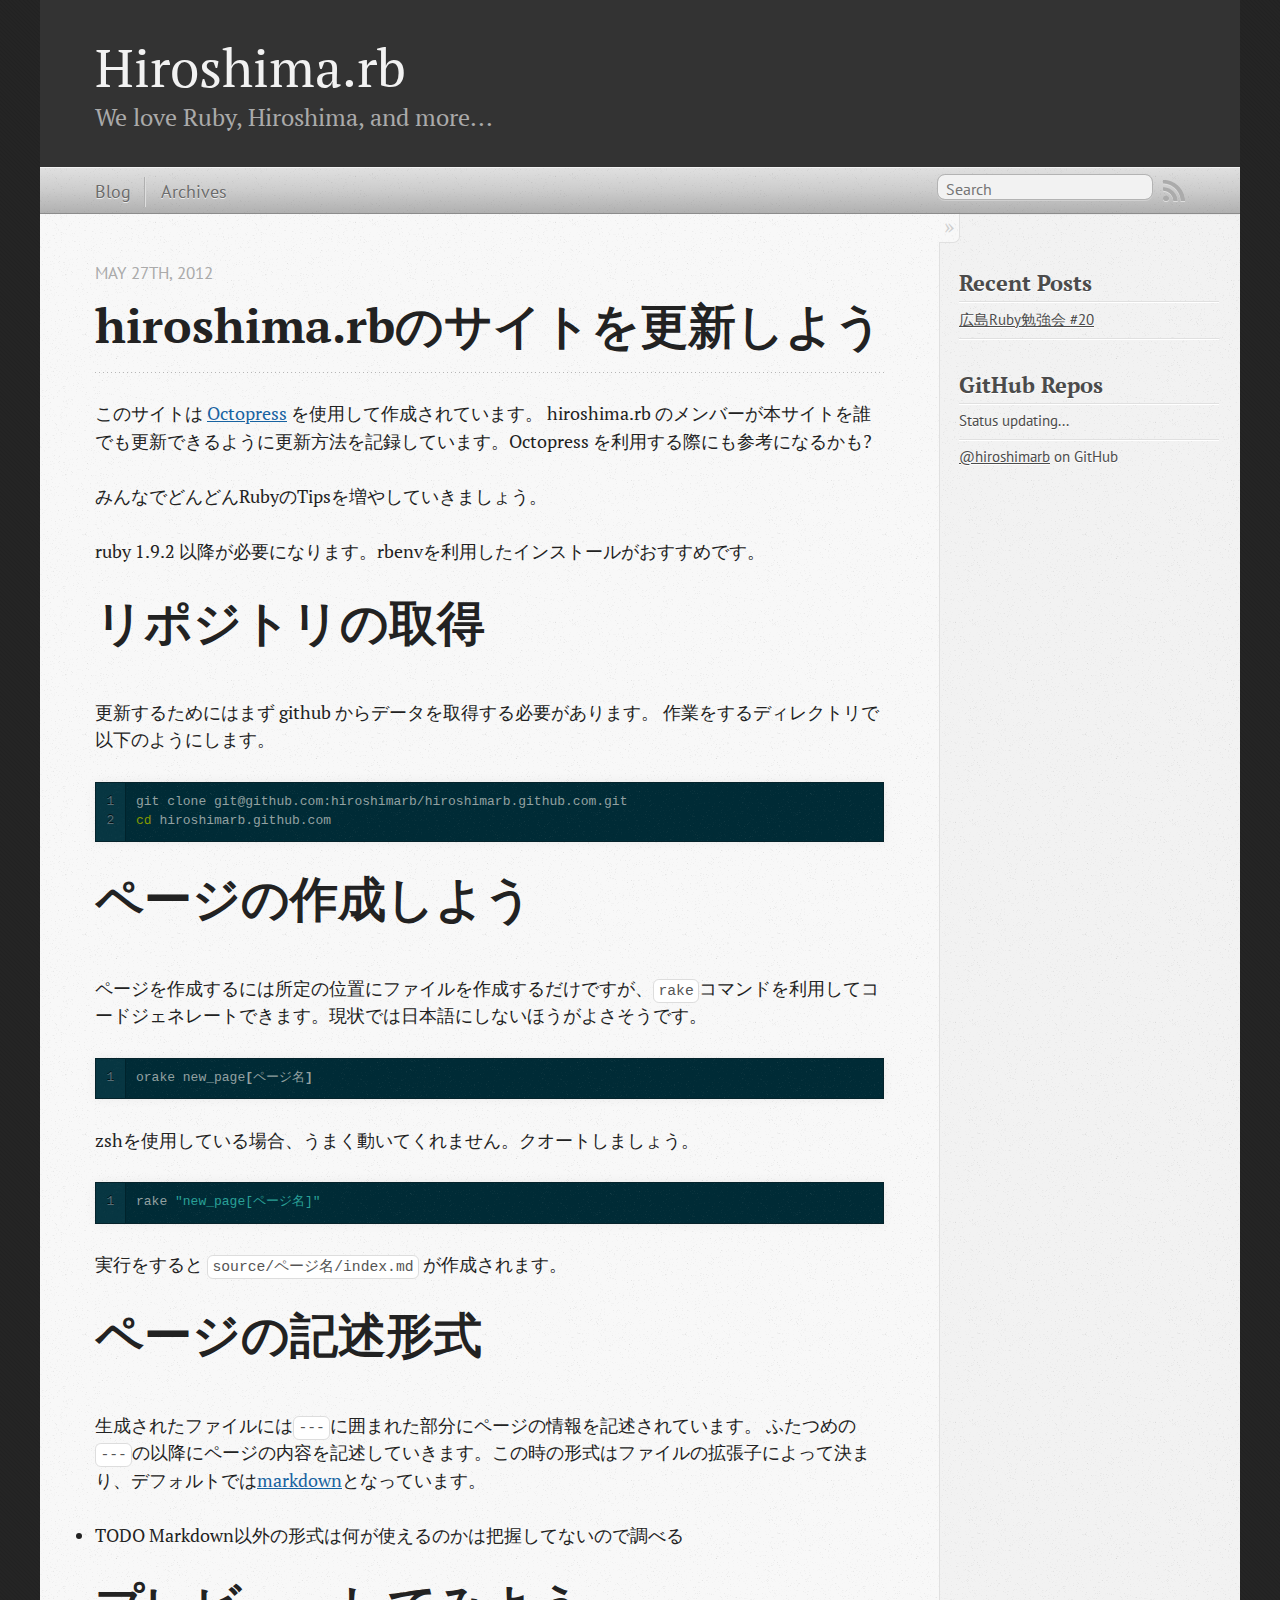
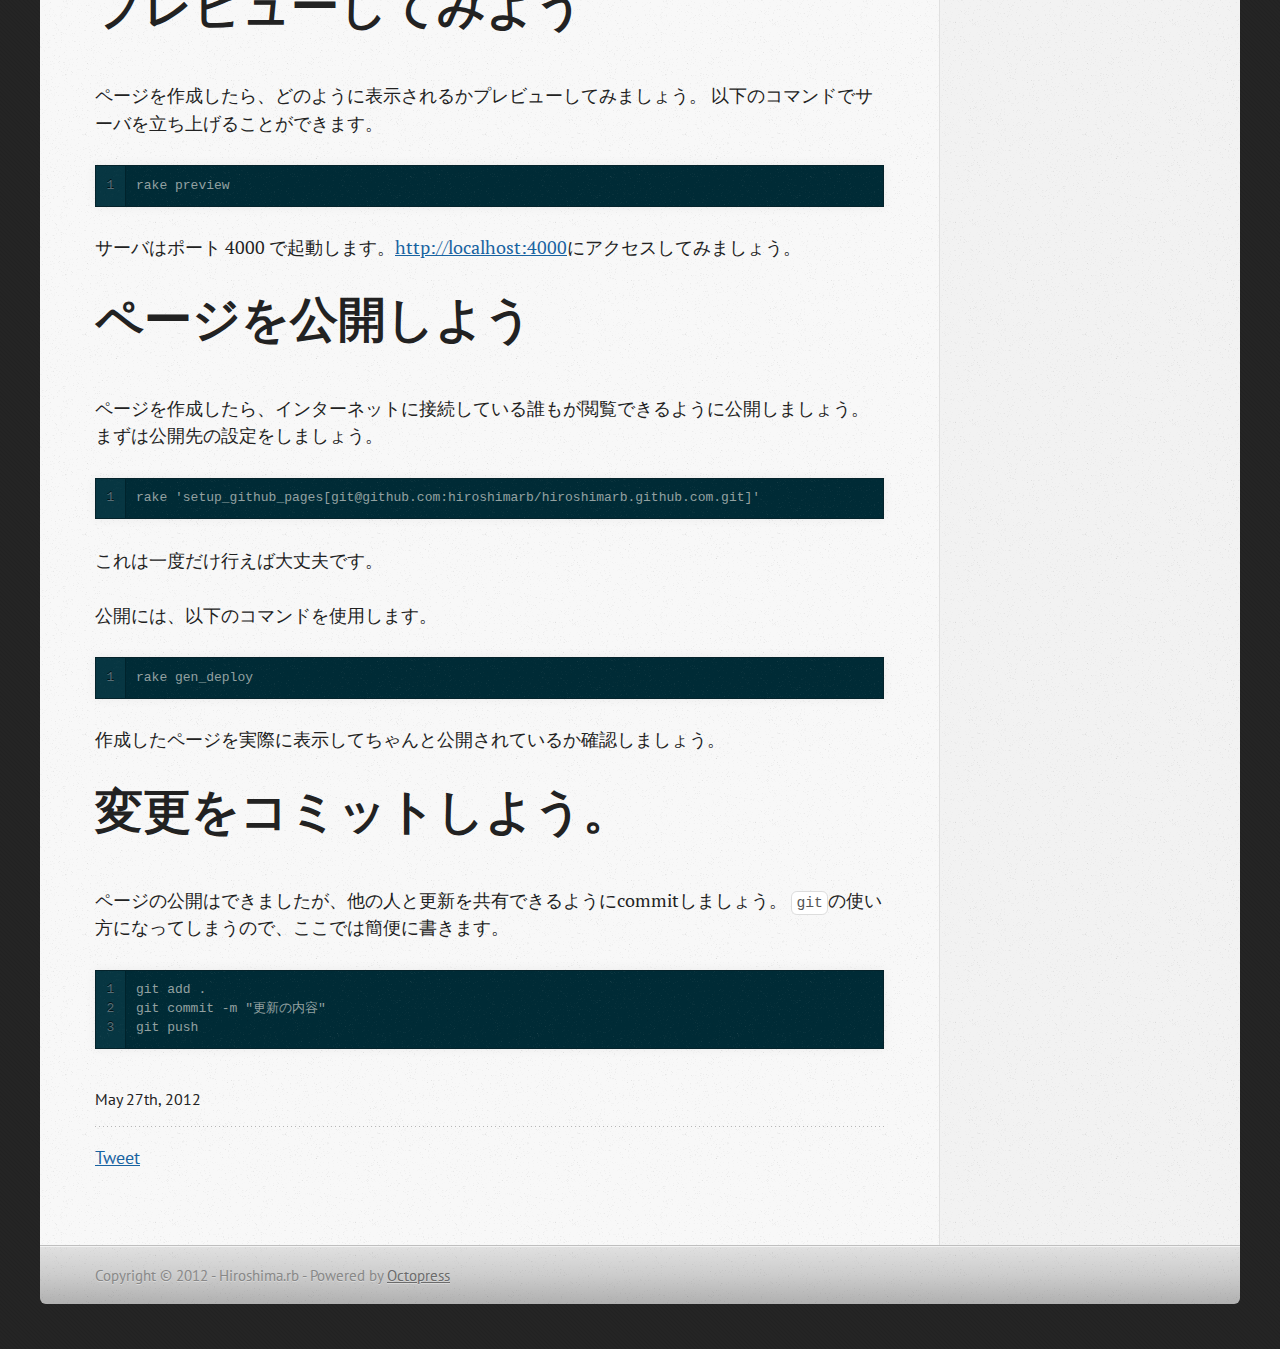
<file: HowToUpdateWebSite/index.html>
<!DOCTYPE html>
<!--[if IEMobile 7 ]><html class="no-js iem7"><![endif]-->
<!--[if lt IE 9]><html class="no-js lte-ie8"><![endif]-->
<!--[if (gt IE 8)|(gt IEMobile 7)|!(IEMobile)|!(IE)]><!--><html class="no-js" lang="en"><!--<![endif]-->
<head>
  <meta charset="utf-8">
  <title>hiroshima.rbのサイトを更新しよう - Hiroshima.rb</title>
  <meta name="author" content="Hiroshima.rb">

  
  <meta name="description" content="hiroshima.rbのサイトを更新しよう May 27th, 2012 このサイトは Octopress を使用して作成されています。
hiroshima.rb のメンバーが本サイトを誰でも更新できるように更新方法を記録しています。Octopress を利用する際にも参考になるかも? &hellip;">
  

  <!-- http://t.co/dKP3o1e -->
  <meta name="HandheldFriendly" content="True">
  <meta name="MobileOptimized" content="320">
  <meta name="viewport" content="width=device-width, initial-scale=1">

  
  <link rel="canonical" href="http://hiroshimarb.github.com/HowToUpdateWebSite">
  <link href="/favicon.png" rel="icon">
  <link href="/stylesheets/screen.css" media="screen, projection" rel="stylesheet" type="text/css">
  <script src="/javascripts/modernizr-2.0.js"></script>
  <script src="/javascripts/ender.js"></script>
  <script src="/javascripts/octopress.js" type="text/javascript"></script>
  <link href="/atom.xml" rel="alternate" title="Hiroshima.rb" type="application/atom+xml">
  <!--Fonts from Google"s Web font directory at http://google.com/webfonts -->
<link href="http://fonts.googleapis.com/css?family=PT+Serif:regular,italic,bold,bolditalic" rel="stylesheet" type="text/css">
<link href="http://fonts.googleapis.com/css?family=PT+Sans:regular,italic,bold,bolditalic" rel="stylesheet" type="text/css">

  

</head>

<body   >
  <header role="banner"><hgroup>
  <h1><a href="/">Hiroshima.rb</a></h1>
  
    <h2>We love Ruby, Hiroshima, and more...</h2>
  
</hgroup>

</header>
  <nav role="navigation"><ul class="subscription" data-subscription="rss">
  <li><a href="/atom.xml" rel="subscribe-rss" title="subscribe via RSS">RSS</a></li>
  
</ul>
  
<form action="http://google.com/search" method="get">
  <fieldset role="search">
    <input type="hidden" name="q" value="site:hiroshimarb.github.com" />
    <input class="search" type="text" name="q" results="0" placeholder="Search"/>
  </fieldset>
</form>
  
<ul class="main-navigation">
  <li><a href="/">Blog</a></li>
  <li><a href="/blog/archives">Archives</a></li>
</ul>

</nav>
  <div id="main">
    <div id="content">
      <div>
<article role="article">
  
  <header>
    <h1 class="entry-title">hiroshima.rbのサイトを更新しよう</h1>
    <p class="meta">








  


<time datetime="2012-05-27T18:17:00+09:00" pubdate data-updated="true">May 27<span>th</span>, 2012</time></p>
  </header>
  
  <p>このサイトは <a href="http://octopress.org/">Octopress</a> を使用して作成されています。
hiroshima.rb のメンバーが本サイトを誰でも更新できるように更新方法を記録しています。Octopress を利用する際にも参考になるかも?</p>

<p>みんなでどんどんRubyのTipsを増やしていきましょう。</p>

<p>ruby 1.9.2 以降が必要になります。rbenvを利用したインストールがおすすめです。</p>

<h1>リポジトリの取得</h1>

<p>更新するためにはまず github からデータを取得する必要があります。
作業をするディレクトリで以下のようにします。</p>

<figure class='code'> <div class="highlight"><table><tr><td class="gutter"><pre class="line-numbers"><span class='line-number'>1</span>
<span class='line-number'>2</span>
</pre></td><td class='code'><pre><code class='bash'><span class='line'>git clone git@github.com:hiroshimarb/hiroshimarb.github.com.git
</span><span class='line'><span class="nb">cd </span>hiroshimarb.github.com
</span></code></pre></td></tr></table></div></figure>


<h1>ページの作成しよう</h1>

<p>ページを作成するには所定の位置にファイルを作成するだけですが、<code>rake</code>コマンドを利用してコードジェネレートできます。現状では日本語にしないほうがよさそうです。</p>

<figure class='code'> <div class="highlight"><table><tr><td class="gutter"><pre class="line-numbers"><span class='line-number'>1</span>
</pre></td><td class='code'><pre><code class='bash'><span class='line'>orake new_page<span class="o">[</span>ページ名<span class="o">]</span>
</span></code></pre></td></tr></table></div></figure>


<p>zshを使用している場合、うまく動いてくれません。クオートしましょう。</p>

<figure class='code'> <div class="highlight"><table><tr><td class="gutter"><pre class="line-numbers"><span class='line-number'>1</span>
</pre></td><td class='code'><pre><code class='bash'><span class='line'>rake <span class="s2">&quot;new_page[ページ名]&quot;</span>
</span></code></pre></td></tr></table></div></figure>


<p>実行をすると
<code>source/ページ名/index.md</code> が作成されます。</p>

<h1>ページの記述形式</h1>

<p>生成されたファイルには<code>---</code>に囲まれた部分にページの情報を記述されています。
ふたつめの<code>---</code>の以降にページの内容を記述していきます。この時の形式はファイルの拡張子によって決まり、デフォルトでは<a href="http://daringfireball.net/projects/markdown/">markdown</a>となっています。</p>

<ul>
<li>TODO Markdown以外の形式は何が使えるのかは把握してないので調べる</li>
</ul>


<h1>プレビューしてみよう</h1>

<p>ページを作成したら、どのように表示されるかプレビューしてみましょう。
以下のコマンドでサーバを立ち上げることができます。</p>

<figure class='code'> <div class="highlight"><table><tr><td class="gutter"><pre class="line-numbers"><span class='line-number'>1</span>
</pre></td><td class='code'><pre><code class='bash'><span class='line'>rake preview
</span></code></pre></td></tr></table></div></figure>


<p>サーバはポート 4000 で起動します。<a href="http://localhost:4000">http://localhost:4000</a>にアクセスしてみましょう。</p>

<h1>ページを公開しよう</h1>

<p>ページを作成したら、インターネットに接続している誰もが閲覧できるように公開しましょう。
まずは公開先の設定をしましょう。</p>

<figure class='code'><div class="highlight"><table><tr><td class="gutter"><pre class="line-numbers"><span class='line-number'>1</span>
</pre></td><td class='code'><pre><code class=''><span class='line'>rake 'setup_github_pages[git@github.com:hiroshimarb/hiroshimarb.github.com.git]'</span></code></pre></td></tr></table></div></figure>


<p>これは一度だけ行えば大丈夫です。</p>

<p>公開には、以下のコマンドを使用します。</p>

<figure class='code'> <div class="highlight"><table><tr><td class="gutter"><pre class="line-numbers"><span class='line-number'>1</span>
</pre></td><td class='code'><pre><code class='bash'><span class='line'>rake gen_deploy
</span></code></pre></td></tr></table></div></figure>


<p>作成したページを実際に表示してちゃんと公開されているか確認しましょう。</p>

<h1>変更をコミットしよう。</h1>

<p>ページの公開はできましたが、他の人と更新を共有できるようにcommitしましょう。
<code>git</code>の使い方になってしまうので、ここでは簡便に書きます。</p>

<figure class='code'><div class="highlight"><table><tr><td class="gutter"><pre class="line-numbers"><span class='line-number'>1</span>
<span class='line-number'>2</span>
<span class='line-number'>3</span>
</pre></td><td class='code'><pre><code class=''><span class='line'>git add .
</span><span class='line'>git commit -m "更新の内容"
</span><span class='line'>git push</span></code></pre></td></tr></table></div></figure>




  
    <footer>
      <p class="meta">
        
        








  


<time datetime="2012-05-27T18:17:00+09:00" pubdate data-updated="true">May 27<span>th</span>, 2012</time>
        
      </p>
      
        <div class="sharing">
  
  <a href="http://twitter.com/share" class="twitter-share-button" data-url="http://hiroshimarb.github.com/HowToUpdateWebSite/index.html" data-via="" data-counturl="http://hiroshimarb.github.com/HowToUpdateWebSite/index.html" >Tweet</a>
  
  
  <div class="g-plusone" data-size="medium"></div>
  
  
    <div class="fb-like" data-send="true" data-width="450" data-show-faces="false"></div>
  
</div>

      
    </footer>
  
</article>

</div>

<aside class="sidebar">
  
    <section>
  <h1>Recent Posts</h1>
  <ul id="recent_posts">
    
      <li class="post">
        <a href="/blog/2012/05/14/hiroshimarb-20/">広島Ruby勉強会 #20</a>
      </li>
    
  </ul>
</section>

<section>
  <h1>GitHub Repos</h1>
  <ul id="gh_repos">
    <li class="loading">Status updating...</li>
  </ul>
  
  <a href="https://github.com/hiroshimarb">@hiroshimarb</a> on GitHub
  
  <script type="text/javascript">
    $.domReady(function(){
        if (!window.jXHR){
            var jxhr = document.createElement('script');
            jxhr.type = 'text/javascript';
            jxhr.src = '/javascripts/libs/jXHR.js';
            var s = document.getElementsByTagName('script')[0];
            s.parentNode.insertBefore(jxhr, s);
        }

        github.showRepos({
            user: 'hiroshimarb',
            count: 0,
            skip_forks: true,
            target: '#gh_repos'
        });
    });
  </script>
  <script src="/javascripts/github.js" type="text/javascript"> </script>
</section>






  
</aside>


    </div>
  </div>
  <footer role="contentinfo"><p>
  Copyright &copy; 2012 - Hiroshima.rb -
  <span class="credit">Powered by <a href="http://octopress.org">Octopress</a></span>
</p>

</footer>
  



<div id="fb-root"></div>
<script>(function(d, s, id) {
  var js, fjs = d.getElementsByTagName(s)[0];
  if (d.getElementById(id)) {return;}
  js = d.createElement(s); js.id = id;
  js.src = "//connect.facebook.net/en_US/all.js#appId=212934732101925&xfbml=1";
  fjs.parentNode.insertBefore(js, fjs);
}(document, 'script', 'facebook-jssdk'));</script>



  <script type="text/javascript">
    (function() {
      var script = document.createElement('script'); script.type = 'text/javascript'; script.async = true;
      script.src = 'https://apis.google.com/js/plusone.js';
      var s = document.getElementsByTagName('script')[0]; s.parentNode.insertBefore(script, s);
    })();
  </script>



  <script type="text/javascript">
    (function(){
      var twitterWidgets = document.createElement('script');
      twitterWidgets.type = 'text/javascript';
      twitterWidgets.async = true;
      twitterWidgets.src = 'http://platform.twitter.com/widgets.js';
      document.getElementsByTagName('head')[0].appendChild(twitterWidgets);
    })();
  </script>





</body>
</html>
</file>
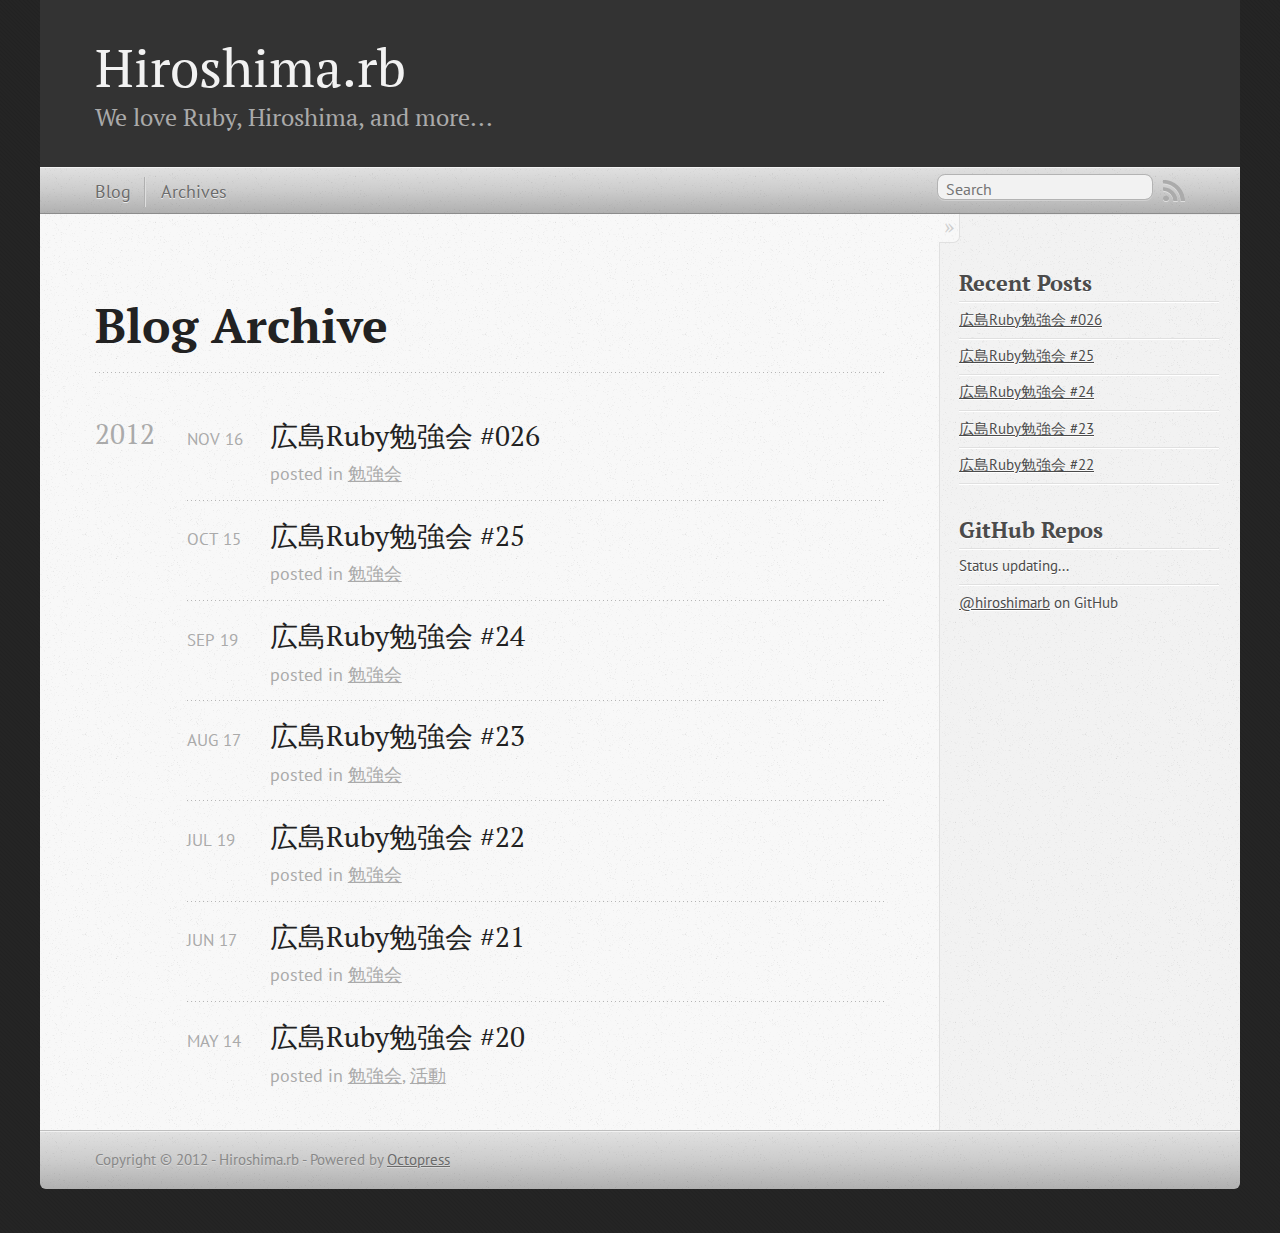
<file: blog/archives/index.html>
<!DOCTYPE html>
<!--[if IEMobile 7 ]><html class="no-js iem7"><![endif]-->
<!--[if lt IE 9]><html class="no-js lte-ie8"><![endif]-->
<!--[if (gt IE 8)|(gt IEMobile 7)|!(IEMobile)|!(IE)]><!--><html class="no-js" lang="en"><!--<![endif]-->
<head>
  <meta charset="utf-8">
  <title>Blog Archive - Hiroshima.rb</title>
  <meta name="author" content="Hiroshima.rb">

  
  <meta name="description" content="Blog Archive 2012 広島Ruby勉強会 #026
Nov 16 2012 posted in 勉強会 広島Ruby勉強会 #25
Oct 15 2012 posted in 勉強会 広島Ruby勉強会 #24
Sep 19 2012 posted in 勉強会 広島Ruby勉強会 &hellip;">
  

  <!-- http://t.co/dKP3o1e -->
  <meta name="HandheldFriendly" content="True">
  <meta name="MobileOptimized" content="320">
  <meta name="viewport" content="width=device-width, initial-scale=1">

  
  <link rel="canonical" href="http://hiroshimarb.github.com/blog/archives">
  <link href="/favicon.png" rel="icon">
  <link href="/stylesheets/screen.css" media="screen, projection" rel="stylesheet" type="text/css">
  <script src="/javascripts/modernizr-2.0.js"></script>
  <script src="/javascripts/ender.js"></script>
  <script src="/javascripts/octopress.js" type="text/javascript"></script>
  <link href="/atom.xml" rel="alternate" title="Hiroshima.rb" type="application/atom+xml">
  <!--Fonts from Google"s Web font directory at http://google.com/webfonts -->
<link href="http://fonts.googleapis.com/css?family=PT+Serif:regular,italic,bold,bolditalic" rel="stylesheet" type="text/css">
<link href="http://fonts.googleapis.com/css?family=PT+Sans:regular,italic,bold,bolditalic" rel="stylesheet" type="text/css">

  

</head>

<body   >
  <header role="banner"><hgroup>
  <h1><a href="/">Hiroshima.rb</a></h1>
  
    <h2>We love Ruby, Hiroshima, and more...</h2>
  
</hgroup>

</header>
  <nav role="navigation"><ul class="subscription" data-subscription="rss">
  <li><a href="/atom.xml" rel="subscribe-rss" title="subscribe via RSS">RSS</a></li>
  
</ul>
  
<form action="http://google.com/search" method="get">
  <fieldset role="search">
    <input type="hidden" name="q" value="site:hiroshimarb.github.com" />
    <input class="search" type="text" name="q" results="0" placeholder="Search"/>
  </fieldset>
</form>
  
<ul class="main-navigation">
  <li><a href="/">Blog</a></li>
  <li><a href="/blog/archives">Archives</a></li>
</ul>

</nav>
  <div id="main">
    <div id="content">
      <div>
<article role="article">
  
  <header>
    <h1 class="entry-title">Blog Archive</h1>
    
  </header>
  
  <div id="blog-archives">



  
  <h2>2012</h2>

<article>
  
<h1><a href="/blog/2012/11/16/hiroshimarb-26/">広島Ruby勉強会 #026</a></h1>
<time datetime="2012-11-16T14:28:00+09:00" pubdate><span class='month'>Nov</span> <span class='day'>16</span> <span class='year'>2012</span></time>

<footer>
  <span class="categories">posted in <a class='category' href='/blog/categories/勉強会/'>勉強会</a></span>
</footer>


</article>



<article>
  
<h1><a href="/blog/2012/10/15/hiroshimarb-25/">広島Ruby勉強会 #25</a></h1>
<time datetime="2012-10-15T11:08:00+09:00" pubdate><span class='month'>Oct</span> <span class='day'>15</span> <span class='year'>2012</span></time>

<footer>
  <span class="categories">posted in <a class='category' href='/blog/categories/勉強会/'>勉強会</a></span>
</footer>


</article>



<article>
  
<h1><a href="/blog/2012/09/19/hiroshimarb-24/">広島Ruby勉強会 #24</a></h1>
<time datetime="2012-09-19T13:37:00+09:00" pubdate><span class='month'>Sep</span> <span class='day'>19</span> <span class='year'>2012</span></time>

<footer>
  <span class="categories">posted in <a class='category' href='/blog/categories/勉強会/'>勉強会</a></span>
</footer>


</article>



<article>
  
<h1><a href="/blog/2012/08/17/hiroshimarb-23/">広島Ruby勉強会 #23</a></h1>
<time datetime="2012-08-17T01:30:00+09:00" pubdate><span class='month'>Aug</span> <span class='day'>17</span> <span class='year'>2012</span></time>

<footer>
  <span class="categories">posted in <a class='category' href='/blog/categories/勉強会/'>勉強会</a></span>
</footer>


</article>



<article>
  
<h1><a href="/blog/2012/07/19/hiroshmiarb-22/">広島Ruby勉強会 #22</a></h1>
<time datetime="2012-07-19T14:22:00+09:00" pubdate><span class='month'>Jul</span> <span class='day'>19</span> <span class='year'>2012</span></time>

<footer>
  <span class="categories">posted in <a class='category' href='/blog/categories/勉強会/'>勉強会</a></span>
</footer>


</article>



<article>
  
<h1><a href="/blog/2012/06/17/hiroshimarb-21/">広島Ruby勉強会 #21</a></h1>
<time datetime="2012-06-17T08:37:00+09:00" pubdate><span class='month'>Jun</span> <span class='day'>17</span> <span class='year'>2012</span></time>

<footer>
  <span class="categories">posted in <a class='category' href='/blog/categories/勉強会/'>勉強会</a></span>
</footer>


</article>



<article>
  
<h1><a href="/blog/2012/05/14/hiroshimarb-20/">広島Ruby勉強会 #20</a></h1>
<time datetime="2012-05-14T19:28:00+09:00" pubdate><span class='month'>May</span> <span class='day'>14</span> <span class='year'>2012</span></time>

<footer>
  <span class="categories">posted in <a class='category' href='/blog/categories/勉強会/'>勉強会</a>, <a class='category' href='/blog/categories/活動/'>活動</a></span>
</footer>


</article>

</div>

  
</article>

</div>

<aside class="sidebar">
  
    <section>
  <h1>Recent Posts</h1>
  <ul id="recent_posts">
    
      <li class="post">
        <a href="/blog/2012/11/16/hiroshimarb-26/">広島Ruby勉強会 #026</a>
      </li>
    
      <li class="post">
        <a href="/blog/2012/10/15/hiroshimarb-25/">広島Ruby勉強会 #25</a>
      </li>
    
      <li class="post">
        <a href="/blog/2012/09/19/hiroshimarb-24/">広島Ruby勉強会 #24</a>
      </li>
    
      <li class="post">
        <a href="/blog/2012/08/17/hiroshimarb-23/">広島Ruby勉強会 #23</a>
      </li>
    
      <li class="post">
        <a href="/blog/2012/07/19/hiroshmiarb-22/">広島Ruby勉強会 #22</a>
      </li>
    
  </ul>
</section>

<section>
  <h1>GitHub Repos</h1>
  <ul id="gh_repos">
    <li class="loading">Status updating...</li>
  </ul>
  
  <a href="https://github.com/hiroshimarb">@hiroshimarb</a> on GitHub
  
  <script type="text/javascript">
    $.domReady(function(){
        if (!window.jXHR){
            var jxhr = document.createElement('script');
            jxhr.type = 'text/javascript';
            jxhr.src = '/javascripts/libs/jXHR.js';
            var s = document.getElementsByTagName('script')[0];
            s.parentNode.insertBefore(jxhr, s);
        }

        github.showRepos({
            user: 'hiroshimarb',
            count: 0,
            skip_forks: true,
            target: '#gh_repos'
        });
    });
  </script>
  <script src="/javascripts/github.js" type="text/javascript"> </script>
</section>






  
</aside>


    </div>
  </div>
  <footer role="contentinfo"><p>
  Copyright &copy; 2012 - Hiroshima.rb -
  <span class="credit">Powered by <a href="http://octopress.org">Octopress</a></span>
</p>

</footer>
  



<div id="fb-root"></div>
<script>(function(d, s, id) {
  var js, fjs = d.getElementsByTagName(s)[0];
  if (d.getElementById(id)) {return;}
  js = d.createElement(s); js.id = id;
  js.src = "//connect.facebook.net/en_US/all.js#appId=212934732101925&xfbml=1";
  fjs.parentNode.insertBefore(js, fjs);
}(document, 'script', 'facebook-jssdk'));</script>



  <script type="text/javascript">
    (function() {
      var script = document.createElement('script'); script.type = 'text/javascript'; script.async = true;
      script.src = 'https://apis.google.com/js/plusone.js';
      var s = document.getElementsByTagName('script')[0]; s.parentNode.insertBefore(script, s);
    })();
  </script>



  <script type="text/javascript">
    (function(){
      var twitterWidgets = document.createElement('script');
      twitterWidgets.type = 'text/javascript';
      twitterWidgets.async = true;
      twitterWidgets.src = 'http://platform.twitter.com/widgets.js';
      document.getElementsByTagName('head')[0].appendChild(twitterWidgets);
    })();
  </script>





</body>
</html>
</file>
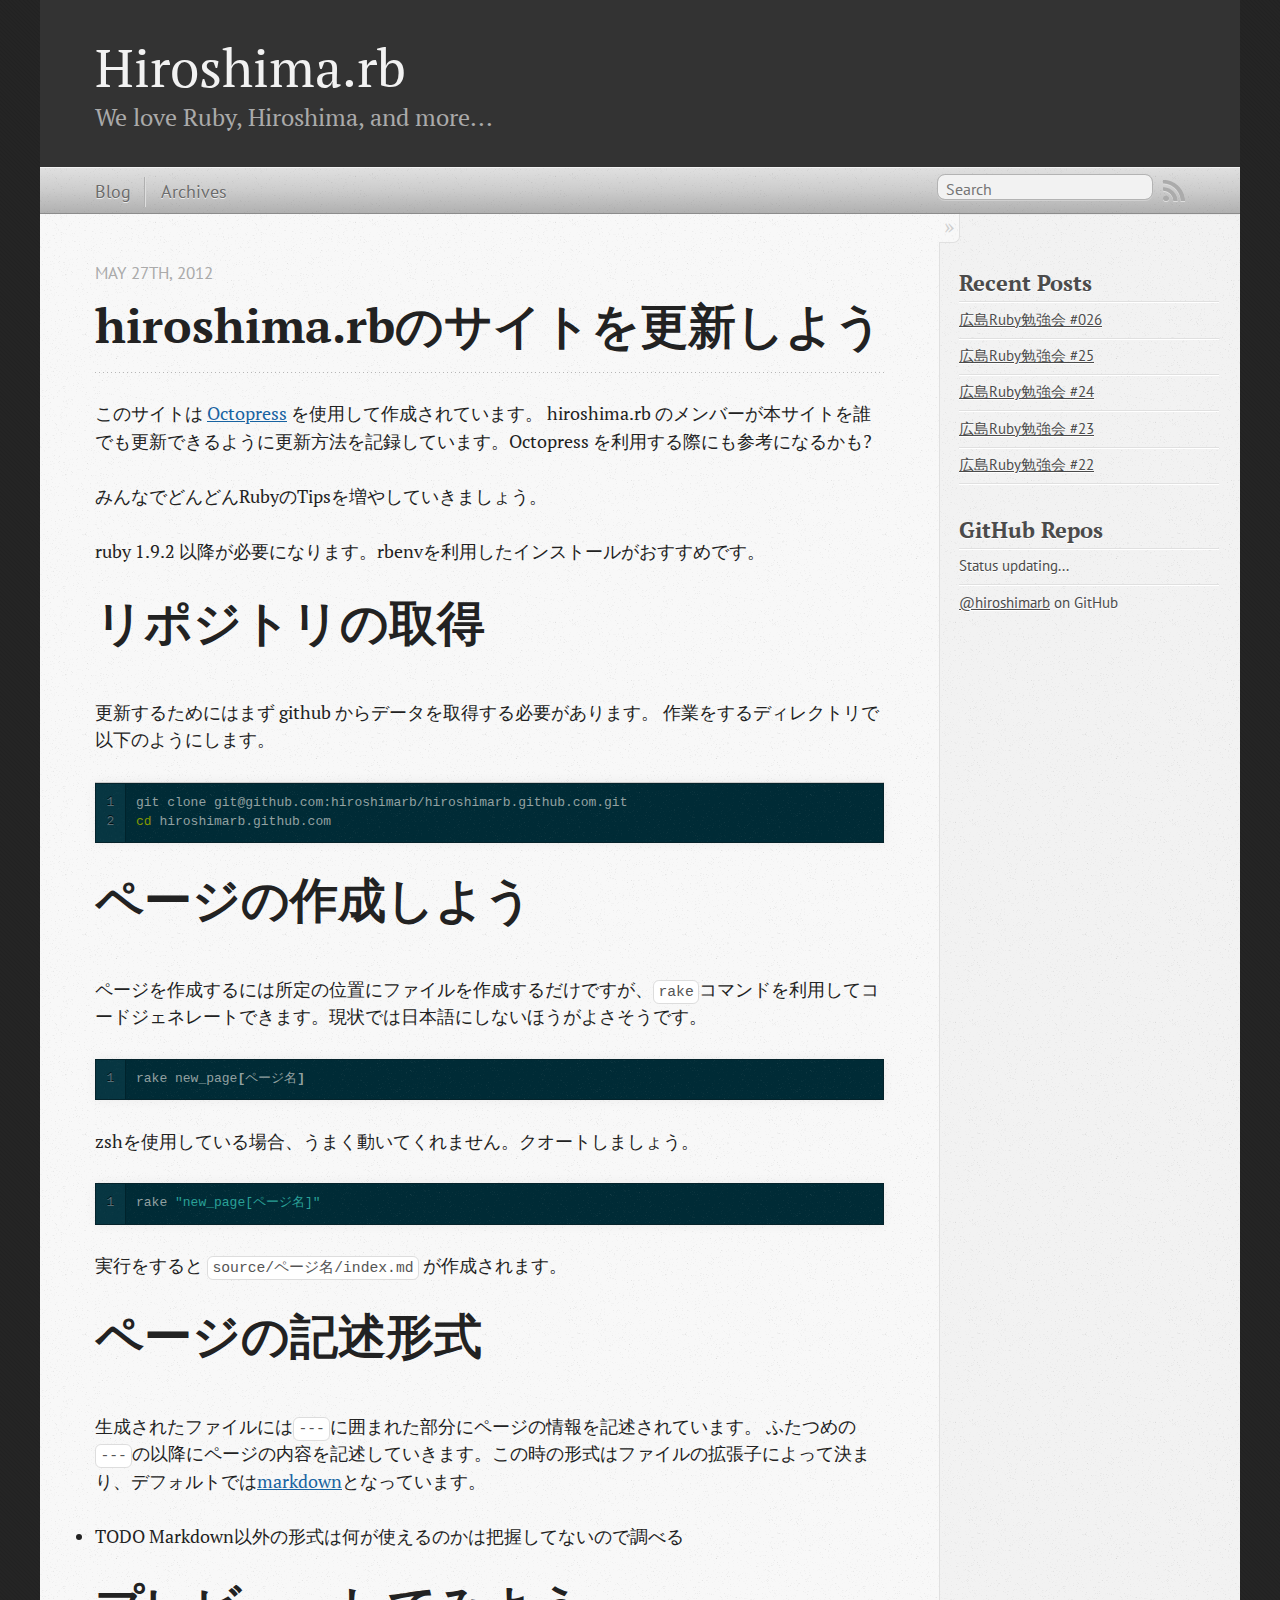
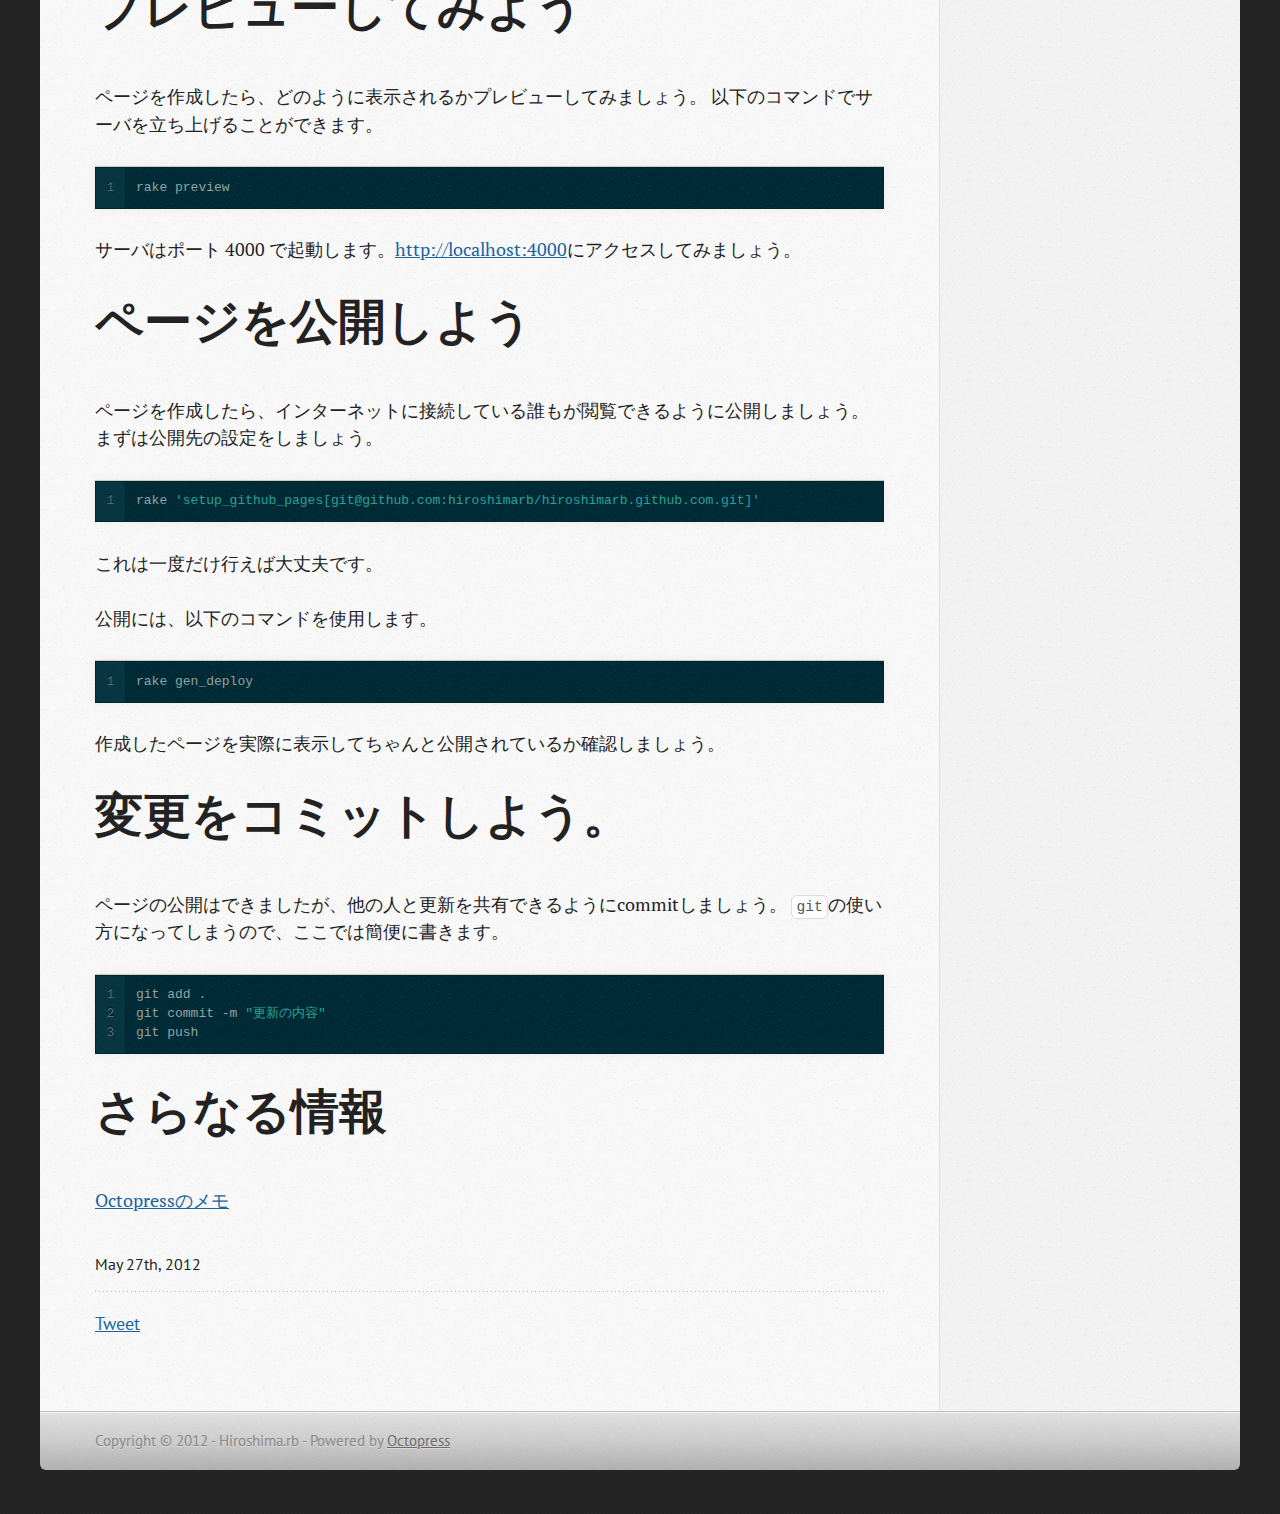
<file: docs/HowToUpdateWebSite/index.html>
<!DOCTYPE html>
<!--[if IEMobile 7 ]><html class="no-js iem7"><![endif]-->
<!--[if lt IE 9]><html class="no-js lte-ie8"><![endif]-->
<!--[if (gt IE 8)|(gt IEMobile 7)|!(IEMobile)|!(IE)]><!--><html class="no-js" lang="en"><!--<![endif]-->
<head>
  <meta charset="utf-8">
  <title>hiroshima.rbのサイトを更新しよう - Hiroshima.rb</title>
  <meta name="author" content="Hiroshima.rb">

  
  <meta name="description" content="hiroshima.rbのサイトを更新しよう May 27th, 2012 このサイトは Octopress を使用して作成されています。
hiroshima.rb のメンバーが本サイトを誰でも更新できるように更新方法を記録しています。Octopress を利用する際にも参考になるかも? &hellip;">
  

  <!-- http://t.co/dKP3o1e -->
  <meta name="HandheldFriendly" content="True">
  <meta name="MobileOptimized" content="320">
  <meta name="viewport" content="width=device-width, initial-scale=1">

  
  <link rel="canonical" href="http://hiroshimarb.github.com/docs/HowToUpdateWebSite">
  <link href="/favicon.png" rel="icon">
  <link href="/stylesheets/screen.css" media="screen, projection" rel="stylesheet" type="text/css">
  <script src="/javascripts/modernizr-2.0.js"></script>
  <script src="/javascripts/ender.js"></script>
  <script src="/javascripts/octopress.js" type="text/javascript"></script>
  <link href="/atom.xml" rel="alternate" title="Hiroshima.rb" type="application/atom+xml">
  <!--Fonts from Google"s Web font directory at http://google.com/webfonts -->
<link href="http://fonts.googleapis.com/css?family=PT+Serif:regular,italic,bold,bolditalic" rel="stylesheet" type="text/css">
<link href="http://fonts.googleapis.com/css?family=PT+Sans:regular,italic,bold,bolditalic" rel="stylesheet" type="text/css">

  

</head>

<body   >
  <header role="banner"><hgroup>
  <h1><a href="/">Hiroshima.rb</a></h1>
  
    <h2>We love Ruby, Hiroshima, and more...</h2>
  
</hgroup>

</header>
  <nav role="navigation"><ul class="subscription" data-subscription="rss">
  <li><a href="/atom.xml" rel="subscribe-rss" title="subscribe via RSS">RSS</a></li>
  
</ul>
  
<form action="http://google.com/search" method="get">
  <fieldset role="search">
    <input type="hidden" name="q" value="site:hiroshimarb.github.com" />
    <input class="search" type="text" name="q" results="0" placeholder="Search"/>
  </fieldset>
</form>
  
<ul class="main-navigation">
  <li><a href="/">Blog</a></li>
  <li><a href="/blog/archives">Archives</a></li>
</ul>

</nav>
  <div id="main">
    <div id="content">
      <div>
<article role="article">
  
  <header>
    <h1 class="entry-title">hiroshima.rbのサイトを更新しよう</h1>
    <p class="meta">








  


<time datetime="2012-05-27T18:17:00+09:00" pubdate data-updated="true">May 27<span>th</span>, 2012</time></p>
  </header>
  
  <p>このサイトは <a href="http://octopress.org/">Octopress</a> を使用して作成されています。
hiroshima.rb のメンバーが本サイトを誰でも更新できるように更新方法を記録しています。Octopress を利用する際にも参考になるかも?</p>

<p>みんなでどんどんRubyのTipsを増やしていきましょう。</p>

<p>ruby 1.9.2 以降が必要になります。rbenvを利用したインストールがおすすめです。</p>

<h1>リポジトリの取得</h1>

<p>更新するためにはまず github からデータを取得する必要があります。
作業をするディレクトリで以下のようにします。</p>

<figure class='code'><figcaption><span></span></figcaption><div class="highlight"><table><tr><td class="gutter"><pre class="line-numbers"><span class='line-number'>1</span>
<span class='line-number'>2</span>
</pre></td><td class='code'><pre><code class='bash'><span class='line'>git clone git@github.com:hiroshimarb/hiroshimarb.github.com.git
</span><span class='line'><span class="nb">cd </span>hiroshimarb.github.com
</span></code></pre></td></tr></table></div></figure>


<h1>ページの作成しよう</h1>

<p>ページを作成するには所定の位置にファイルを作成するだけですが、<code>rake</code>コマンドを利用してコードジェネレートできます。現状では日本語にしないほうがよさそうです。</p>

<figure class='code'> <div class="highlight"><table><tr><td class="gutter"><pre class="line-numbers"><span class='line-number'>1</span>
</pre></td><td class='code'><pre><code class='bash'><span class='line'>rake new_page<span class="o">[</span>ページ名<span class="o">]</span>
</span></code></pre></td></tr></table></div></figure>


<p>zshを使用している場合、うまく動いてくれません。クオートしましょう。</p>

<figure class='code'> <div class="highlight"><table><tr><td class="gutter"><pre class="line-numbers"><span class='line-number'>1</span>
</pre></td><td class='code'><pre><code class='bash'><span class='line'>rake <span class="s2">&quot;new_page[ページ名]&quot;</span>
</span></code></pre></td></tr></table></div></figure>


<p>実行をすると
<code>source/ページ名/index.md</code> が作成されます。</p>

<h1>ページの記述形式</h1>

<p>生成されたファイルには<code>---</code>に囲まれた部分にページの情報を記述されています。
ふたつめの<code>---</code>の以降にページの内容を記述していきます。この時の形式はファイルの拡張子によって決まり、デフォルトでは<a href="http://daringfireball.net/projects/markdown/">markdown</a>となっています。</p>

<ul>
<li>TODO Markdown以外の形式は何が使えるのかは把握してないので調べる</li>
</ul>


<h1>プレビューしてみよう</h1>

<p>ページを作成したら、どのように表示されるかプレビューしてみましょう。
以下のコマンドでサーバを立ち上げることができます。</p>

<figure class='code'><figcaption><span></span></figcaption><div class="highlight"><table><tr><td class="gutter"><pre class="line-numbers"><span class='line-number'>1</span>
</pre></td><td class='code'><pre><code class='bash'><span class='line'>rake preview
</span></code></pre></td></tr></table></div></figure>


<p>サーバはポート 4000 で起動します。<a href="http://localhost:4000">http://localhost:4000</a>にアクセスしてみましょう。</p>

<h1>ページを公開しよう</h1>

<p>ページを作成したら、インターネットに接続している誰もが閲覧できるように公開しましょう。
まずは公開先の設定をしましょう。</p>

<figure class='code'><figcaption><span></span></figcaption><div class="highlight"><table><tr><td class="gutter"><pre class="line-numbers"><span class='line-number'>1</span>
</pre></td><td class='code'><pre><code class='bash'><span class='line'>rake <span class="s1">&#39;setup_github_pages[git@github.com:hiroshimarb/hiroshimarb.github.com.git]&#39;</span>
</span></code></pre></td></tr></table></div></figure>


<p>これは一度だけ行えば大丈夫です。</p>

<p>公開には、以下のコマンドを使用します。</p>

<figure class='code'><figcaption><span></span></figcaption><div class="highlight"><table><tr><td class="gutter"><pre class="line-numbers"><span class='line-number'>1</span>
</pre></td><td class='code'><pre><code class='bash'><span class='line'>rake gen_deploy
</span></code></pre></td></tr></table></div></figure>


<p>作成したページを実際に表示してちゃんと公開されているか確認しましょう。</p>

<h1>変更をコミットしよう。</h1>

<p>ページの公開はできましたが、他の人と更新を共有できるようにcommitしましょう。
<code>git</code>の使い方になってしまうので、ここでは簡便に書きます。</p>

<figure class='code'><figcaption><span></span></figcaption><div class="highlight"><table><tr><td class="gutter"><pre class="line-numbers"><span class='line-number'>1</span>
<span class='line-number'>2</span>
<span class='line-number'>3</span>
</pre></td><td class='code'><pre><code class='bash'><span class='line'>git add .
</span><span class='line'>git commit -m <span class="s2">&quot;更新の内容&quot;</span>
</span><span class='line'>git push
</span></code></pre></td></tr></table></div></figure>


<h1>さらなる情報</h1>

<p><a href="/docs/octopress">Octopressのメモ</a></p>

  
    <footer>
      <p class="meta">
        
        








  


<time datetime="2012-05-27T18:17:00+09:00" pubdate data-updated="true">May 27<span>th</span>, 2012</time>
        
      </p>
      
        <div class="sharing">
  
  <a href="http://twitter.com/share" class="twitter-share-button" data-url="http://hiroshimarb.github.com/docs/HowToUpdateWebSite/index.html" data-via="" data-counturl="http://hiroshimarb.github.com/docs/HowToUpdateWebSite/index.html" >Tweet</a>
  
  
  <div class="g-plusone" data-size="medium"></div>
  
  
    <div class="fb-like" data-send="true" data-width="450" data-show-faces="false"></div>
  
</div>

      
    </footer>
  
</article>

</div>

<aside class="sidebar">
  
    <section>
  <h1>Recent Posts</h1>
  <ul id="recent_posts">
    
      <li class="post">
        <a href="/blog/2012/11/16/hiroshimarb-26/">広島Ruby勉強会 #026</a>
      </li>
    
      <li class="post">
        <a href="/blog/2012/10/15/hiroshimarb-25/">広島Ruby勉強会 #25</a>
      </li>
    
      <li class="post">
        <a href="/blog/2012/09/19/hiroshimarb-24/">広島Ruby勉強会 #24</a>
      </li>
    
      <li class="post">
        <a href="/blog/2012/08/17/hiroshimarb-23/">広島Ruby勉強会 #23</a>
      </li>
    
      <li class="post">
        <a href="/blog/2012/07/19/hiroshmiarb-22/">広島Ruby勉強会 #22</a>
      </li>
    
  </ul>
</section>

<section>
  <h1>GitHub Repos</h1>
  <ul id="gh_repos">
    <li class="loading">Status updating...</li>
  </ul>
  
  <a href="https://github.com/hiroshimarb">@hiroshimarb</a> on GitHub
  
  <script type="text/javascript">
    $.domReady(function(){
        if (!window.jXHR){
            var jxhr = document.createElement('script');
            jxhr.type = 'text/javascript';
            jxhr.src = '/javascripts/libs/jXHR.js';
            var s = document.getElementsByTagName('script')[0];
            s.parentNode.insertBefore(jxhr, s);
        }

        github.showRepos({
            user: 'hiroshimarb',
            count: 0,
            skip_forks: true,
            target: '#gh_repos'
        });
    });
  </script>
  <script src="/javascripts/github.js" type="text/javascript"> </script>
</section>






  
</aside>


    </div>
  </div>
  <footer role="contentinfo"><p>
  Copyright &copy; 2012 - Hiroshima.rb -
  <span class="credit">Powered by <a href="http://octopress.org">Octopress</a></span>
</p>

</footer>
  



<div id="fb-root"></div>
<script>(function(d, s, id) {
  var js, fjs = d.getElementsByTagName(s)[0];
  if (d.getElementById(id)) {return;}
  js = d.createElement(s); js.id = id;
  js.src = "//connect.facebook.net/en_US/all.js#appId=212934732101925&xfbml=1";
  fjs.parentNode.insertBefore(js, fjs);
}(document, 'script', 'facebook-jssdk'));</script>



  <script type="text/javascript">
    (function() {
      var script = document.createElement('script'); script.type = 'text/javascript'; script.async = true;
      script.src = 'https://apis.google.com/js/plusone.js';
      var s = document.getElementsByTagName('script')[0]; s.parentNode.insertBefore(script, s);
    })();
  </script>



  <script type="text/javascript">
    (function(){
      var twitterWidgets = document.createElement('script');
      twitterWidgets.type = 'text/javascript';
      twitterWidgets.async = true;
      twitterWidgets.src = 'http://platform.twitter.com/widgets.js';
      document.getElementsByTagName('head')[0].appendChild(twitterWidgets);
    })();
  </script>





</body>
</html>
</file>
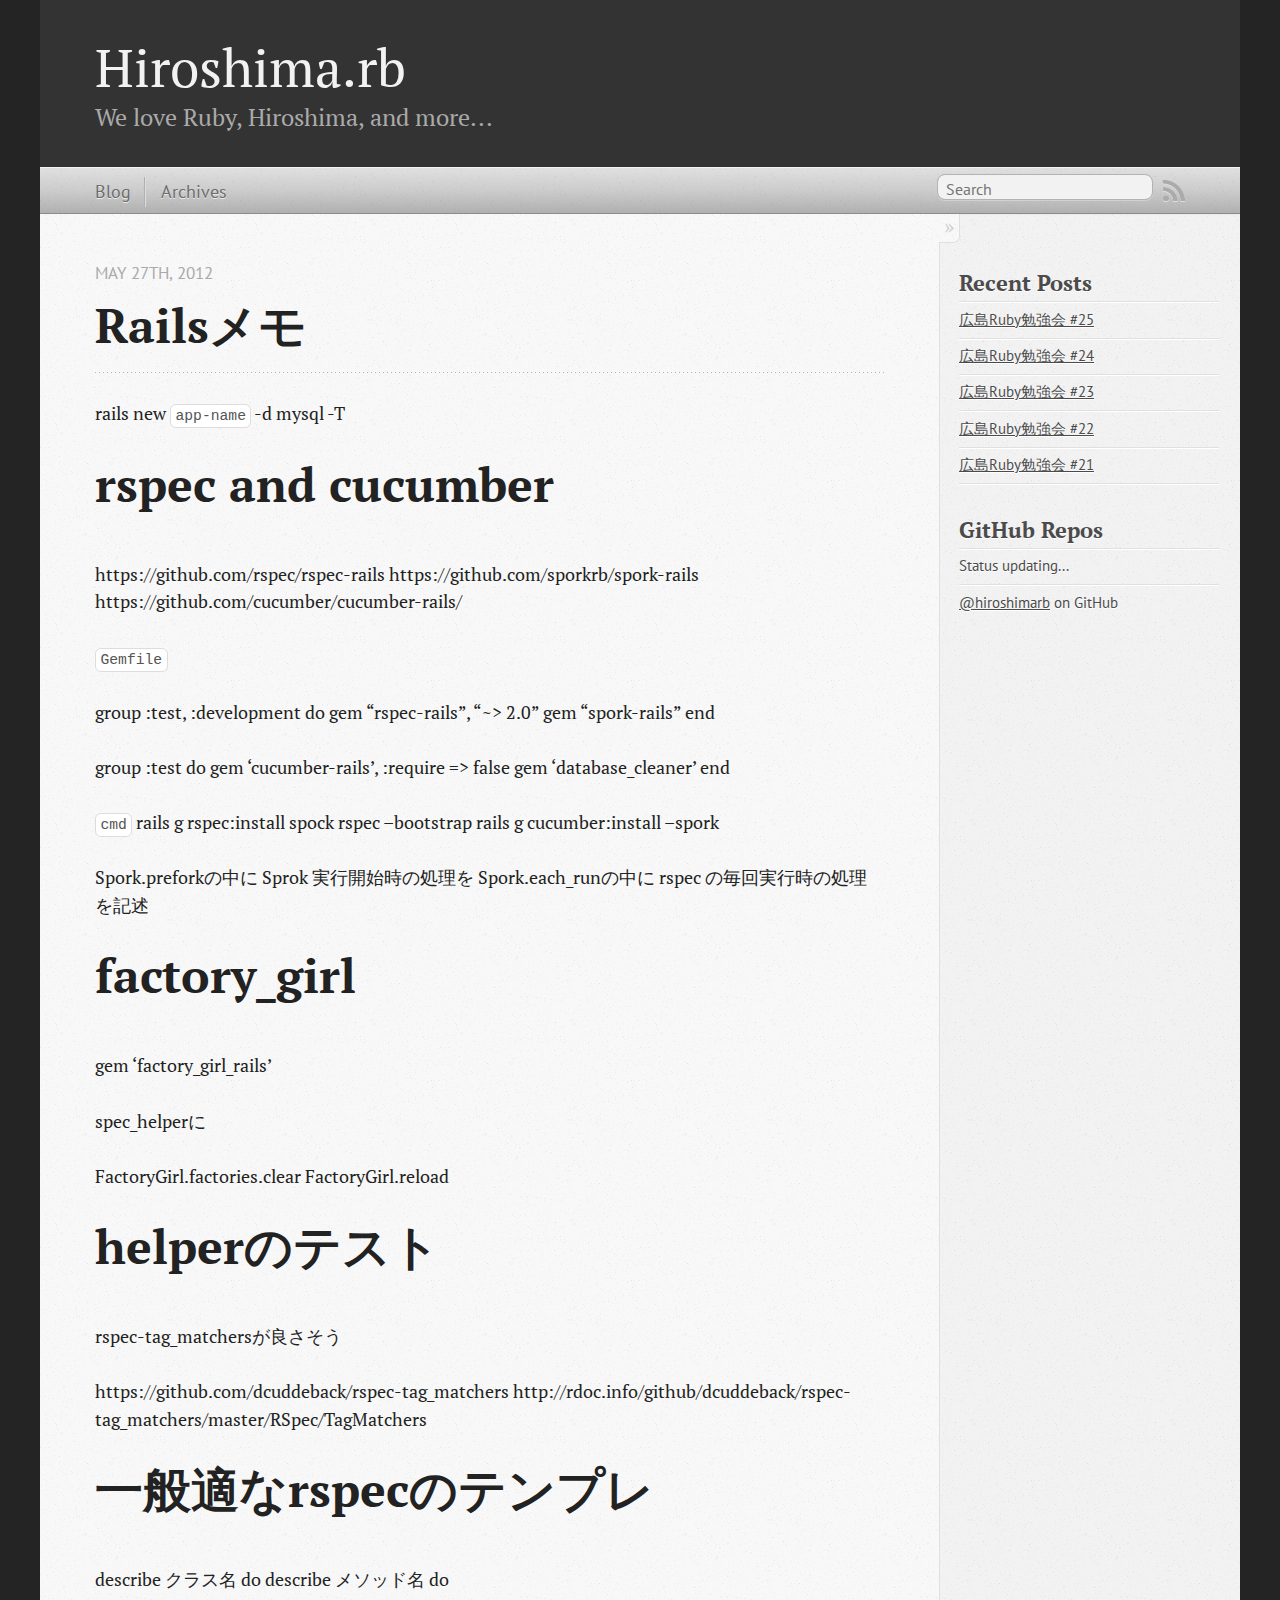
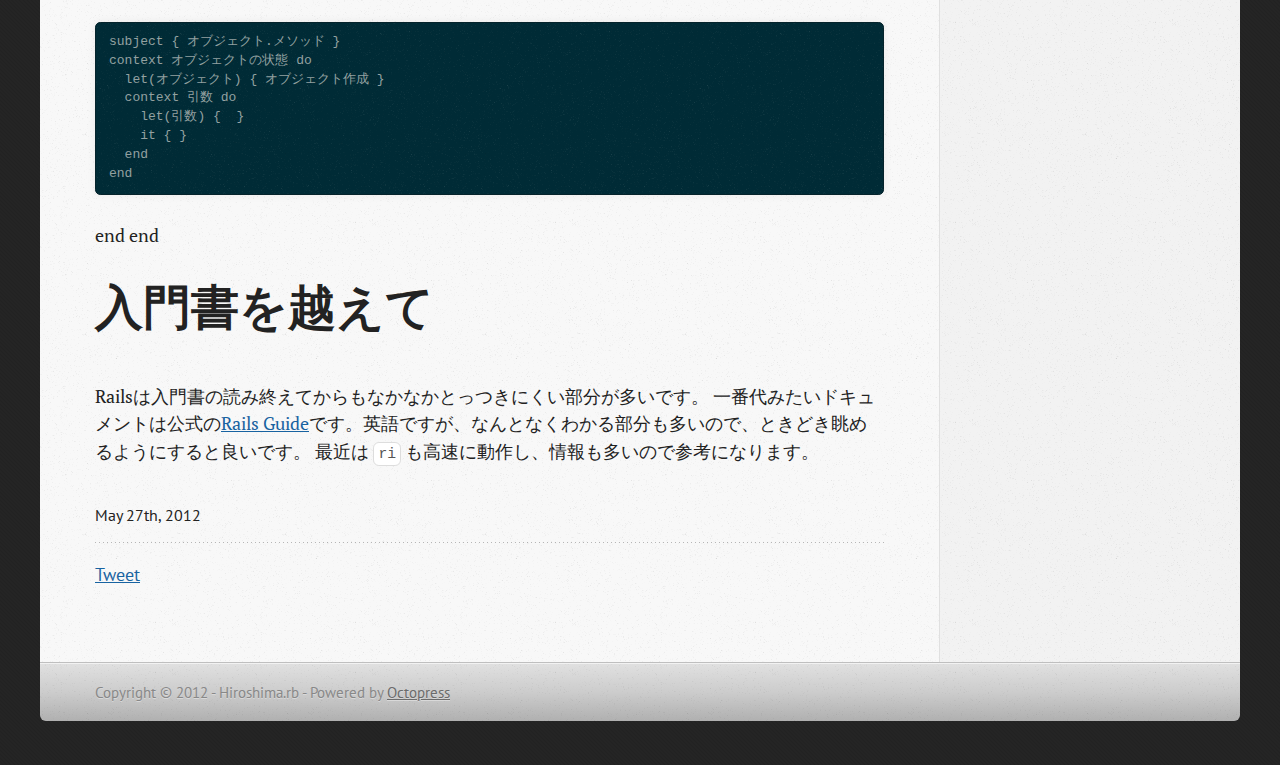
<file: docs/Rails/index.html>
<!DOCTYPE html>
<!--[if IEMobile 7 ]><html class="no-js iem7"><![endif]-->
<!--[if lt IE 9]><html class="no-js lte-ie8"><![endif]-->
<!--[if (gt IE 8)|(gt IEMobile 7)|!(IEMobile)|!(IE)]><!--><html class="no-js" lang="en"><!--<![endif]-->
<head>
  <meta charset="utf-8">
  <title>Railsメモ - Hiroshima.rb</title>
  <meta name="author" content="Hiroshima.rb">

  
  <meta name="description" content="Railsメモ May 27th, 2012 rails new app-name -d mysql -T rspec and cucumber https://github.com/rspec/rspec-rails
https://github.com/sporkrb/spork-rails &hellip;">
  

  <!-- http://t.co/dKP3o1e -->
  <meta name="HandheldFriendly" content="True">
  <meta name="MobileOptimized" content="320">
  <meta name="viewport" content="width=device-width, initial-scale=1">

  
  <link rel="canonical" href="http://hiroshimarb.github.com/docs/Rails">
  <link href="/favicon.png" rel="icon">
  <link href="/stylesheets/screen.css" media="screen, projection" rel="stylesheet" type="text/css">
  <script src="/javascripts/modernizr-2.0.js"></script>
  <script src="/javascripts/ender.js"></script>
  <script src="/javascripts/octopress.js" type="text/javascript"></script>
  <link href="/atom.xml" rel="alternate" title="Hiroshima.rb" type="application/atom+xml">
  <!--Fonts from Google"s Web font directory at http://google.com/webfonts -->
<link href="http://fonts.googleapis.com/css?family=PT+Serif:regular,italic,bold,bolditalic" rel="stylesheet" type="text/css">
<link href="http://fonts.googleapis.com/css?family=PT+Sans:regular,italic,bold,bolditalic" rel="stylesheet" type="text/css">

  

</head>

<body   >
  <header role="banner"><hgroup>
  <h1><a href="/">Hiroshima.rb</a></h1>
  
    <h2>We love Ruby, Hiroshima, and more...</h2>
  
</hgroup>

</header>
  <nav role="navigation"><ul class="subscription" data-subscription="rss">
  <li><a href="/atom.xml" rel="subscribe-rss" title="subscribe via RSS">RSS</a></li>
  
</ul>
  
<form action="http://google.com/search" method="get">
  <fieldset role="search">
    <input type="hidden" name="q" value="site:hiroshimarb.github.com" />
    <input class="search" type="text" name="q" results="0" placeholder="Search"/>
  </fieldset>
</form>
  
<ul class="main-navigation">
  <li><a href="/">Blog</a></li>
  <li><a href="/blog/archives">Archives</a></li>
</ul>

</nav>
  <div id="main">
    <div id="content">
      <div>
<article role="article">
  
  <header>
    <h1 class="entry-title">Railsメモ</h1>
    <p class="meta">








  


<time datetime="2012-05-27T21:57:00+09:00" pubdate data-updated="true">May 27<span>th</span>, 2012</time></p>
  </header>
  
  <p>rails new <code>app-name</code> -d mysql -T</p>

<h1>rspec and cucumber</h1>

<p>https://github.com/rspec/rspec-rails
https://github.com/sporkrb/spork-rails
https://github.com/cucumber/cucumber-rails/</p>

<p><code>Gemfile</code></p>

<p>group :test, :development do
  gem &#8220;rspec-rails&#8221;, &#8220;~> 2.0&#8221;
  gem &#8220;spork-rails&#8221;
end</p>

<p>group :test do
  gem &#8216;cucumber-rails&#8217;, :require => false
  gem &#8216;database_cleaner&#8217;
end</p>

<p><code>cmd</code>
rails g rspec:install
spock rspec &#8211;bootstrap
rails g cucumber:install &#8211;spork</p>

<p>Spork.preforkの中に Sprok 実行開始時の処理を
Spork.each_runの中に rspec の毎回実行時の処理を記述</p>

<h1>factory_girl</h1>

<p>gem &#8216;factory_girl_rails&#8217;</p>

<p>spec_helperに</p>

<p>  FactoryGirl.factories.clear
  FactoryGirl.reload</p>

<h1>helperのテスト</h1>

<p>rspec-tag_matchersが良さそう</p>

<p>https://github.com/dcuddeback/rspec-tag_matchers
http://rdoc.info/github/dcuddeback/rspec-tag_matchers/master/RSpec/TagMatchers</p>

<h1>一般適なrspecのテンプレ</h1>

<p>describe クラス名 do
  describe メソッド名 do</p>

<pre><code>subject { オブジェクト.メソッド }
context オブジェクトの状態 do
  let(オブジェクト) { オブジェクト作成 }
  context 引数 do
    let(引数) {  }
    it { }
  end
end
</code></pre>

<p>  end
end</p>

<h1>入門書を越えて</h1>

<p>Railsは入門書の読み終えてからもなかなかとっつきにくい部分が多いです。
一番代みたいドキュメントは公式の<a href="http://guides.rubyonrails.org/">Rails Guide</a>です。英語ですが、なんとなくわかる部分も多いので、ときどき眺めるようにすると良いです。
最近は <code>ri</code> も高速に動作し、情報も多いので参考になります。</p>

  
    <footer>
      <p class="meta">
        
        








  


<time datetime="2012-05-27T21:57:00+09:00" pubdate data-updated="true">May 27<span>th</span>, 2012</time>
        
      </p>
      
        <div class="sharing">
  
  <a href="http://twitter.com/share" class="twitter-share-button" data-url="http://hiroshimarb.github.com/docs/Rails/index.html" data-via="" data-counturl="http://hiroshimarb.github.com/docs/Rails/index.html" >Tweet</a>
  
  
  <div class="g-plusone" data-size="medium"></div>
  
  
    <div class="fb-like" data-send="true" data-width="450" data-show-faces="false"></div>
  
</div>

      
    </footer>
  
</article>

</div>

<aside class="sidebar">
  
    <section>
  <h1>Recent Posts</h1>
  <ul id="recent_posts">
    
      <li class="post">
        <a href="/blog/2012/10/15/hiroshimarb-25/">広島Ruby勉強会 #25</a>
      </li>
    
      <li class="post">
        <a href="/blog/2012/09/19/hiroshimarb-24/">広島Ruby勉強会 #24</a>
      </li>
    
      <li class="post">
        <a href="/blog/2012/08/17/hiroshimarb-23/">広島Ruby勉強会 #23</a>
      </li>
    
      <li class="post">
        <a href="/blog/2012/07/19/hiroshmiarb-22/">広島Ruby勉強会 #22</a>
      </li>
    
      <li class="post">
        <a href="/blog/2012/06/17/hiroshimarb-21/">広島Ruby勉強会 #21</a>
      </li>
    
  </ul>
</section>

<section>
  <h1>GitHub Repos</h1>
  <ul id="gh_repos">
    <li class="loading">Status updating...</li>
  </ul>
  
  <a href="https://github.com/hiroshimarb">@hiroshimarb</a> on GitHub
  
  <script type="text/javascript">
    $.domReady(function(){
        if (!window.jXHR){
            var jxhr = document.createElement('script');
            jxhr.type = 'text/javascript';
            jxhr.src = '/javascripts/libs/jXHR.js';
            var s = document.getElementsByTagName('script')[0];
            s.parentNode.insertBefore(jxhr, s);
        }

        github.showRepos({
            user: 'hiroshimarb',
            count: 0,
            skip_forks: true,
            target: '#gh_repos'
        });
    });
  </script>
  <script src="/javascripts/github.js" type="text/javascript"> </script>
</section>






  
</aside>


    </div>
  </div>
  <footer role="contentinfo"><p>
  Copyright &copy; 2012 - Hiroshima.rb -
  <span class="credit">Powered by <a href="http://octopress.org">Octopress</a></span>
</p>

</footer>
  



<div id="fb-root"></div>
<script>(function(d, s, id) {
  var js, fjs = d.getElementsByTagName(s)[0];
  if (d.getElementById(id)) {return;}
  js = d.createElement(s); js.id = id;
  js.src = "//connect.facebook.net/en_US/all.js#appId=212934732101925&xfbml=1";
  fjs.parentNode.insertBefore(js, fjs);
}(document, 'script', 'facebook-jssdk'));</script>



  <script type="text/javascript">
    (function() {
      var script = document.createElement('script'); script.type = 'text/javascript'; script.async = true;
      script.src = 'https://apis.google.com/js/plusone.js';
      var s = document.getElementsByTagName('script')[0]; s.parentNode.insertBefore(script, s);
    })();
  </script>



  <script type="text/javascript">
    (function(){
      var twitterWidgets = document.createElement('script');
      twitterWidgets.type = 'text/javascript';
      twitterWidgets.async = true;
      twitterWidgets.src = 'http://platform.twitter.com/widgets.js';
      document.getElementsByTagName('head')[0].appendChild(twitterWidgets);
    })();
  </script>





</body>
</html>
</file>
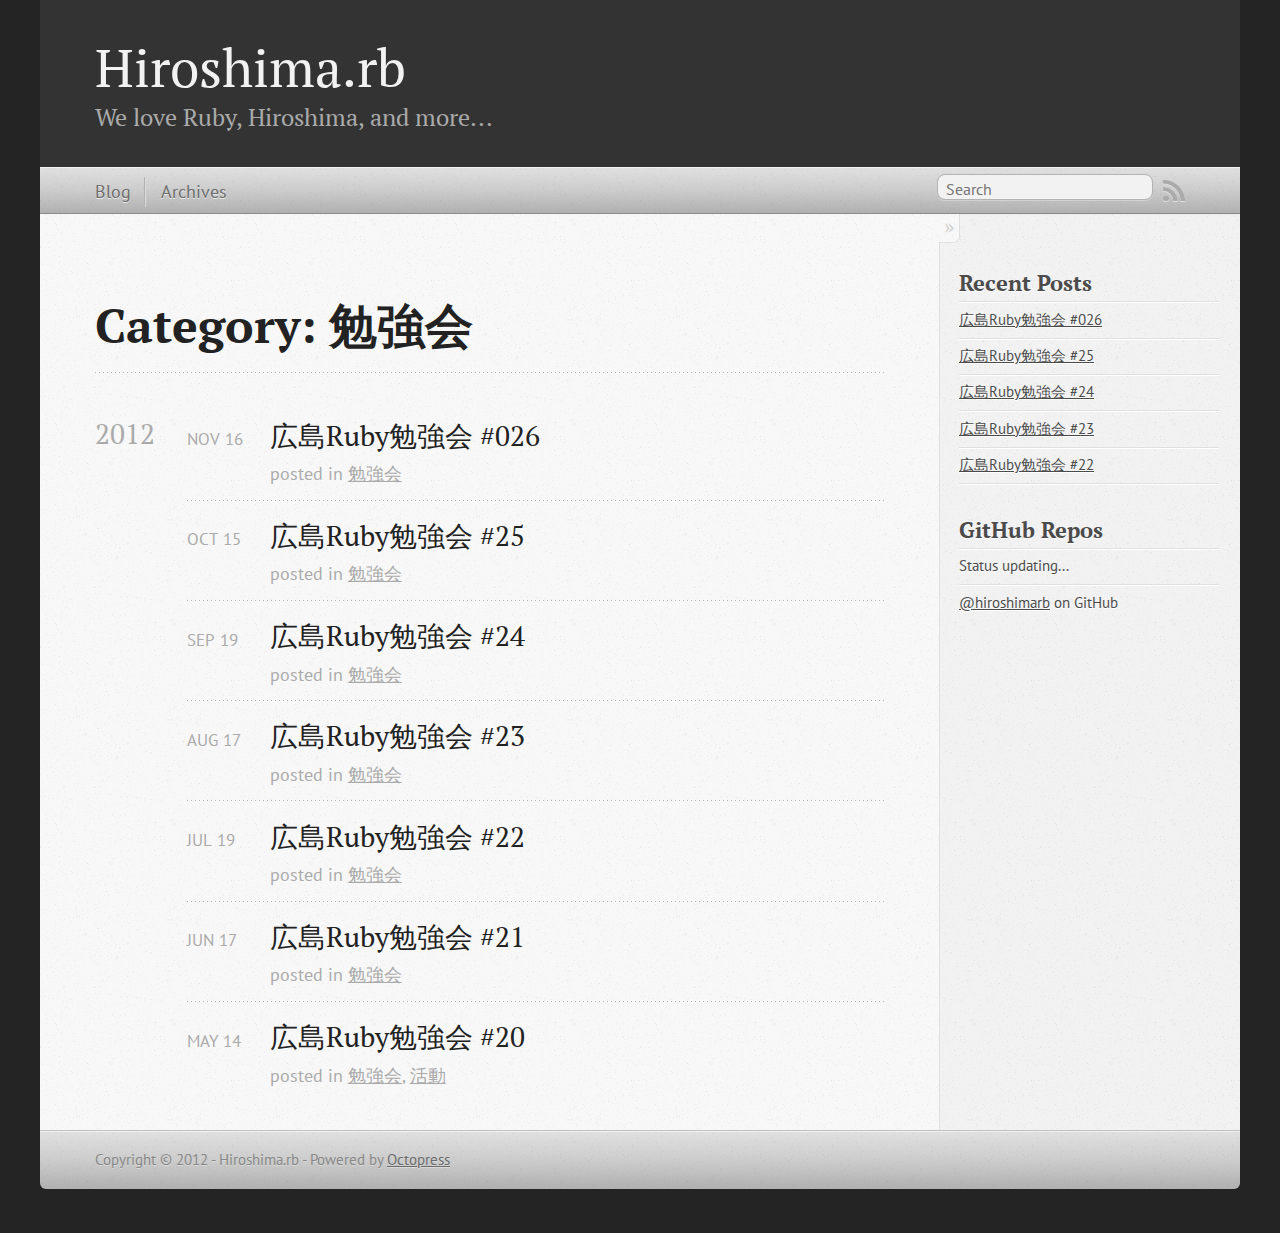
<file: blog/categories/勉強会/index.html>
<!DOCTYPE html>
<!--[if IEMobile 7 ]><html class="no-js iem7"><![endif]-->
<!--[if lt IE 9]><html class="no-js lte-ie8"><![endif]-->
<!--[if (gt IE 8)|(gt IEMobile 7)|!(IEMobile)|!(IE)]><!--><html class="no-js" lang="en"><!--<![endif]-->
<head>
  <meta charset="utf-8">
  <title>Category: 勉強会 - Hiroshima.rb</title>
  <meta name="author" content="Hiroshima.rb">

  
  <meta name="description" content="Category: 勉強会">
  

  <!-- http://t.co/dKP3o1e -->
  <meta name="HandheldFriendly" content="True">
  <meta name="MobileOptimized" content="320">
  <meta name="viewport" content="width=device-width, initial-scale=1">

  
  <link rel="canonical" href="http://hiroshimarb.github.comblog/categories/勉強会">
  <link href="/favicon.png" rel="icon">
  <link href="/stylesheets/screen.css" media="screen, projection" rel="stylesheet" type="text/css">
  <script src="/javascripts/modernizr-2.0.js"></script>
  <script src="/javascripts/ender.js"></script>
  <script src="/javascripts/octopress.js" type="text/javascript"></script>
  <link href="/atom.xml" rel="alternate" title="Hiroshima.rb" type="application/atom+xml">
  <!--Fonts from Google"s Web font directory at http://google.com/webfonts -->
<link href="http://fonts.googleapis.com/css?family=PT+Serif:regular,italic,bold,bolditalic" rel="stylesheet" type="text/css">
<link href="http://fonts.googleapis.com/css?family=PT+Sans:regular,italic,bold,bolditalic" rel="stylesheet" type="text/css">

  

</head>

<body   >
  <header role="banner"><hgroup>
  <h1><a href="/">Hiroshima.rb</a></h1>
  
    <h2>We love Ruby, Hiroshima, and more...</h2>
  
</hgroup>

</header>
  <nav role="navigation"><ul class="subscription" data-subscription="rss">
  <li><a href="/atom.xml" rel="subscribe-rss" title="subscribe via RSS">RSS</a></li>
  
</ul>
  
<form action="http://google.com/search" method="get">
  <fieldset role="search">
    <input type="hidden" name="q" value="site:hiroshimarb.github.com" />
    <input class="search" type="text" name="q" results="0" placeholder="Search"/>
  </fieldset>
</form>
  
<ul class="main-navigation">
  <li><a href="/">Blog</a></li>
  <li><a href="/blog/archives">Archives</a></li>
</ul>

</nav>
  <div id="main">
    <div id="content">
      <div>
<article role="article">
  
  <header>
    <h1 class="entry-title">Category: 勉強会</h1>
    
  </header>
  
  <div id="blog-archives" class="category">



  
  <h2>2012</h2>

<article>
  
<h1><a href="/blog/2012/11/16/hiroshimarb-26/">広島Ruby勉強会 #026</a></h1>
<time datetime="2012-11-16T14:28:00+09:00" pubdate><span class='month'>Nov</span> <span class='day'>16</span> <span class='year'>2012</span></time>

<footer>
  <span class="categories">posted in <a class='category' href='/blog/categories/勉強会/'>勉強会</a></span>
</footer>


</article>



<article>
  
<h1><a href="/blog/2012/10/15/hiroshimarb-25/">広島Ruby勉強会 #25</a></h1>
<time datetime="2012-10-15T11:08:00+09:00" pubdate><span class='month'>Oct</span> <span class='day'>15</span> <span class='year'>2012</span></time>

<footer>
  <span class="categories">posted in <a class='category' href='/blog/categories/勉強会/'>勉強会</a></span>
</footer>


</article>



<article>
  
<h1><a href="/blog/2012/09/19/hiroshimarb-24/">広島Ruby勉強会 #24</a></h1>
<time datetime="2012-09-19T13:37:00+09:00" pubdate><span class='month'>Sep</span> <span class='day'>19</span> <span class='year'>2012</span></time>

<footer>
  <span class="categories">posted in <a class='category' href='/blog/categories/勉強会/'>勉強会</a></span>
</footer>


</article>



<article>
  
<h1><a href="/blog/2012/08/17/hiroshimarb-23/">広島Ruby勉強会 #23</a></h1>
<time datetime="2012-08-17T01:30:00+09:00" pubdate><span class='month'>Aug</span> <span class='day'>17</span> <span class='year'>2012</span></time>

<footer>
  <span class="categories">posted in <a class='category' href='/blog/categories/勉強会/'>勉強会</a></span>
</footer>


</article>



<article>
  
<h1><a href="/blog/2012/07/19/hiroshmiarb-22/">広島Ruby勉強会 #22</a></h1>
<time datetime="2012-07-19T14:22:00+09:00" pubdate><span class='month'>Jul</span> <span class='day'>19</span> <span class='year'>2012</span></time>

<footer>
  <span class="categories">posted in <a class='category' href='/blog/categories/勉強会/'>勉強会</a></span>
</footer>


</article>



<article>
  
<h1><a href="/blog/2012/06/17/hiroshimarb-21/">広島Ruby勉強会 #21</a></h1>
<time datetime="2012-06-17T08:37:00+09:00" pubdate><span class='month'>Jun</span> <span class='day'>17</span> <span class='year'>2012</span></time>

<footer>
  <span class="categories">posted in <a class='category' href='/blog/categories/勉強会/'>勉強会</a></span>
</footer>


</article>



<article>
  
<h1><a href="/blog/2012/05/14/hiroshimarb-20/">広島Ruby勉強会 #20</a></h1>
<time datetime="2012-05-14T19:28:00+09:00" pubdate><span class='month'>May</span> <span class='day'>14</span> <span class='year'>2012</span></time>

<footer>
  <span class="categories">posted in <a class='category' href='/blog/categories/勉強会/'>勉強会</a>, <a class='category' href='/blog/categories/活動/'>活動</a></span>
</footer>


</article>

</div>

  
</article>

</div>

<aside class="sidebar">
  
    <section>
  <h1>Recent Posts</h1>
  <ul id="recent_posts">
    
      <li class="post">
        <a href="/blog/2012/11/16/hiroshimarb-26/">広島Ruby勉強会 #026</a>
      </li>
    
      <li class="post">
        <a href="/blog/2012/10/15/hiroshimarb-25/">広島Ruby勉強会 #25</a>
      </li>
    
      <li class="post">
        <a href="/blog/2012/09/19/hiroshimarb-24/">広島Ruby勉強会 #24</a>
      </li>
    
      <li class="post">
        <a href="/blog/2012/08/17/hiroshimarb-23/">広島Ruby勉強会 #23</a>
      </li>
    
      <li class="post">
        <a href="/blog/2012/07/19/hiroshmiarb-22/">広島Ruby勉強会 #22</a>
      </li>
    
  </ul>
</section>

<section>
  <h1>GitHub Repos</h1>
  <ul id="gh_repos">
    <li class="loading">Status updating...</li>
  </ul>
  
  <a href="https://github.com/hiroshimarb">@hiroshimarb</a> on GitHub
  
  <script type="text/javascript">
    $.domReady(function(){
        if (!window.jXHR){
            var jxhr = document.createElement('script');
            jxhr.type = 'text/javascript';
            jxhr.src = '/javascripts/libs/jXHR.js';
            var s = document.getElementsByTagName('script')[0];
            s.parentNode.insertBefore(jxhr, s);
        }

        github.showRepos({
            user: 'hiroshimarb',
            count: 0,
            skip_forks: true,
            target: '#gh_repos'
        });
    });
  </script>
  <script src="/javascripts/github.js" type="text/javascript"> </script>
</section>






  
</aside>


    </div>
  </div>
  <footer role="contentinfo"><p>
  Copyright &copy; 2012 - Hiroshima.rb -
  <span class="credit">Powered by <a href="http://octopress.org">Octopress</a></span>
</p>

</footer>
  



<div id="fb-root"></div>
<script>(function(d, s, id) {
  var js, fjs = d.getElementsByTagName(s)[0];
  if (d.getElementById(id)) {return;}
  js = d.createElement(s); js.id = id;
  js.src = "//connect.facebook.net/en_US/all.js#appId=212934732101925&xfbml=1";
  fjs.parentNode.insertBefore(js, fjs);
}(document, 'script', 'facebook-jssdk'));</script>



  <script type="text/javascript">
    (function() {
      var script = document.createElement('script'); script.type = 'text/javascript'; script.async = true;
      script.src = 'https://apis.google.com/js/plusone.js';
      var s = document.getElementsByTagName('script')[0]; s.parentNode.insertBefore(script, s);
    })();
  </script>



  <script type="text/javascript">
    (function(){
      var twitterWidgets = document.createElement('script');
      twitterWidgets.type = 'text/javascript';
      twitterWidgets.async = true;
      twitterWidgets.src = 'http://platform.twitter.com/widgets.js';
      document.getElementsByTagName('head')[0].appendChild(twitterWidgets);
    })();
  </script>





</body>
</html>
</file>
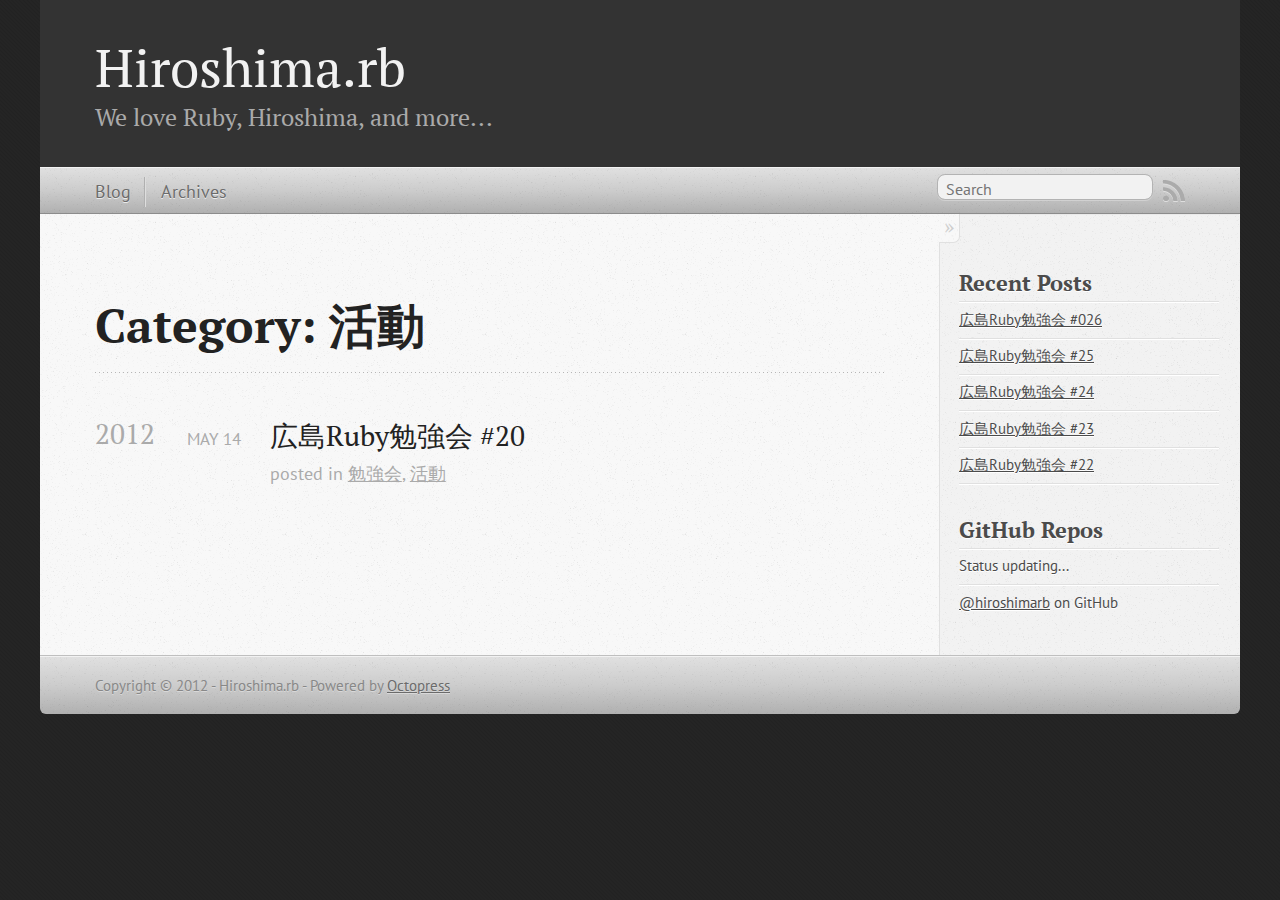
<file: blog/categories/活動/index.html>
<!DOCTYPE html>
<!--[if IEMobile 7 ]><html class="no-js iem7"><![endif]-->
<!--[if lt IE 9]><html class="no-js lte-ie8"><![endif]-->
<!--[if (gt IE 8)|(gt IEMobile 7)|!(IEMobile)|!(IE)]><!--><html class="no-js" lang="en"><!--<![endif]-->
<head>
  <meta charset="utf-8">
  <title>Category: 活動 - Hiroshima.rb</title>
  <meta name="author" content="Hiroshima.rb">

  
  <meta name="description" content="Category: 活動">
  

  <!-- http://t.co/dKP3o1e -->
  <meta name="HandheldFriendly" content="True">
  <meta name="MobileOptimized" content="320">
  <meta name="viewport" content="width=device-width, initial-scale=1">

  
  <link rel="canonical" href="http://hiroshimarb.github.comblog/categories/活動">
  <link href="/favicon.png" rel="icon">
  <link href="/stylesheets/screen.css" media="screen, projection" rel="stylesheet" type="text/css">
  <script src="/javascripts/modernizr-2.0.js"></script>
  <script src="/javascripts/ender.js"></script>
  <script src="/javascripts/octopress.js" type="text/javascript"></script>
  <link href="/atom.xml" rel="alternate" title="Hiroshima.rb" type="application/atom+xml">
  <!--Fonts from Google"s Web font directory at http://google.com/webfonts -->
<link href="http://fonts.googleapis.com/css?family=PT+Serif:regular,italic,bold,bolditalic" rel="stylesheet" type="text/css">
<link href="http://fonts.googleapis.com/css?family=PT+Sans:regular,italic,bold,bolditalic" rel="stylesheet" type="text/css">

  

</head>

<body   >
  <header role="banner"><hgroup>
  <h1><a href="/">Hiroshima.rb</a></h1>
  
    <h2>We love Ruby, Hiroshima, and more...</h2>
  
</hgroup>

</header>
  <nav role="navigation"><ul class="subscription" data-subscription="rss">
  <li><a href="/atom.xml" rel="subscribe-rss" title="subscribe via RSS">RSS</a></li>
  
</ul>
  
<form action="http://google.com/search" method="get">
  <fieldset role="search">
    <input type="hidden" name="q" value="site:hiroshimarb.github.com" />
    <input class="search" type="text" name="q" results="0" placeholder="Search"/>
  </fieldset>
</form>
  
<ul class="main-navigation">
  <li><a href="/">Blog</a></li>
  <li><a href="/blog/archives">Archives</a></li>
</ul>

</nav>
  <div id="main">
    <div id="content">
      <div>
<article role="article">
  
  <header>
    <h1 class="entry-title">Category: 活動</h1>
    
  </header>
  
  <div id="blog-archives" class="category">



  
  <h2>2012</h2>

<article>
  
<h1><a href="/blog/2012/05/14/hiroshimarb-20/">広島Ruby勉強会 #20</a></h1>
<time datetime="2012-05-14T19:28:00+09:00" pubdate><span class='month'>May</span> <span class='day'>14</span> <span class='year'>2012</span></time>

<footer>
  <span class="categories">posted in <a class='category' href='/blog/categories/勉強会/'>勉強会</a>, <a class='category' href='/blog/categories/活動/'>活動</a></span>
</footer>


</article>

</div>

  
</article>

</div>

<aside class="sidebar">
  
    <section>
  <h1>Recent Posts</h1>
  <ul id="recent_posts">
    
      <li class="post">
        <a href="/blog/2012/11/16/hiroshimarb-26/">広島Ruby勉強会 #026</a>
      </li>
    
      <li class="post">
        <a href="/blog/2012/10/15/hiroshimarb-25/">広島Ruby勉強会 #25</a>
      </li>
    
      <li class="post">
        <a href="/blog/2012/09/19/hiroshimarb-24/">広島Ruby勉強会 #24</a>
      </li>
    
      <li class="post">
        <a href="/blog/2012/08/17/hiroshimarb-23/">広島Ruby勉強会 #23</a>
      </li>
    
      <li class="post">
        <a href="/blog/2012/07/19/hiroshmiarb-22/">広島Ruby勉強会 #22</a>
      </li>
    
  </ul>
</section>

<section>
  <h1>GitHub Repos</h1>
  <ul id="gh_repos">
    <li class="loading">Status updating...</li>
  </ul>
  
  <a href="https://github.com/hiroshimarb">@hiroshimarb</a> on GitHub
  
  <script type="text/javascript">
    $.domReady(function(){
        if (!window.jXHR){
            var jxhr = document.createElement('script');
            jxhr.type = 'text/javascript';
            jxhr.src = '/javascripts/libs/jXHR.js';
            var s = document.getElementsByTagName('script')[0];
            s.parentNode.insertBefore(jxhr, s);
        }

        github.showRepos({
            user: 'hiroshimarb',
            count: 0,
            skip_forks: true,
            target: '#gh_repos'
        });
    });
  </script>
  <script src="/javascripts/github.js" type="text/javascript"> </script>
</section>






  
</aside>


    </div>
  </div>
  <footer role="contentinfo"><p>
  Copyright &copy; 2012 - Hiroshima.rb -
  <span class="credit">Powered by <a href="http://octopress.org">Octopress</a></span>
</p>

</footer>
  



<div id="fb-root"></div>
<script>(function(d, s, id) {
  var js, fjs = d.getElementsByTagName(s)[0];
  if (d.getElementById(id)) {return;}
  js = d.createElement(s); js.id = id;
  js.src = "//connect.facebook.net/en_US/all.js#appId=212934732101925&xfbml=1";
  fjs.parentNode.insertBefore(js, fjs);
}(document, 'script', 'facebook-jssdk'));</script>



  <script type="text/javascript">
    (function() {
      var script = document.createElement('script'); script.type = 'text/javascript'; script.async = true;
      script.src = 'https://apis.google.com/js/plusone.js';
      var s = document.getElementsByTagName('script')[0]; s.parentNode.insertBefore(script, s);
    })();
  </script>



  <script type="text/javascript">
    (function(){
      var twitterWidgets = document.createElement('script');
      twitterWidgets.type = 'text/javascript';
      twitterWidgets.async = true;
      twitterWidgets.src = 'http://platform.twitter.com/widgets.js';
      document.getElementsByTagName('head')[0].appendChild(twitterWidgets);
    })();
  </script>





</body>
</html>
</file>
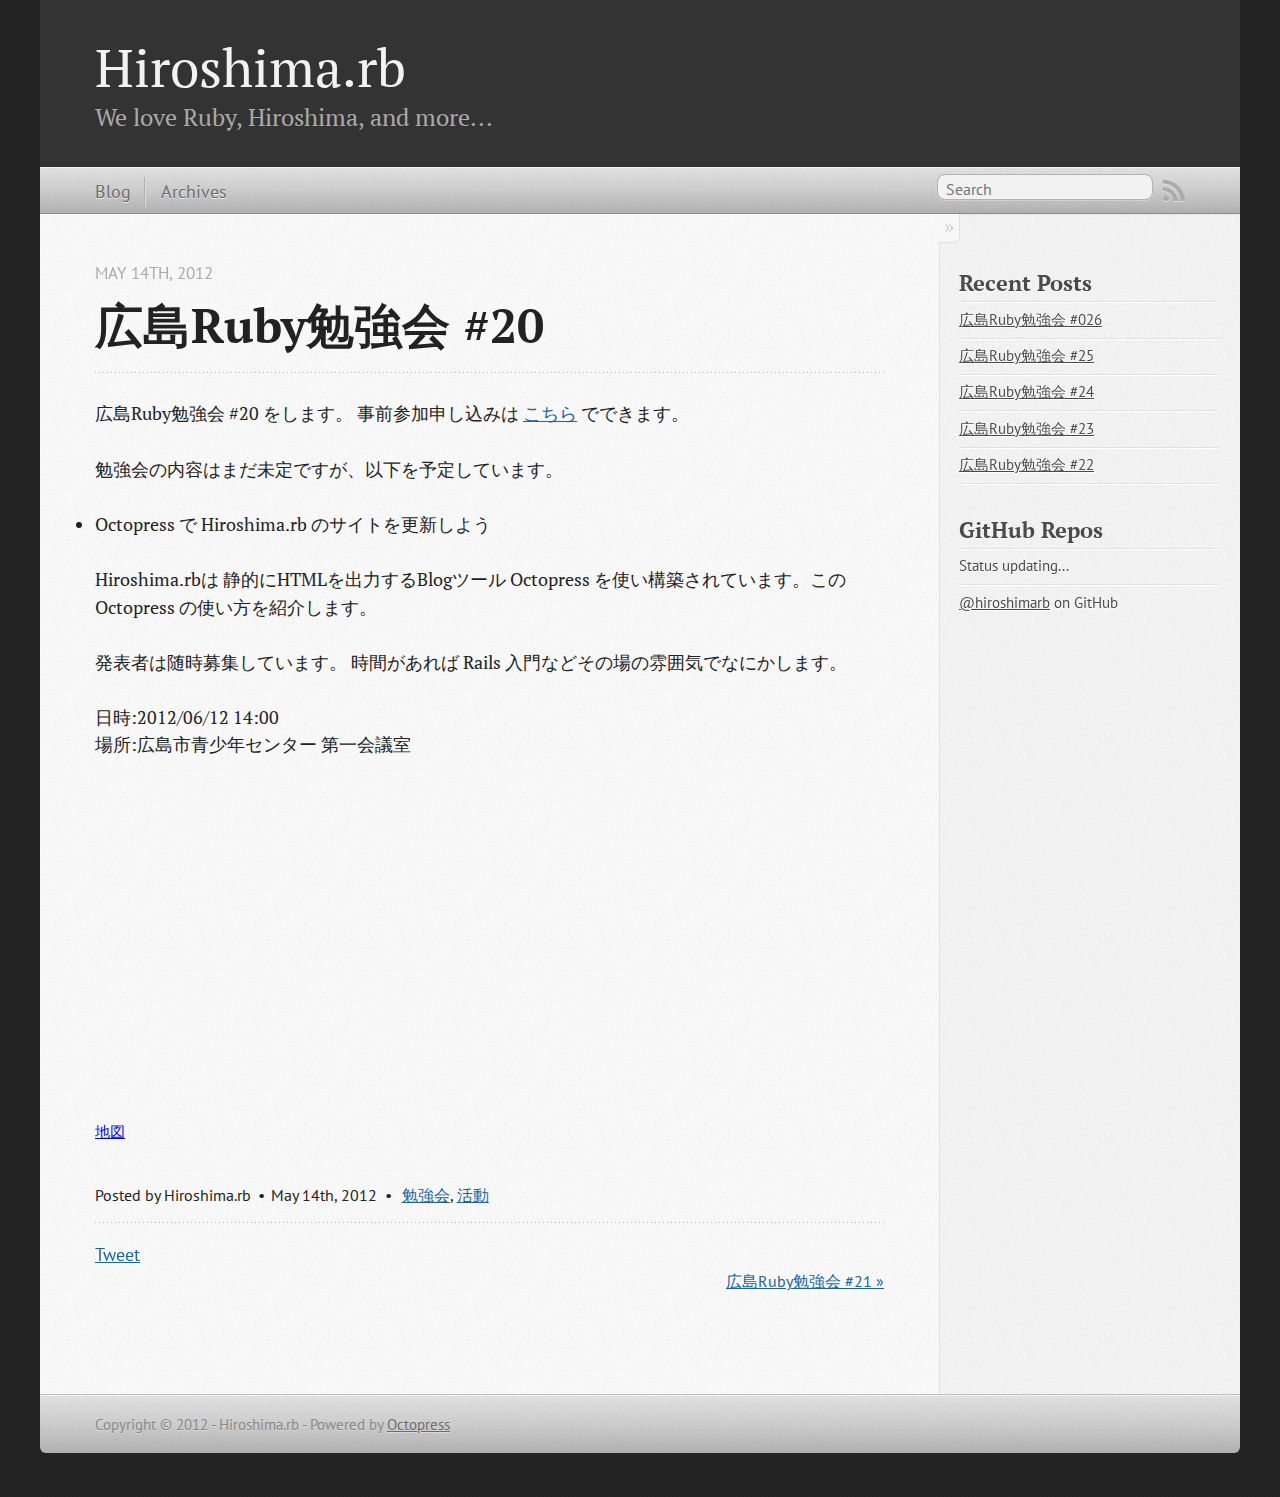
<file: blog/2012/05/14/hiroshimarb-20/index.html>
<!DOCTYPE html>
<!--[if IEMobile 7 ]><html class="no-js iem7"><![endif]-->
<!--[if lt IE 9]><html class="no-js lte-ie8"><![endif]-->
<!--[if (gt IE 8)|(gt IEMobile 7)|!(IEMobile)|!(IE)]><!--><html class="no-js" lang="en"><!--<![endif]-->
<head>
  <meta charset="utf-8">
  <title>広島Ruby勉強会 #20 - Hiroshima.rb</title>
  <meta name="author" content="Hiroshima.rb">

  
  <meta name="description" content="広島Ruby勉強会 #20 をします。
事前参加申し込みは こちら でできます。 勉強会の内容はまだ未定ですが、以下を予定しています。 Octopress で Hiroshima.rb のサイトを更新しよう Hiroshima.rbは 静的にHTMLを出力するBlogツール Octopress &hellip;">
  

  <!-- http://t.co/dKP3o1e -->
  <meta name="HandheldFriendly" content="True">
  <meta name="MobileOptimized" content="320">
  <meta name="viewport" content="width=device-width, initial-scale=1">

  
  <link rel="canonical" href="http://hiroshimarb.github.com/blog/2012/05/14/hiroshimarb-20">
  <link href="/favicon.png" rel="icon">
  <link href="/stylesheets/screen.css" media="screen, projection" rel="stylesheet" type="text/css">
  <script src="/javascripts/modernizr-2.0.js"></script>
  <script src="/javascripts/ender.js"></script>
  <script src="/javascripts/octopress.js" type="text/javascript"></script>
  <link href="/atom.xml" rel="alternate" title="Hiroshima.rb" type="application/atom+xml">
  <!--Fonts from Google"s Web font directory at http://google.com/webfonts -->
<link href="http://fonts.googleapis.com/css?family=PT+Serif:regular,italic,bold,bolditalic" rel="stylesheet" type="text/css">
<link href="http://fonts.googleapis.com/css?family=PT+Sans:regular,italic,bold,bolditalic" rel="stylesheet" type="text/css">

  

</head>

<body   >
  <header role="banner"><hgroup>
  <h1><a href="/">Hiroshima.rb</a></h1>
  
    <h2>We love Ruby, Hiroshima, and more...</h2>
  
</hgroup>

</header>
  <nav role="navigation"><ul class="subscription" data-subscription="rss">
  <li><a href="/atom.xml" rel="subscribe-rss" title="subscribe via RSS">RSS</a></li>
  
</ul>
  
<form action="http://google.com/search" method="get">
  <fieldset role="search">
    <input type="hidden" name="q" value="site:hiroshimarb.github.com" />
    <input class="search" type="text" name="q" results="0" placeholder="Search"/>
  </fieldset>
</form>
  
<ul class="main-navigation">
  <li><a href="/">Blog</a></li>
  <li><a href="/blog/archives">Archives</a></li>
</ul>

</nav>
  <div id="main">
    <div id="content">
      <div>
<article class="hentry" role="article">
  
  <header>
    
      <h1 class="entry-title">広島Ruby勉強会 #20</h1>
    
    
      <p class="meta">
        








  


<time datetime="2012-05-14T19:28:00+09:00" pubdate data-updated="true">May 14<span>th</span>, 2012</time>
        
      </p>
    
  </header>


<div class="entry-content"><p>広島Ruby勉強会 #20 をします。
事前参加申し込みは <a href="http://partake.in/events/4b8bf09d-e772-40dc-b912-14bdb856f3c9">こちら</a> でできます。</p>

<p>勉強会の内容はまだ未定ですが、以下を予定しています。</p>

<ul>
<li><p>Octopress で Hiroshima.rb のサイトを更新しよう</p>

<p>Hiroshima.rbは 静的にHTMLを出力するBlogツール Octopress を使い構築されています。この Octopress の使い方を紹介します。</p></li>
</ul>


<p>発表者は随時募集しています。
時間があれば Rails 入門などその場の雰囲気でなにかします。</p>

<table>
<tr><td>日時: </td><td>2012/06/12 14:00</td></tr>
<tr><td>場所: </td><td>広島市青少年センター 第一会議室</td>
</table>




<iframe width="425" height="350" frameborder="0" scrolling="no" marginheight="0" marginwidth="0" src="http://maps.google.co.jp/maps?ie=UTF8&amp;q=%E5%BA%83%E5%B3%B6%E5%B8%82%E9%9D%92%E5%B0%91%E5%B9%B4%E3%82%BB%E3%83%B3%E3%82%BF%E3%83%BC&amp;fb=1&amp;gl=jp&amp;hq=%E5%BA%83%E5%B3%B6%E5%B8%82%E9%9D%92%E5%B0%91%E5%B9%B4%E3%82%BB%E3%83%B3%E3%82%BF%E3%83%BC&amp;hnear=%E5%BA%83%E5%B3%B6%E5%B8%82%E9%9D%92%E5%B0%91%E5%B9%B4%E3%82%BB%E3%83%B3%E3%82%BF%E3%83%BC&amp;cid=0,0,1617776994803704521&amp;ll=34.397546,132.453762&amp;spn=0.006295,0.006295&amp;t=m&amp;iwloc=A&amp;brcurrent=3,0x355a98a0a350bb7d:0xee91cc6dbc9ae5d8,0&amp;output=embed"></iframe>


<br /><small><a href="http://maps.google.co.jp/maps?ie=UTF8&amp;q=%E5%BA%83%E5%B3%B6%E5%B8%82%E9%9D%92%E5%B0%91%E5%B9%B4%E3%82%BB%E3%83%B3%E3%82%BF%E3%83%BC&amp;fb=1&amp;gl=jp&amp;hq=%E5%BA%83%E5%B3%B6%E5%B8%82%E9%9D%92%E5%B0%91%E5%B9%B4%E3%82%BB%E3%83%B3%E3%82%BF%E3%83%BC&amp;hnear=%E5%BA%83%E5%B3%B6%E5%B8%82%E9%9D%92%E5%B0%91%E5%B9%B4%E3%82%BB%E3%83%B3%E3%82%BF%E3%83%BC&amp;cid=0,0,1617776994803704521&amp;ll=34.397546,132.453762&amp;spn=0.006295,0.006295&amp;t=m&amp;iwloc=A&amp;brcurrent=3,0x355a98a0a350bb7d:0xee91cc6dbc9ae5d8,0&amp;source=embed" style="color:#0000FF;text-align:left">地図</a></small>

</div>


  <footer>
    <p class="meta">
      
  

<span class="byline author vcard">Posted by <span class="fn">Hiroshima.rb</span></span>

      








  


<time datetime="2012-05-14T19:28:00+09:00" pubdate data-updated="true">May 14<span>th</span>, 2012</time>
      

<span class="categories">
  
    <a class='category' href='/blog/categories/勉強会/'>勉強会</a>, <a class='category' href='/blog/categories/活動/'>活動</a>
  
</span>


    </p>
    
      <div class="sharing">
  
  <a href="http://twitter.com/share" class="twitter-share-button" data-url="http://hiroshimarb.github.com/blog/2012/05/14/hiroshimarb-20/" data-via="" data-counturl="http://hiroshimarb.github.com/blog/2012/05/14/hiroshimarb-20/" >Tweet</a>
  
  
  <div class="g-plusone" data-size="medium"></div>
  
  
    <div class="fb-like" data-send="true" data-width="450" data-show-faces="false"></div>
  
</div>

    
    <p class="meta">
      
      
        <a class="basic-alignment right" href="/blog/2012/06/17/hiroshimarb-21/" title="Next Post: 広島Ruby勉強会 #21">広島Ruby勉強会 #21 &raquo;</a>
      
    </p>
  </footer>
</article>

</div>

<aside class="sidebar">
  
    <section>
  <h1>Recent Posts</h1>
  <ul id="recent_posts">
    
      <li class="post">
        <a href="/blog/2012/11/16/hiroshimarb-26/">広島Ruby勉強会 #026</a>
      </li>
    
      <li class="post">
        <a href="/blog/2012/10/15/hiroshimarb-25/">広島Ruby勉強会 #25</a>
      </li>
    
      <li class="post">
        <a href="/blog/2012/09/19/hiroshimarb-24/">広島Ruby勉強会 #24</a>
      </li>
    
      <li class="post">
        <a href="/blog/2012/08/17/hiroshimarb-23/">広島Ruby勉強会 #23</a>
      </li>
    
      <li class="post">
        <a href="/blog/2012/07/19/hiroshmiarb-22/">広島Ruby勉強会 #22</a>
      </li>
    
  </ul>
</section>

<section>
  <h1>GitHub Repos</h1>
  <ul id="gh_repos">
    <li class="loading">Status updating...</li>
  </ul>
  
  <a href="https://github.com/hiroshimarb">@hiroshimarb</a> on GitHub
  
  <script type="text/javascript">
    $.domReady(function(){
        if (!window.jXHR){
            var jxhr = document.createElement('script');
            jxhr.type = 'text/javascript';
            jxhr.src = '/javascripts/libs/jXHR.js';
            var s = document.getElementsByTagName('script')[0];
            s.parentNode.insertBefore(jxhr, s);
        }

        github.showRepos({
            user: 'hiroshimarb',
            count: 0,
            skip_forks: true,
            target: '#gh_repos'
        });
    });
  </script>
  <script src="/javascripts/github.js" type="text/javascript"> </script>
</section>






  
</aside>


    </div>
  </div>
  <footer role="contentinfo"><p>
  Copyright &copy; 2012 - Hiroshima.rb -
  <span class="credit">Powered by <a href="http://octopress.org">Octopress</a></span>
</p>

</footer>
  



<div id="fb-root"></div>
<script>(function(d, s, id) {
  var js, fjs = d.getElementsByTagName(s)[0];
  if (d.getElementById(id)) {return;}
  js = d.createElement(s); js.id = id;
  js.src = "//connect.facebook.net/en_US/all.js#appId=212934732101925&xfbml=1";
  fjs.parentNode.insertBefore(js, fjs);
}(document, 'script', 'facebook-jssdk'));</script>



  <script type="text/javascript">
    (function() {
      var script = document.createElement('script'); script.type = 'text/javascript'; script.async = true;
      script.src = 'https://apis.google.com/js/plusone.js';
      var s = document.getElementsByTagName('script')[0]; s.parentNode.insertBefore(script, s);
    })();
  </script>



  <script type="text/javascript">
    (function(){
      var twitterWidgets = document.createElement('script');
      twitterWidgets.type = 'text/javascript';
      twitterWidgets.async = true;
      twitterWidgets.src = 'http://platform.twitter.com/widgets.js';
      document.getElementsByTagName('head')[0].appendChild(twitterWidgets);
    })();
  </script>





</body>
</html>
</file>
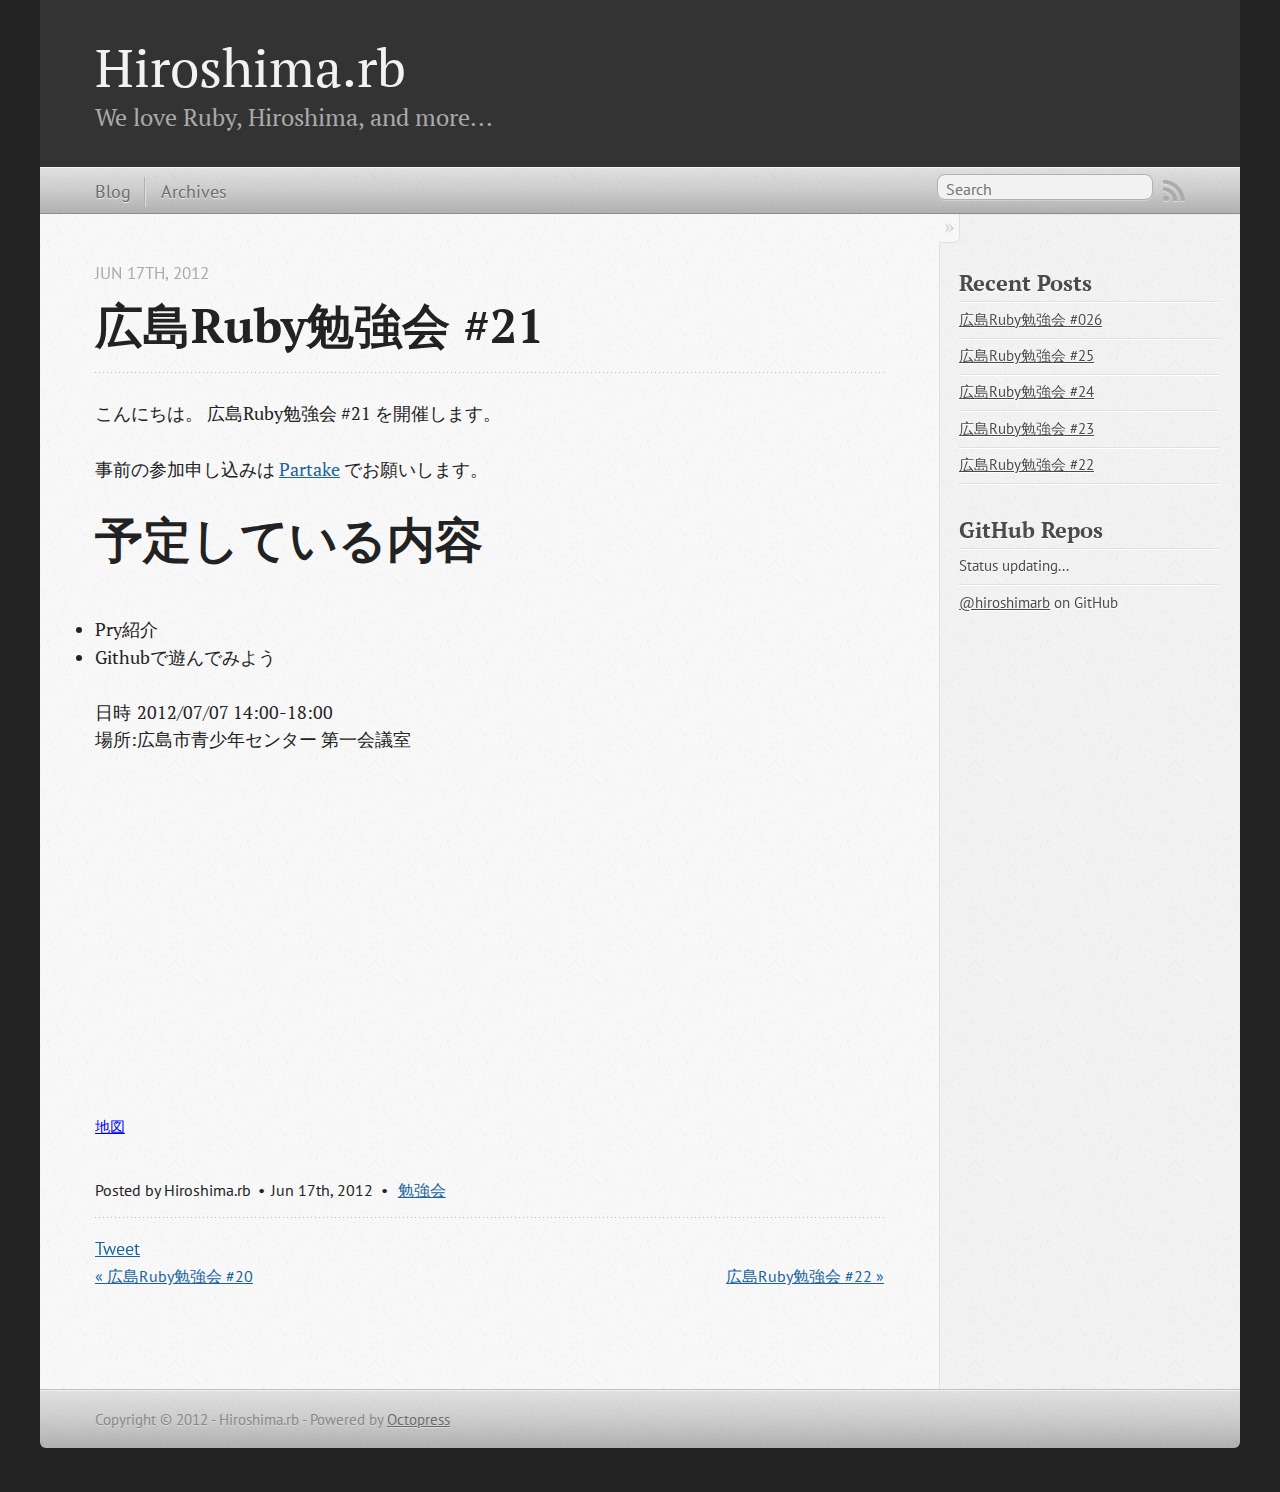
<file: blog/2012/06/17/hiroshimarb-21/index.html>
<!DOCTYPE html>
<!--[if IEMobile 7 ]><html class="no-js iem7"><![endif]-->
<!--[if lt IE 9]><html class="no-js lte-ie8"><![endif]-->
<!--[if (gt IE 8)|(gt IEMobile 7)|!(IEMobile)|!(IE)]><!--><html class="no-js" lang="en"><!--<![endif]-->
<head>
  <meta charset="utf-8">
  <title>広島Ruby勉強会 #21 - Hiroshima.rb</title>
  <meta name="author" content="Hiroshima.rb">

  
  <meta name="description" content="こんにちは。
広島Ruby勉強会 #21 を開催します。 事前の参加申し込みは Partake でお願いします。 予定している内容 Pry紹介
Githubで遊んでみよう 日時 2012/07/07 14:00-18:00
場所: 広島市青少年センター 第一会議室 地図 ">
  

  <!-- http://t.co/dKP3o1e -->
  <meta name="HandheldFriendly" content="True">
  <meta name="MobileOptimized" content="320">
  <meta name="viewport" content="width=device-width, initial-scale=1">

  
  <link rel="canonical" href="http://hiroshimarb.github.com/blog/2012/06/17/hiroshimarb-21">
  <link href="/favicon.png" rel="icon">
  <link href="/stylesheets/screen.css" media="screen, projection" rel="stylesheet" type="text/css">
  <script src="/javascripts/modernizr-2.0.js"></script>
  <script src="/javascripts/ender.js"></script>
  <script src="/javascripts/octopress.js" type="text/javascript"></script>
  <link href="/atom.xml" rel="alternate" title="Hiroshima.rb" type="application/atom+xml">
  <!--Fonts from Google"s Web font directory at http://google.com/webfonts -->
<link href="http://fonts.googleapis.com/css?family=PT+Serif:regular,italic,bold,bolditalic" rel="stylesheet" type="text/css">
<link href="http://fonts.googleapis.com/css?family=PT+Sans:regular,italic,bold,bolditalic" rel="stylesheet" type="text/css">

  

</head>

<body   >
  <header role="banner"><hgroup>
  <h1><a href="/">Hiroshima.rb</a></h1>
  
    <h2>We love Ruby, Hiroshima, and more...</h2>
  
</hgroup>

</header>
  <nav role="navigation"><ul class="subscription" data-subscription="rss">
  <li><a href="/atom.xml" rel="subscribe-rss" title="subscribe via RSS">RSS</a></li>
  
</ul>
  
<form action="http://google.com/search" method="get">
  <fieldset role="search">
    <input type="hidden" name="q" value="site:hiroshimarb.github.com" />
    <input class="search" type="text" name="q" results="0" placeholder="Search"/>
  </fieldset>
</form>
  
<ul class="main-navigation">
  <li><a href="/">Blog</a></li>
  <li><a href="/blog/archives">Archives</a></li>
</ul>

</nav>
  <div id="main">
    <div id="content">
      <div>
<article class="hentry" role="article">
  
  <header>
    
      <h1 class="entry-title">広島Ruby勉強会 #21</h1>
    
    
      <p class="meta">
        








  


<time datetime="2012-06-17T08:37:00+09:00" pubdate data-updated="true">Jun 17<span>th</span>, 2012</time>
        
      </p>
    
  </header>


<div class="entry-content"><p>こんにちは。
広島Ruby勉強会 #21 を開催します。</p>

<p>事前の参加申し込みは <a href="http://partake.in/events/5d41c2fb-2cc7-4693-8ce3-c4b308598969">Partake</a> でお願いします。</p>

<h1>予定している内容</h1>

<ul>
<li>Pry紹介</li>
<li>Githubで遊んでみよう</li>
</ul>


<table>
<tr><td>日時  </td><td>2012/07/07 14:00-18:00</td></tr>
<tr><td>場所: </td><td>広島市青少年センター 第一会議室</td>
</table>




<iframe width="425" height="350" frameborder="0" scrolling="no" marginheight="0" marginwidth="0" src="http://maps.google.co.jp/maps?ie=UTF8&amp;q=%E5%BA%83%E5%B3%B6%E5%B8%82%E9%9D%92%E5%B0%91%E5%B9%B4%E3%82%BB%E3%83%B3%E3%82%BF%E3%83%BC&amp;fb=1&amp;gl=jp&amp;hq=%E5%BA%83%E5%B3%B6%E5%B8%82%E9%9D%92%E5%B0%91%E5%B9%B4%E3%82%BB%E3%83%B3%E3%82%BF%E3%83%BC&amp;hnear=%E5%BA%83%E5%B3%B6%E5%B8%82%E9%9D%92%E5%B0%91%E5%B9%B4%E3%82%BB%E3%83%B3%E3%82%BF%E3%83%BC&amp;cid=0,0,1617776994803704521&amp;ll=34.397546,132.453762&amp;spn=0.006295,0.006295&amp;t=m&amp;iwloc=A&amp;brcurrent=3,0x355a98a0a350bb7d:0xee91cc6dbc9ae5d8,0&amp;output=embed"></iframe>


<br /><small><a href="http://maps.google.co.jp/maps?ie=UTF8&amp;q=%E5%BA%83%E5%B3%B6%E5%B8%82%E9%9D%92%E5%B0%91%E5%B9%B4%E3%82%BB%E3%83%B3%E3%82%BF%E3%83%BC&amp;fb=1&amp;gl=jp&amp;hq=%E5%BA%83%E5%B3%B6%E5%B8%82%E9%9D%92%E5%B0%91%E5%B9%B4%E3%82%BB%E3%83%B3%E3%82%BF%E3%83%BC&amp;hnear=%E5%BA%83%E5%B3%B6%E5%B8%82%E9%9D%92%E5%B0%91%E5%B9%B4%E3%82%BB%E3%83%B3%E3%82%BF%E3%83%BC&amp;cid=0,0,1617776994803704521&amp;ll=34.397546,132.453762&amp;spn=0.006295,0.006295&amp;t=m&amp;iwloc=A&amp;brcurrent=3,0x355a98a0a350bb7d:0xee91cc6dbc9ae5d8,0&amp;source=embed" style="color:#0000FF;text-align:left">地図</a></small>

</div>


  <footer>
    <p class="meta">
      
  

<span class="byline author vcard">Posted by <span class="fn">Hiroshima.rb</span></span>

      








  


<time datetime="2012-06-17T08:37:00+09:00" pubdate data-updated="true">Jun 17<span>th</span>, 2012</time>
      

<span class="categories">
  
    <a class='category' href='/blog/categories/勉強会/'>勉強会</a>
  
</span>


    </p>
    
      <div class="sharing">
  
  <a href="http://twitter.com/share" class="twitter-share-button" data-url="http://hiroshimarb.github.com/blog/2012/06/17/hiroshimarb-21/" data-via="" data-counturl="http://hiroshimarb.github.com/blog/2012/06/17/hiroshimarb-21/" >Tweet</a>
  
  
  <div class="g-plusone" data-size="medium"></div>
  
  
    <div class="fb-like" data-send="true" data-width="450" data-show-faces="false"></div>
  
</div>

    
    <p class="meta">
      
        <a class="basic-alignment left" href="/blog/2012/05/14/hiroshimarb-20/" title="Previous Post: 広島Ruby勉強会 #20">&laquo; 広島Ruby勉強会 #20</a>
      
      
        <a class="basic-alignment right" href="/blog/2012/07/19/hiroshmiarb-22/" title="Next Post: 広島Ruby勉強会 #22">広島Ruby勉強会 #22 &raquo;</a>
      
    </p>
  </footer>
</article>

</div>

<aside class="sidebar">
  
    <section>
  <h1>Recent Posts</h1>
  <ul id="recent_posts">
    
      <li class="post">
        <a href="/blog/2012/11/16/hiroshimarb-26/">広島Ruby勉強会 #026</a>
      </li>
    
      <li class="post">
        <a href="/blog/2012/10/15/hiroshimarb-25/">広島Ruby勉強会 #25</a>
      </li>
    
      <li class="post">
        <a href="/blog/2012/09/19/hiroshimarb-24/">広島Ruby勉強会 #24</a>
      </li>
    
      <li class="post">
        <a href="/blog/2012/08/17/hiroshimarb-23/">広島Ruby勉強会 #23</a>
      </li>
    
      <li class="post">
        <a href="/blog/2012/07/19/hiroshmiarb-22/">広島Ruby勉強会 #22</a>
      </li>
    
  </ul>
</section>

<section>
  <h1>GitHub Repos</h1>
  <ul id="gh_repos">
    <li class="loading">Status updating...</li>
  </ul>
  
  <a href="https://github.com/hiroshimarb">@hiroshimarb</a> on GitHub
  
  <script type="text/javascript">
    $.domReady(function(){
        if (!window.jXHR){
            var jxhr = document.createElement('script');
            jxhr.type = 'text/javascript';
            jxhr.src = '/javascripts/libs/jXHR.js';
            var s = document.getElementsByTagName('script')[0];
            s.parentNode.insertBefore(jxhr, s);
        }

        github.showRepos({
            user: 'hiroshimarb',
            count: 0,
            skip_forks: true,
            target: '#gh_repos'
        });
    });
  </script>
  <script src="/javascripts/github.js" type="text/javascript"> </script>
</section>






  
</aside>


    </div>
  </div>
  <footer role="contentinfo"><p>
  Copyright &copy; 2012 - Hiroshima.rb -
  <span class="credit">Powered by <a href="http://octopress.org">Octopress</a></span>
</p>

</footer>
  



<div id="fb-root"></div>
<script>(function(d, s, id) {
  var js, fjs = d.getElementsByTagName(s)[0];
  if (d.getElementById(id)) {return;}
  js = d.createElement(s); js.id = id;
  js.src = "//connect.facebook.net/en_US/all.js#appId=212934732101925&xfbml=1";
  fjs.parentNode.insertBefore(js, fjs);
}(document, 'script', 'facebook-jssdk'));</script>



  <script type="text/javascript">
    (function() {
      var script = document.createElement('script'); script.type = 'text/javascript'; script.async = true;
      script.src = 'https://apis.google.com/js/plusone.js';
      var s = document.getElementsByTagName('script')[0]; s.parentNode.insertBefore(script, s);
    })();
  </script>



  <script type="text/javascript">
    (function(){
      var twitterWidgets = document.createElement('script');
      twitterWidgets.type = 'text/javascript';
      twitterWidgets.async = true;
      twitterWidgets.src = 'http://platform.twitter.com/widgets.js';
      document.getElementsByTagName('head')[0].appendChild(twitterWidgets);
    })();
  </script>





</body>
</html>
</file>
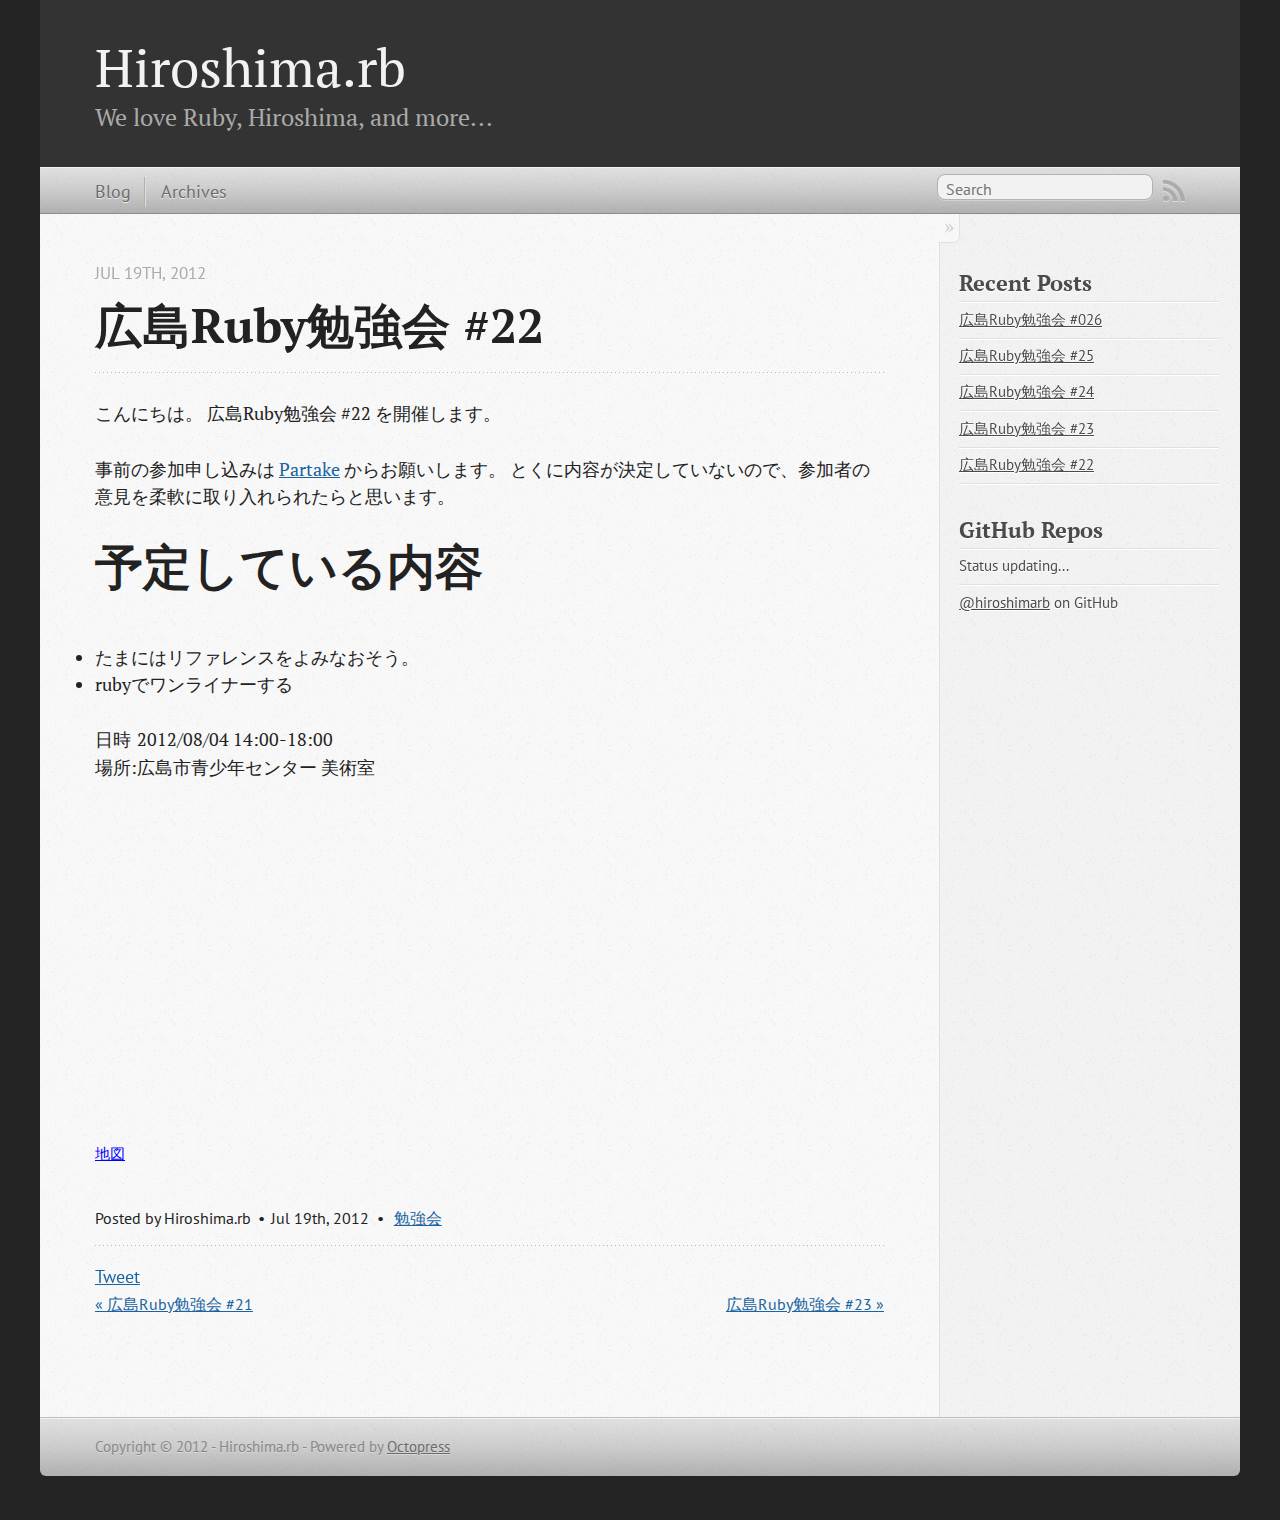
<file: blog/2012/07/19/hiroshmiarb-22/index.html>
<!DOCTYPE html>
<!--[if IEMobile 7 ]><html class="no-js iem7"><![endif]-->
<!--[if lt IE 9]><html class="no-js lte-ie8"><![endif]-->
<!--[if (gt IE 8)|(gt IEMobile 7)|!(IEMobile)|!(IE)]><!--><html class="no-js" lang="en"><!--<![endif]-->
<head>
  <meta charset="utf-8">
  <title>広島Ruby勉強会 #22 - Hiroshima.rb</title>
  <meta name="author" content="Hiroshima.rb">

  
  <meta name="description" content="こんにちは。
広島Ruby勉強会 #22 を開催します。 事前の参加申し込みは Partake からお願いします。
とくに内容が決定していないので、参加者の意見を柔軟に取り入れられたらと思います。 予定している内容 たまにはリファレンスをよみなおそう。
rubyでワンライナーする 日時 2012/ &hellip;">
  

  <!-- http://t.co/dKP3o1e -->
  <meta name="HandheldFriendly" content="True">
  <meta name="MobileOptimized" content="320">
  <meta name="viewport" content="width=device-width, initial-scale=1">

  
  <link rel="canonical" href="http://hiroshimarb.github.com/blog/2012/07/19/hiroshmiarb-22">
  <link href="/favicon.png" rel="icon">
  <link href="/stylesheets/screen.css" media="screen, projection" rel="stylesheet" type="text/css">
  <script src="/javascripts/modernizr-2.0.js"></script>
  <script src="/javascripts/ender.js"></script>
  <script src="/javascripts/octopress.js" type="text/javascript"></script>
  <link href="/atom.xml" rel="alternate" title="Hiroshima.rb" type="application/atom+xml">
  <!--Fonts from Google"s Web font directory at http://google.com/webfonts -->
<link href="http://fonts.googleapis.com/css?family=PT+Serif:regular,italic,bold,bolditalic" rel="stylesheet" type="text/css">
<link href="http://fonts.googleapis.com/css?family=PT+Sans:regular,italic,bold,bolditalic" rel="stylesheet" type="text/css">

  

</head>

<body   >
  <header role="banner"><hgroup>
  <h1><a href="/">Hiroshima.rb</a></h1>
  
    <h2>We love Ruby, Hiroshima, and more...</h2>
  
</hgroup>

</header>
  <nav role="navigation"><ul class="subscription" data-subscription="rss">
  <li><a href="/atom.xml" rel="subscribe-rss" title="subscribe via RSS">RSS</a></li>
  
</ul>
  
<form action="http://google.com/search" method="get">
  <fieldset role="search">
    <input type="hidden" name="q" value="site:hiroshimarb.github.com" />
    <input class="search" type="text" name="q" results="0" placeholder="Search"/>
  </fieldset>
</form>
  
<ul class="main-navigation">
  <li><a href="/">Blog</a></li>
  <li><a href="/blog/archives">Archives</a></li>
</ul>

</nav>
  <div id="main">
    <div id="content">
      <div>
<article class="hentry" role="article">
  
  <header>
    
      <h1 class="entry-title">広島Ruby勉強会 #22</h1>
    
    
      <p class="meta">
        








  


<time datetime="2012-07-19T14:22:00+09:00" pubdate data-updated="true">Jul 19<span>th</span>, 2012</time>
        
      </p>
    
  </header>


<div class="entry-content"><p>こんにちは。
広島Ruby勉強会 #22 を開催します。</p>

<p>事前の参加申し込みは <a href="http://partake.in/events/9944892a-597b-400b-a59d-8dc000ecddf7">Partake</a> からお願いします。
とくに内容が決定していないので、参加者の意見を柔軟に取り入れられたらと思います。</p>

<h1>予定している内容</h1>

<ul>
<li>たまにはリファレンスをよみなおそう。</li>
<li>rubyでワンライナーする</li>
</ul>


<table>
<tr><td>日時  </td><td>2012/08/04 14:00-18:00</td></tr>
<tr><td>場所: </td><td>広島市青少年センター 美術室</td>
</table>




<iframe width="425" height="350" frameborder="0" scrolling="no" marginheight="0" marginwidth="0" src="http://maps.google.co.jp/maps?ie=UTF8&amp;q=%E5%BA%83%E5%B3%B6%E5%B8%82%E9%9D%92%E5%B0%91%E5%B9%B4%E3%82%BB%E3%83%B3%E3%82%BF%E3%83%BC&amp;fb=1&amp;gl=jp&amp;hq=%E5%BA%83%E5%B3%B6%E5%B8%82%E9%9D%92%E5%B0%91%E5%B9%B4%E3%82%BB%E3%83%B3%E3%82%BF%E3%83%BC&amp;hnear=%E5%BA%83%E5%B3%B6%E5%B8%82%E9%9D%92%E5%B0%91%E5%B9%B4%E3%82%BB%E3%83%B3%E3%82%BF%E3%83%BC&amp;cid=0,0,1617776994803704521&amp;ll=34.397546,132.453762&amp;spn=0.006295,0.006295&amp;t=m&amp;iwloc=A&amp;brcurrent=3,0x355a98a0a350bb7d:0xee91cc6dbc9ae5d8,0&amp;output=embed"></iframe>


<br /><small><a href="http://maps.google.co.jp/maps?ie=UTF8&amp;q=%E5%BA%83%E5%B3%B6%E5%B8%82%E9%9D%92%E5%B0%91%E5%B9%B4%E3%82%BB%E3%83%B3%E3%82%BF%E3%83%BC&amp;fb=1&amp;gl=jp&amp;hq=%E5%BA%83%E5%B3%B6%E5%B8%82%E9%9D%92%E5%B0%91%E5%B9%B4%E3%82%BB%E3%83%B3%E3%82%BF%E3%83%BC&amp;hnear=%E5%BA%83%E5%B3%B6%E5%B8%82%E9%9D%92%E5%B0%91%E5%B9%B4%E3%82%BB%E3%83%B3%E3%82%BF%E3%83%BC&amp;cid=0,0,1617776994803704521&amp;ll=34.397546,132.453762&amp;spn=0.006295,0.006295&amp;t=m&amp;iwloc=A&amp;brcurrent=3,0x355a98a0a350bb7d:0xee91cc6dbc9ae5d8,0&amp;source=embed" style="color:#0000FF;text-align:left">地図</a></small>

</div>


  <footer>
    <p class="meta">
      
  

<span class="byline author vcard">Posted by <span class="fn">Hiroshima.rb</span></span>

      








  


<time datetime="2012-07-19T14:22:00+09:00" pubdate data-updated="true">Jul 19<span>th</span>, 2012</time>
      

<span class="categories">
  
    <a class='category' href='/blog/categories/勉強会/'>勉強会</a>
  
</span>


    </p>
    
      <div class="sharing">
  
  <a href="http://twitter.com/share" class="twitter-share-button" data-url="http://hiroshimarb.github.com/blog/2012/07/19/hiroshmiarb-22/" data-via="" data-counturl="http://hiroshimarb.github.com/blog/2012/07/19/hiroshmiarb-22/" >Tweet</a>
  
  
  <div class="g-plusone" data-size="medium"></div>
  
  
    <div class="fb-like" data-send="true" data-width="450" data-show-faces="false"></div>
  
</div>

    
    <p class="meta">
      
        <a class="basic-alignment left" href="/blog/2012/06/17/hiroshimarb-21/" title="Previous Post: 広島Ruby勉強会 #21">&laquo; 広島Ruby勉強会 #21</a>
      
      
        <a class="basic-alignment right" href="/blog/2012/08/17/hiroshimarb-23/" title="Next Post: 広島Ruby勉強会 #23">広島Ruby勉強会 #23 &raquo;</a>
      
    </p>
  </footer>
</article>

</div>

<aside class="sidebar">
  
    <section>
  <h1>Recent Posts</h1>
  <ul id="recent_posts">
    
      <li class="post">
        <a href="/blog/2012/11/16/hiroshimarb-26/">広島Ruby勉強会 #026</a>
      </li>
    
      <li class="post">
        <a href="/blog/2012/10/15/hiroshimarb-25/">広島Ruby勉強会 #25</a>
      </li>
    
      <li class="post">
        <a href="/blog/2012/09/19/hiroshimarb-24/">広島Ruby勉強会 #24</a>
      </li>
    
      <li class="post">
        <a href="/blog/2012/08/17/hiroshimarb-23/">広島Ruby勉強会 #23</a>
      </li>
    
      <li class="post">
        <a href="/blog/2012/07/19/hiroshmiarb-22/">広島Ruby勉強会 #22</a>
      </li>
    
  </ul>
</section>

<section>
  <h1>GitHub Repos</h1>
  <ul id="gh_repos">
    <li class="loading">Status updating...</li>
  </ul>
  
  <a href="https://github.com/hiroshimarb">@hiroshimarb</a> on GitHub
  
  <script type="text/javascript">
    $.domReady(function(){
        if (!window.jXHR){
            var jxhr = document.createElement('script');
            jxhr.type = 'text/javascript';
            jxhr.src = '/javascripts/libs/jXHR.js';
            var s = document.getElementsByTagName('script')[0];
            s.parentNode.insertBefore(jxhr, s);
        }

        github.showRepos({
            user: 'hiroshimarb',
            count: 0,
            skip_forks: true,
            target: '#gh_repos'
        });
    });
  </script>
  <script src="/javascripts/github.js" type="text/javascript"> </script>
</section>






  
</aside>


    </div>
  </div>
  <footer role="contentinfo"><p>
  Copyright &copy; 2012 - Hiroshima.rb -
  <span class="credit">Powered by <a href="http://octopress.org">Octopress</a></span>
</p>

</footer>
  



<div id="fb-root"></div>
<script>(function(d, s, id) {
  var js, fjs = d.getElementsByTagName(s)[0];
  if (d.getElementById(id)) {return;}
  js = d.createElement(s); js.id = id;
  js.src = "//connect.facebook.net/en_US/all.js#appId=212934732101925&xfbml=1";
  fjs.parentNode.insertBefore(js, fjs);
}(document, 'script', 'facebook-jssdk'));</script>



  <script type="text/javascript">
    (function() {
      var script = document.createElement('script'); script.type = 'text/javascript'; script.async = true;
      script.src = 'https://apis.google.com/js/plusone.js';
      var s = document.getElementsByTagName('script')[0]; s.parentNode.insertBefore(script, s);
    })();
  </script>



  <script type="text/javascript">
    (function(){
      var twitterWidgets = document.createElement('script');
      twitterWidgets.type = 'text/javascript';
      twitterWidgets.async = true;
      twitterWidgets.src = 'http://platform.twitter.com/widgets.js';
      document.getElementsByTagName('head')[0].appendChild(twitterWidgets);
    })();
  </script>





</body>
</html>
</file>
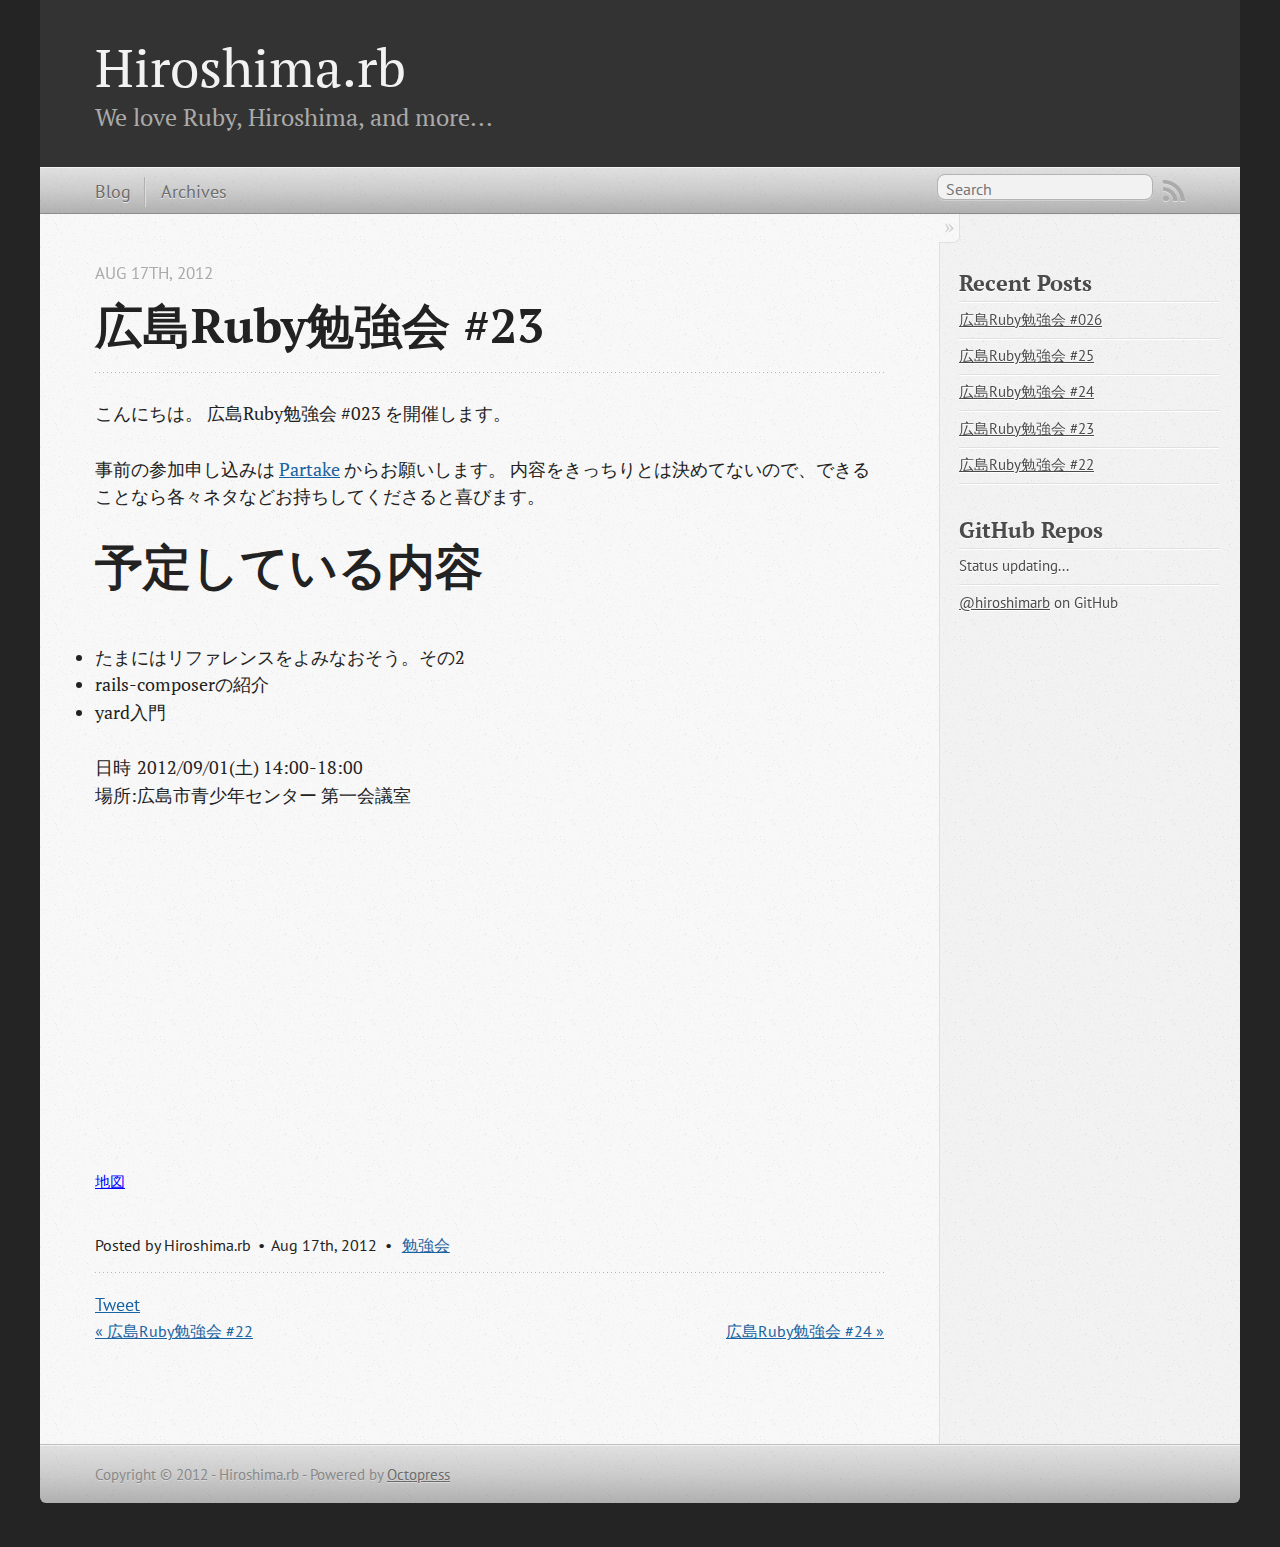
<file: blog/2012/08/17/hiroshimarb-23/index.html>
<!DOCTYPE html>
<!--[if IEMobile 7 ]><html class="no-js iem7"><![endif]-->
<!--[if lt IE 9]><html class="no-js lte-ie8"><![endif]-->
<!--[if (gt IE 8)|(gt IEMobile 7)|!(IEMobile)|!(IE)]><!--><html class="no-js" lang="en"><!--<![endif]-->
<head>
  <meta charset="utf-8">
  <title>広島Ruby勉強会 #23 - Hiroshima.rb</title>
  <meta name="author" content="Hiroshima.rb">

  
  <meta name="description" content="こんにちは。
広島Ruby勉強会 #023 を開催します。 事前の参加申し込みは Partake からお願いします。
内容をきっちりとは決めてないので、できることなら各々ネタなどお持ちしてくださると喜びます。 予定している内容 たまにはリファレンスをよみなおそう。その2
rails- &hellip;">
  

  <!-- http://t.co/dKP3o1e -->
  <meta name="HandheldFriendly" content="True">
  <meta name="MobileOptimized" content="320">
  <meta name="viewport" content="width=device-width, initial-scale=1">

  
  <link rel="canonical" href="http://hiroshimarb.github.com/blog/2012/08/17/hiroshimarb-23">
  <link href="/favicon.png" rel="icon">
  <link href="/stylesheets/screen.css" media="screen, projection" rel="stylesheet" type="text/css">
  <script src="/javascripts/modernizr-2.0.js"></script>
  <script src="/javascripts/ender.js"></script>
  <script src="/javascripts/octopress.js" type="text/javascript"></script>
  <link href="/atom.xml" rel="alternate" title="Hiroshima.rb" type="application/atom+xml">
  <!--Fonts from Google"s Web font directory at http://google.com/webfonts -->
<link href="http://fonts.googleapis.com/css?family=PT+Serif:regular,italic,bold,bolditalic" rel="stylesheet" type="text/css">
<link href="http://fonts.googleapis.com/css?family=PT+Sans:regular,italic,bold,bolditalic" rel="stylesheet" type="text/css">

  

</head>

<body   >
  <header role="banner"><hgroup>
  <h1><a href="/">Hiroshima.rb</a></h1>
  
    <h2>We love Ruby, Hiroshima, and more...</h2>
  
</hgroup>

</header>
  <nav role="navigation"><ul class="subscription" data-subscription="rss">
  <li><a href="/atom.xml" rel="subscribe-rss" title="subscribe via RSS">RSS</a></li>
  
</ul>
  
<form action="http://google.com/search" method="get">
  <fieldset role="search">
    <input type="hidden" name="q" value="site:hiroshimarb.github.com" />
    <input class="search" type="text" name="q" results="0" placeholder="Search"/>
  </fieldset>
</form>
  
<ul class="main-navigation">
  <li><a href="/">Blog</a></li>
  <li><a href="/blog/archives">Archives</a></li>
</ul>

</nav>
  <div id="main">
    <div id="content">
      <div>
<article class="hentry" role="article">
  
  <header>
    
      <h1 class="entry-title">広島Ruby勉強会 #23</h1>
    
    
      <p class="meta">
        








  


<time datetime="2012-08-17T01:30:00+09:00" pubdate data-updated="true">Aug 17<span>th</span>, 2012</time>
        
      </p>
    
  </header>


<div class="entry-content"><p>こんにちは。
広島Ruby勉強会 #023 を開催します。</p>

<p>事前の参加申し込みは <a href="http://partake.in/events/7841d476-fe0e-414a-807f-0e4b3e4fc683">Partake</a> からお願いします。
内容をきっちりとは決めてないので、できることなら各々ネタなどお持ちしてくださると喜びます。</p>

<h1>予定している内容</h1>

<ul>
<li>たまにはリファレンスをよみなおそう。その2</li>
<li>rails-composerの紹介</li>
<li>yard入門</li>
</ul>


<table>
<tr><td>日時  </td><td>2012/09/01(土) 14:00-18:00</td></tr>
<tr><td>場所: </td><td>広島市青少年センター 第一会議室</td>
</table>




<iframe width="425" height="350" frameborder="0" scrolling="no" marginheight="0" marginwidth="0" src="http://maps.google.co.jp/maps?ie=UTF8&amp;q=%E5%BA%83%E5%B3%B6%E5%B8%82%E9%9D%92%E5%B0%91%E5%B9%B4%E3%82%BB%E3%83%B3%E3%82%BF%E3%83%BC&amp;fb=1&amp;gl=jp&amp;hq=%E5%BA%83%E5%B3%B6%E5%B8%82%E9%9D%92%E5%B0%91%E5%B9%B4%E3%82%BB%E3%83%B3%E3%82%BF%E3%83%BC&amp;hnear=%E5%BA%83%E5%B3%B6%E5%B8%82%E9%9D%92%E5%B0%91%E5%B9%B4%E3%82%BB%E3%83%B3%E3%82%BF%E3%83%BC&amp;cid=0,0,1617776994803704521&amp;ll=34.397546,132.453762&amp;spn=0.006295,0.006295&amp;t=m&amp;iwloc=A&amp;brcurrent=3,0x355a98a0a350bb7d:0xee91cc6dbc9ae5d8,0&amp;output=embed"></iframe>


<br /><small><a href="http://maps.google.co.jp/maps?ie=UTF8&amp;q=%E5%BA%83%E5%B3%B6%E5%B8%82%E9%9D%92%E5%B0%91%E5%B9%B4%E3%82%BB%E3%83%B3%E3%82%BF%E3%83%BC&amp;fb=1&amp;gl=jp&amp;hq=%E5%BA%83%E5%B3%B6%E5%B8%82%E9%9D%92%E5%B0%91%E5%B9%B4%E3%82%BB%E3%83%B3%E3%82%BF%E3%83%BC&amp;hnear=%E5%BA%83%E5%B3%B6%E5%B8%82%E9%9D%92%E5%B0%91%E5%B9%B4%E3%82%BB%E3%83%B3%E3%82%BF%E3%83%BC&amp;cid=0,0,1617776994803704521&amp;ll=34.397546,132.453762&amp;spn=0.006295,0.006295&amp;t=m&amp;iwloc=A&amp;brcurrent=3,0x355a98a0a350bb7d:0xee91cc6dbc9ae5d8,0&amp;source=embed" style="color:#0000FF;text-align:left">地図</a></small>

</div>


  <footer>
    <p class="meta">
      
  

<span class="byline author vcard">Posted by <span class="fn">Hiroshima.rb</span></span>

      








  


<time datetime="2012-08-17T01:30:00+09:00" pubdate data-updated="true">Aug 17<span>th</span>, 2012</time>
      

<span class="categories">
  
    <a class='category' href='/blog/categories/勉強会/'>勉強会</a>
  
</span>


    </p>
    
      <div class="sharing">
  
  <a href="http://twitter.com/share" class="twitter-share-button" data-url="http://hiroshimarb.github.com/blog/2012/08/17/hiroshimarb-23/" data-via="" data-counturl="http://hiroshimarb.github.com/blog/2012/08/17/hiroshimarb-23/" >Tweet</a>
  
  
  <div class="g-plusone" data-size="medium"></div>
  
  
    <div class="fb-like" data-send="true" data-width="450" data-show-faces="false"></div>
  
</div>

    
    <p class="meta">
      
        <a class="basic-alignment left" href="/blog/2012/07/19/hiroshmiarb-22/" title="Previous Post: 広島Ruby勉強会 #22">&laquo; 広島Ruby勉強会 #22</a>
      
      
        <a class="basic-alignment right" href="/blog/2012/09/19/hiroshimarb-24/" title="Next Post: 広島Ruby勉強会 #24">広島Ruby勉強会 #24 &raquo;</a>
      
    </p>
  </footer>
</article>

</div>

<aside class="sidebar">
  
    <section>
  <h1>Recent Posts</h1>
  <ul id="recent_posts">
    
      <li class="post">
        <a href="/blog/2012/11/16/hiroshimarb-26/">広島Ruby勉強会 #026</a>
      </li>
    
      <li class="post">
        <a href="/blog/2012/10/15/hiroshimarb-25/">広島Ruby勉強会 #25</a>
      </li>
    
      <li class="post">
        <a href="/blog/2012/09/19/hiroshimarb-24/">広島Ruby勉強会 #24</a>
      </li>
    
      <li class="post">
        <a href="/blog/2012/08/17/hiroshimarb-23/">広島Ruby勉強会 #23</a>
      </li>
    
      <li class="post">
        <a href="/blog/2012/07/19/hiroshmiarb-22/">広島Ruby勉強会 #22</a>
      </li>
    
  </ul>
</section>

<section>
  <h1>GitHub Repos</h1>
  <ul id="gh_repos">
    <li class="loading">Status updating...</li>
  </ul>
  
  <a href="https://github.com/hiroshimarb">@hiroshimarb</a> on GitHub
  
  <script type="text/javascript">
    $.domReady(function(){
        if (!window.jXHR){
            var jxhr = document.createElement('script');
            jxhr.type = 'text/javascript';
            jxhr.src = '/javascripts/libs/jXHR.js';
            var s = document.getElementsByTagName('script')[0];
            s.parentNode.insertBefore(jxhr, s);
        }

        github.showRepos({
            user: 'hiroshimarb',
            count: 0,
            skip_forks: true,
            target: '#gh_repos'
        });
    });
  </script>
  <script src="/javascripts/github.js" type="text/javascript"> </script>
</section>






  
</aside>


    </div>
  </div>
  <footer role="contentinfo"><p>
  Copyright &copy; 2012 - Hiroshima.rb -
  <span class="credit">Powered by <a href="http://octopress.org">Octopress</a></span>
</p>

</footer>
  



<div id="fb-root"></div>
<script>(function(d, s, id) {
  var js, fjs = d.getElementsByTagName(s)[0];
  if (d.getElementById(id)) {return;}
  js = d.createElement(s); js.id = id;
  js.src = "//connect.facebook.net/en_US/all.js#appId=212934732101925&xfbml=1";
  fjs.parentNode.insertBefore(js, fjs);
}(document, 'script', 'facebook-jssdk'));</script>



  <script type="text/javascript">
    (function() {
      var script = document.createElement('script'); script.type = 'text/javascript'; script.async = true;
      script.src = 'https://apis.google.com/js/plusone.js';
      var s = document.getElementsByTagName('script')[0]; s.parentNode.insertBefore(script, s);
    })();
  </script>



  <script type="text/javascript">
    (function(){
      var twitterWidgets = document.createElement('script');
      twitterWidgets.type = 'text/javascript';
      twitterWidgets.async = true;
      twitterWidgets.src = 'http://platform.twitter.com/widgets.js';
      document.getElementsByTagName('head')[0].appendChild(twitterWidgets);
    })();
  </script>





</body>
</html>
</file>
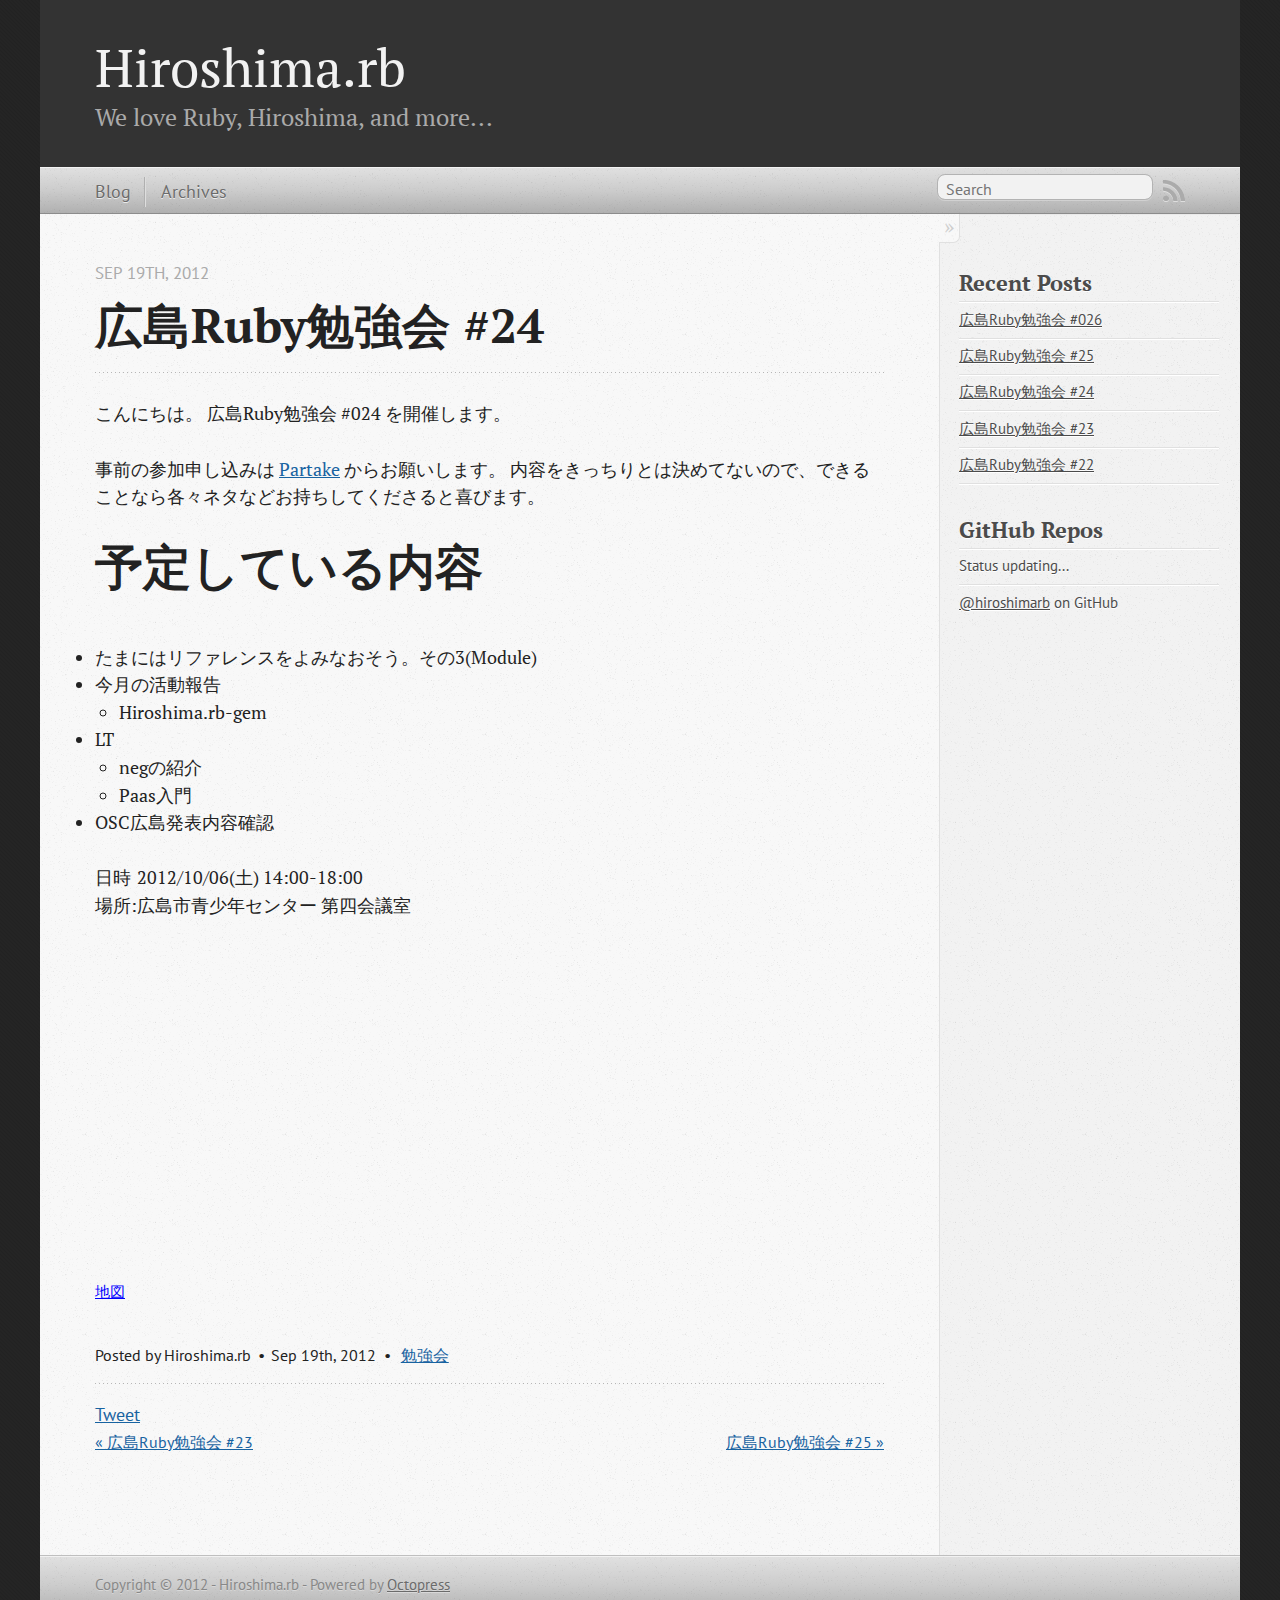
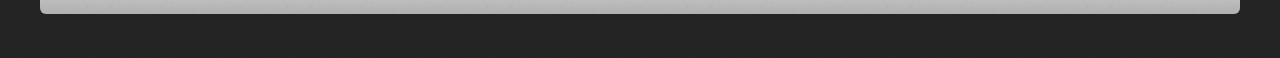
<file: blog/2012/09/19/hiroshimarb-24/index.html>
<!DOCTYPE html>
<!--[if IEMobile 7 ]><html class="no-js iem7"><![endif]-->
<!--[if lt IE 9]><html class="no-js lte-ie8"><![endif]-->
<!--[if (gt IE 8)|(gt IEMobile 7)|!(IEMobile)|!(IE)]><!--><html class="no-js" lang="en"><!--<![endif]-->
<head>
  <meta charset="utf-8">
  <title>広島Ruby勉強会 #24 - Hiroshima.rb</title>
  <meta name="author" content="Hiroshima.rb">

  
  <meta name="description" content="こんにちは。
広島Ruby勉強会 #024 を開催します。 事前の参加申し込みは Partake からお願いします。
内容をきっちりとは決めてないので、できることなら各々ネタなどお持ちしてくださると喜びます。 予定している内容 たまにはリファレンスをよみなおそう。その3(Module) &hellip;">
  

  <!-- http://t.co/dKP3o1e -->
  <meta name="HandheldFriendly" content="True">
  <meta name="MobileOptimized" content="320">
  <meta name="viewport" content="width=device-width, initial-scale=1">

  
  <link rel="canonical" href="http://hiroshimarb.github.com/blog/2012/09/19/hiroshimarb-24">
  <link href="/favicon.png" rel="icon">
  <link href="/stylesheets/screen.css" media="screen, projection" rel="stylesheet" type="text/css">
  <script src="/javascripts/modernizr-2.0.js"></script>
  <script src="/javascripts/ender.js"></script>
  <script src="/javascripts/octopress.js" type="text/javascript"></script>
  <link href="/atom.xml" rel="alternate" title="Hiroshima.rb" type="application/atom+xml">
  <!--Fonts from Google"s Web font directory at http://google.com/webfonts -->
<link href="http://fonts.googleapis.com/css?family=PT+Serif:regular,italic,bold,bolditalic" rel="stylesheet" type="text/css">
<link href="http://fonts.googleapis.com/css?family=PT+Sans:regular,italic,bold,bolditalic" rel="stylesheet" type="text/css">

  

</head>

<body   >
  <header role="banner"><hgroup>
  <h1><a href="/">Hiroshima.rb</a></h1>
  
    <h2>We love Ruby, Hiroshima, and more...</h2>
  
</hgroup>

</header>
  <nav role="navigation"><ul class="subscription" data-subscription="rss">
  <li><a href="/atom.xml" rel="subscribe-rss" title="subscribe via RSS">RSS</a></li>
  
</ul>
  
<form action="http://google.com/search" method="get">
  <fieldset role="search">
    <input type="hidden" name="q" value="site:hiroshimarb.github.com" />
    <input class="search" type="text" name="q" results="0" placeholder="Search"/>
  </fieldset>
</form>
  
<ul class="main-navigation">
  <li><a href="/">Blog</a></li>
  <li><a href="/blog/archives">Archives</a></li>
</ul>

</nav>
  <div id="main">
    <div id="content">
      <div>
<article class="hentry" role="article">
  
  <header>
    
      <h1 class="entry-title">広島Ruby勉強会 #24</h1>
    
    
      <p class="meta">
        








  


<time datetime="2012-09-19T13:37:00+09:00" pubdate data-updated="true">Sep 19<span>th</span>, 2012</time>
        
      </p>
    
  </header>


<div class="entry-content"><p>こんにちは。
広島Ruby勉強会 #024 を開催します。</p>

<p>事前の参加申し込みは <a href="http://partake.in/events/a7a15174-7de1-4eb1-8c4f-341afa57bf21">Partake</a> からお願いします。
内容をきっちりとは決めてないので、できることなら各々ネタなどお持ちしてくださると喜びます。</p>

<h1>予定している内容</h1>

<ul>
<li>たまにはリファレンスをよみなおそう。その3(Module)</li>
<li>今月の活動報告

<ul>
<li>Hiroshima.rb-gem</li>
</ul>
</li>
<li>LT

<ul>
<li>negの紹介</li>
<li>Paas入門</li>
</ul>
</li>
<li>OSC広島発表内容確認</li>
</ul>


<table>
<tr><td>日時  </td><td>2012/10/06(土) 14:00-18:00</td></tr>
<tr><td>場所: </td><td>広島市青少年センター 第四会議室</td>
</table>




<iframe width="425" height="350" frameborder="0" scrolling="no" marginheight="0" marginwidth="0" src="http://maps.google.co.jp/maps?ie=UTF8&amp;q=%E5%BA%83%E5%B3%B6%E5%B8%82%E9%9D%92%E5%B0%91%E5%B9%B4%E3%82%BB%E3%83%B3%E3%82%BF%E3%83%BC&amp;fb=1&amp;gl=jp&amp;hq=%E5%BA%83%E5%B3%B6%E5%B8%82%E9%9D%92%E5%B0%91%E5%B9%B4%E3%82%BB%E3%83%B3%E3%82%BF%E3%83%BC&amp;hnear=%E5%BA%83%E5%B3%B6%E5%B8%82%E9%9D%92%E5%B0%91%E5%B9%B4%E3%82%BB%E3%83%B3%E3%82%BF%E3%83%BC&amp;cid=0,0,1617776994803704521&amp;ll=34.397546,132.453762&amp;spn=0.006295,0.006295&amp;t=m&amp;iwloc=A&amp;brcurrent=3,0x355a98a0a350bb7d:0xee91cc6dbc9ae5d8,0&amp;output=embed"></iframe>


<br /><small><a href="http://maps.google.co.jp/maps?ie=UTF8&amp;q=%E5%BA%83%E5%B3%B6%E5%B8%82%E9%9D%92%E5%B0%91%E5%B9%B4%E3%82%BB%E3%83%B3%E3%82%BF%E3%83%BC&amp;fb=1&amp;gl=jp&amp;hq=%E5%BA%83%E5%B3%B6%E5%B8%82%E9%9D%92%E5%B0%91%E5%B9%B4%E3%82%BB%E3%83%B3%E3%82%BF%E3%83%BC&amp;hnear=%E5%BA%83%E5%B3%B6%E5%B8%82%E9%9D%92%E5%B0%91%E5%B9%B4%E3%82%BB%E3%83%B3%E3%82%BF%E3%83%BC&amp;cid=0,0,1617776994803704521&amp;ll=34.397546,132.453762&amp;spn=0.006295,0.006295&amp;t=m&amp;iwloc=A&amp;brcurrent=3,0x355a98a0a350bb7d:0xee91cc6dbc9ae5d8,0&amp;source=embed" style="color:#0000FF;text-align:left">地図</a></small>

</div>


  <footer>
    <p class="meta">
      
  

<span class="byline author vcard">Posted by <span class="fn">Hiroshima.rb</span></span>

      








  


<time datetime="2012-09-19T13:37:00+09:00" pubdate data-updated="true">Sep 19<span>th</span>, 2012</time>
      

<span class="categories">
  
    <a class='category' href='/blog/categories/勉強会/'>勉強会</a>
  
</span>


    </p>
    
      <div class="sharing">
  
  <a href="http://twitter.com/share" class="twitter-share-button" data-url="http://hiroshimarb.github.com/blog/2012/09/19/hiroshimarb-24/" data-via="" data-counturl="http://hiroshimarb.github.com/blog/2012/09/19/hiroshimarb-24/" >Tweet</a>
  
  
  <div class="g-plusone" data-size="medium"></div>
  
  
    <div class="fb-like" data-send="true" data-width="450" data-show-faces="false"></div>
  
</div>

    
    <p class="meta">
      
        <a class="basic-alignment left" href="/blog/2012/08/17/hiroshimarb-23/" title="Previous Post: 広島Ruby勉強会 #23">&laquo; 広島Ruby勉強会 #23</a>
      
      
        <a class="basic-alignment right" href="/blog/2012/10/15/hiroshimarb-25/" title="Next Post: 広島Ruby勉強会 #25">広島Ruby勉強会 #25 &raquo;</a>
      
    </p>
  </footer>
</article>

</div>

<aside class="sidebar">
  
    <section>
  <h1>Recent Posts</h1>
  <ul id="recent_posts">
    
      <li class="post">
        <a href="/blog/2012/11/16/hiroshimarb-26/">広島Ruby勉強会 #026</a>
      </li>
    
      <li class="post">
        <a href="/blog/2012/10/15/hiroshimarb-25/">広島Ruby勉強会 #25</a>
      </li>
    
      <li class="post">
        <a href="/blog/2012/09/19/hiroshimarb-24/">広島Ruby勉強会 #24</a>
      </li>
    
      <li class="post">
        <a href="/blog/2012/08/17/hiroshimarb-23/">広島Ruby勉強会 #23</a>
      </li>
    
      <li class="post">
        <a href="/blog/2012/07/19/hiroshmiarb-22/">広島Ruby勉強会 #22</a>
      </li>
    
  </ul>
</section>

<section>
  <h1>GitHub Repos</h1>
  <ul id="gh_repos">
    <li class="loading">Status updating...</li>
  </ul>
  
  <a href="https://github.com/hiroshimarb">@hiroshimarb</a> on GitHub
  
  <script type="text/javascript">
    $.domReady(function(){
        if (!window.jXHR){
            var jxhr = document.createElement('script');
            jxhr.type = 'text/javascript';
            jxhr.src = '/javascripts/libs/jXHR.js';
            var s = document.getElementsByTagName('script')[0];
            s.parentNode.insertBefore(jxhr, s);
        }

        github.showRepos({
            user: 'hiroshimarb',
            count: 0,
            skip_forks: true,
            target: '#gh_repos'
        });
    });
  </script>
  <script src="/javascripts/github.js" type="text/javascript"> </script>
</section>






  
</aside>


    </div>
  </div>
  <footer role="contentinfo"><p>
  Copyright &copy; 2012 - Hiroshima.rb -
  <span class="credit">Powered by <a href="http://octopress.org">Octopress</a></span>
</p>

</footer>
  



<div id="fb-root"></div>
<script>(function(d, s, id) {
  var js, fjs = d.getElementsByTagName(s)[0];
  if (d.getElementById(id)) {return;}
  js = d.createElement(s); js.id = id;
  js.src = "//connect.facebook.net/en_US/all.js#appId=212934732101925&xfbml=1";
  fjs.parentNode.insertBefore(js, fjs);
}(document, 'script', 'facebook-jssdk'));</script>



  <script type="text/javascript">
    (function() {
      var script = document.createElement('script'); script.type = 'text/javascript'; script.async = true;
      script.src = 'https://apis.google.com/js/plusone.js';
      var s = document.getElementsByTagName('script')[0]; s.parentNode.insertBefore(script, s);
    })();
  </script>



  <script type="text/javascript">
    (function(){
      var twitterWidgets = document.createElement('script');
      twitterWidgets.type = 'text/javascript';
      twitterWidgets.async = true;
      twitterWidgets.src = 'http://platform.twitter.com/widgets.js';
      document.getElementsByTagName('head')[0].appendChild(twitterWidgets);
    })();
  </script>





</body>
</html>
</file>
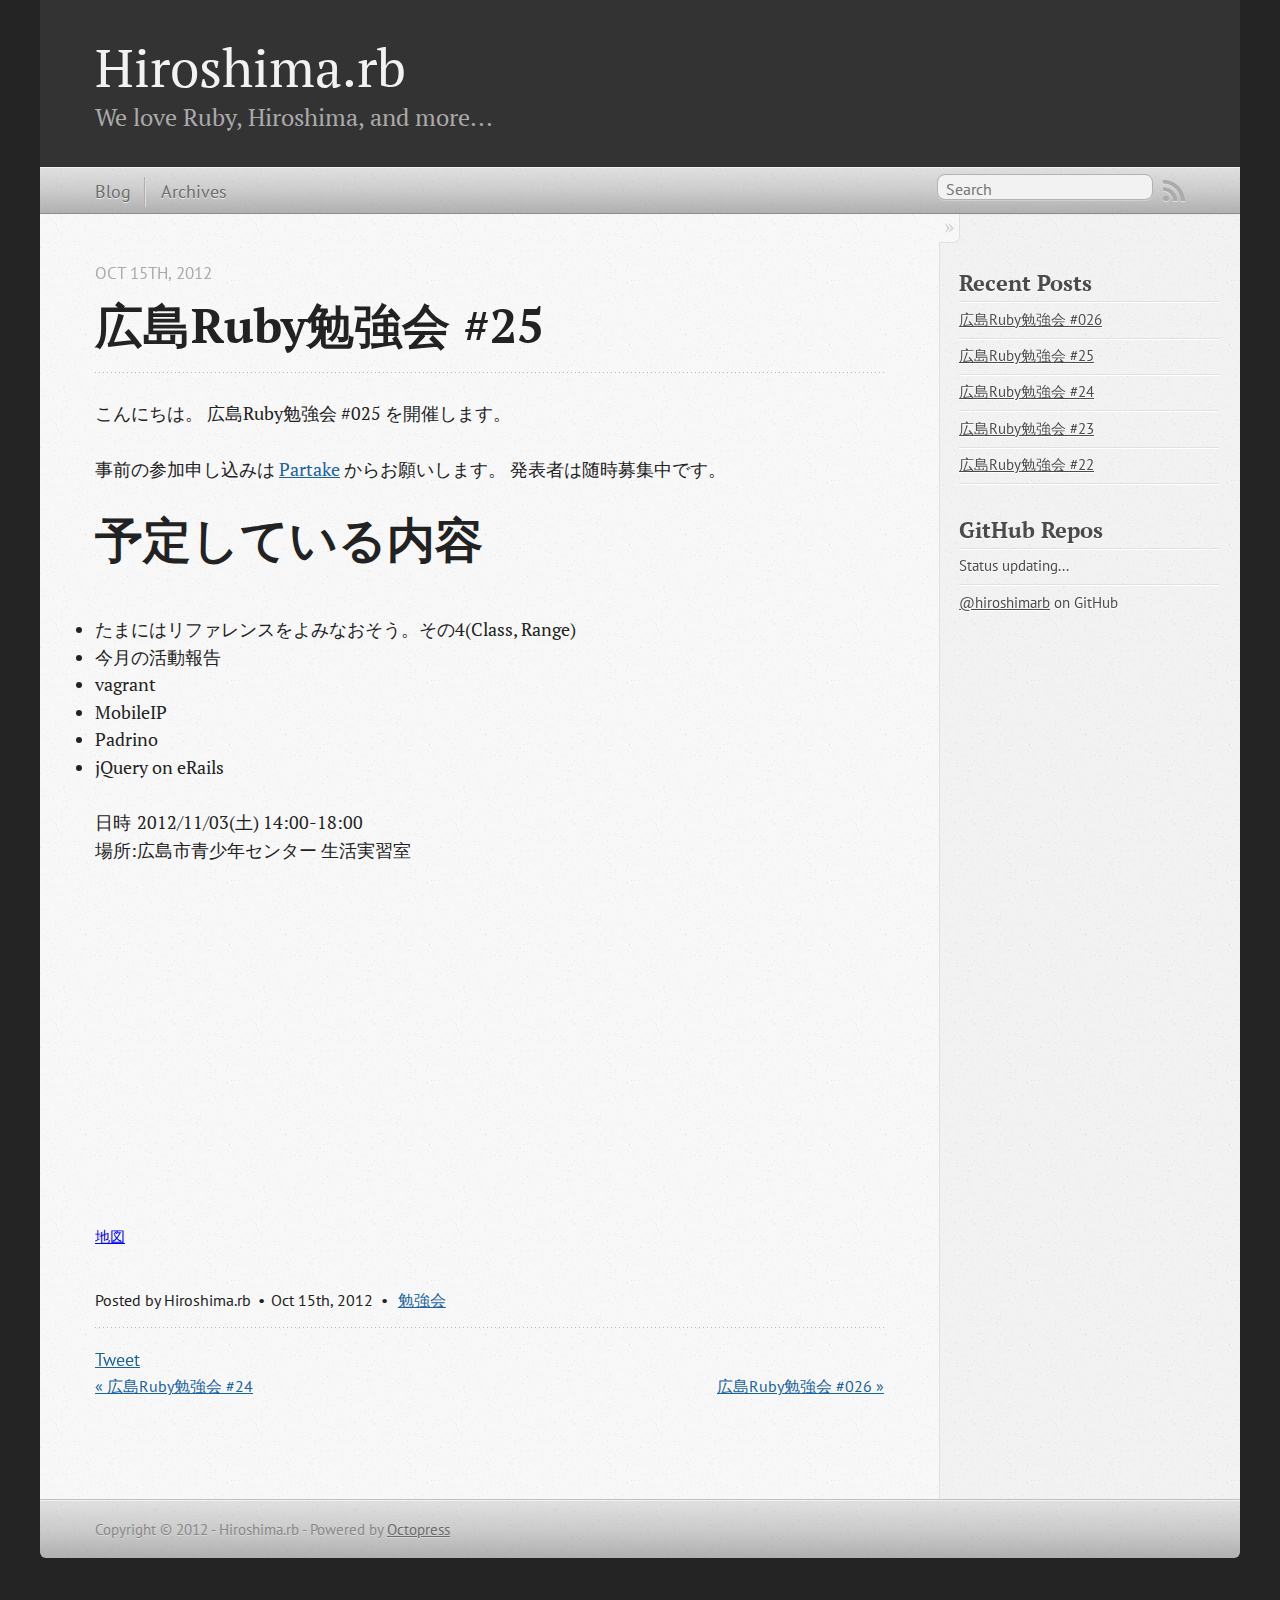
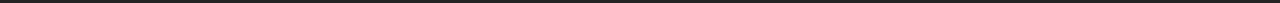
<file: blog/2012/10/15/hiroshimarb-25/index.html>
<!DOCTYPE html>
<!--[if IEMobile 7 ]><html class="no-js iem7"><![endif]-->
<!--[if lt IE 9]><html class="no-js lte-ie8"><![endif]-->
<!--[if (gt IE 8)|(gt IEMobile 7)|!(IEMobile)|!(IE)]><!--><html class="no-js" lang="en"><!--<![endif]-->
<head>
  <meta charset="utf-8">
  <title>広島Ruby勉強会 #25 - Hiroshima.rb</title>
  <meta name="author" content="Hiroshima.rb">

  
  <meta name="description" content="こんにちは。
広島Ruby勉強会 #025 を開催します。 事前の参加申し込みは Partake からお願いします。
発表者は随時募集中です。 予定している内容 たまにはリファレンスをよみなおそう。その4(Class, Range)
今月の活動報告
vagrant
MobileIP
Padrino &hellip;">
  

  <!-- http://t.co/dKP3o1e -->
  <meta name="HandheldFriendly" content="True">
  <meta name="MobileOptimized" content="320">
  <meta name="viewport" content="width=device-width, initial-scale=1">

  
  <link rel="canonical" href="http://hiroshimarb.github.com/blog/2012/10/15/hiroshimarb-25">
  <link href="/favicon.png" rel="icon">
  <link href="/stylesheets/screen.css" media="screen, projection" rel="stylesheet" type="text/css">
  <script src="/javascripts/modernizr-2.0.js"></script>
  <script src="/javascripts/ender.js"></script>
  <script src="/javascripts/octopress.js" type="text/javascript"></script>
  <link href="/atom.xml" rel="alternate" title="Hiroshima.rb" type="application/atom+xml">
  <!--Fonts from Google"s Web font directory at http://google.com/webfonts -->
<link href="http://fonts.googleapis.com/css?family=PT+Serif:regular,italic,bold,bolditalic" rel="stylesheet" type="text/css">
<link href="http://fonts.googleapis.com/css?family=PT+Sans:regular,italic,bold,bolditalic" rel="stylesheet" type="text/css">

  

</head>

<body   >
  <header role="banner"><hgroup>
  <h1><a href="/">Hiroshima.rb</a></h1>
  
    <h2>We love Ruby, Hiroshima, and more...</h2>
  
</hgroup>

</header>
  <nav role="navigation"><ul class="subscription" data-subscription="rss">
  <li><a href="/atom.xml" rel="subscribe-rss" title="subscribe via RSS">RSS</a></li>
  
</ul>
  
<form action="http://google.com/search" method="get">
  <fieldset role="search">
    <input type="hidden" name="q" value="site:hiroshimarb.github.com" />
    <input class="search" type="text" name="q" results="0" placeholder="Search"/>
  </fieldset>
</form>
  
<ul class="main-navigation">
  <li><a href="/">Blog</a></li>
  <li><a href="/blog/archives">Archives</a></li>
</ul>

</nav>
  <div id="main">
    <div id="content">
      <div>
<article class="hentry" role="article">
  
  <header>
    
      <h1 class="entry-title">広島Ruby勉強会 #25</h1>
    
    
      <p class="meta">
        








  


<time datetime="2012-10-15T11:08:00+09:00" pubdate data-updated="true">Oct 15<span>th</span>, 2012</time>
        
      </p>
    
  </header>


<div class="entry-content"><p>こんにちは。
広島Ruby勉強会 #025 を開催します。</p>

<p>事前の参加申し込みは <a href="http://partake.in/events/5bcedfc7-eb67-457b-8c34-d2b574ee9a75">Partake</a> からお願いします。
発表者は随時募集中です。</p>

<h1>予定している内容</h1>

<ul>
<li>たまにはリファレンスをよみなおそう。その4(Class, Range)</li>
<li>今月の活動報告</li>
<li>vagrant</li>
<li>MobileIP</li>
<li>Padrino</li>
<li>jQuery on eRails</li>
</ul>


<table>
<tr><td>日時  </td><td>2012/11/03(土) 14:00-18:00</td></tr>
<tr><td>場所: </td><td>広島市青少年センター 生活実習室</td>
</table>




<iframe width="425" height="350" frameborder="0" scrolling="no" marginheight="0" marginwidth="0" src="http://maps.google.co.jp/maps?ie=UTF8&amp;q=%E5%BA%83%E5%B3%B6%E5%B8%82%E9%9D%92%E5%B0%91%E5%B9%B4%E3%82%BB%E3%83%B3%E3%82%BF%E3%83%BC&amp;fb=1&amp;gl=jp&amp;hq=%E5%BA%83%E5%B3%B6%E5%B8%82%E9%9D%92%E5%B0%91%E5%B9%B4%E3%82%BB%E3%83%B3%E3%82%BF%E3%83%BC&amp;hnear=%E5%BA%83%E5%B3%B6%E5%B8%82%E9%9D%92%E5%B0%91%E5%B9%B4%E3%82%BB%E3%83%B3%E3%82%BF%E3%83%BC&amp;cid=0,0,1617776994803704521&amp;ll=34.397546,132.453762&amp;spn=0.006295,0.006295&amp;t=m&amp;iwloc=A&amp;brcurrent=3,0x355a98a0a350bb7d:0xee91cc6dbc9ae5d8,0&amp;output=embed"></iframe>


<br /><small><a href="http://maps.google.co.jp/maps?ie=UTF8&amp;q=%E5%BA%83%E5%B3%B6%E5%B8%82%E9%9D%92%E5%B0%91%E5%B9%B4%E3%82%BB%E3%83%B3%E3%82%BF%E3%83%BC&amp;fb=1&amp;gl=jp&amp;hq=%E5%BA%83%E5%B3%B6%E5%B8%82%E9%9D%92%E5%B0%91%E5%B9%B4%E3%82%BB%E3%83%B3%E3%82%BF%E3%83%BC&amp;hnear=%E5%BA%83%E5%B3%B6%E5%B8%82%E9%9D%92%E5%B0%91%E5%B9%B4%E3%82%BB%E3%83%B3%E3%82%BF%E3%83%BC&amp;cid=0,0,1617776994803704521&amp;ll=34.397546,132.453762&amp;spn=0.006295,0.006295&amp;t=m&amp;iwloc=A&amp;brcurrent=3,0x355a98a0a350bb7d:0xee91cc6dbc9ae5d8,0&amp;source=embed" style="color:#0000FF;text-align:left">地図</a></small>

</div>


  <footer>
    <p class="meta">
      
  

<span class="byline author vcard">Posted by <span class="fn">Hiroshima.rb</span></span>

      








  


<time datetime="2012-10-15T11:08:00+09:00" pubdate data-updated="true">Oct 15<span>th</span>, 2012</time>
      

<span class="categories">
  
    <a class='category' href='/blog/categories/勉強会/'>勉強会</a>
  
</span>


    </p>
    
      <div class="sharing">
  
  <a href="http://twitter.com/share" class="twitter-share-button" data-url="http://hiroshimarb.github.com/blog/2012/10/15/hiroshimarb-25/" data-via="" data-counturl="http://hiroshimarb.github.com/blog/2012/10/15/hiroshimarb-25/" >Tweet</a>
  
  
  <div class="g-plusone" data-size="medium"></div>
  
  
    <div class="fb-like" data-send="true" data-width="450" data-show-faces="false"></div>
  
</div>

    
    <p class="meta">
      
        <a class="basic-alignment left" href="/blog/2012/09/19/hiroshimarb-24/" title="Previous Post: 広島Ruby勉強会 #24">&laquo; 広島Ruby勉強会 #24</a>
      
      
        <a class="basic-alignment right" href="/blog/2012/11/16/hiroshimarb-26/" title="Next Post: 広島Ruby勉強会 #026">広島Ruby勉強会 #026 &raquo;</a>
      
    </p>
  </footer>
</article>

</div>

<aside class="sidebar">
  
    <section>
  <h1>Recent Posts</h1>
  <ul id="recent_posts">
    
      <li class="post">
        <a href="/blog/2012/11/16/hiroshimarb-26/">広島Ruby勉強会 #026</a>
      </li>
    
      <li class="post">
        <a href="/blog/2012/10/15/hiroshimarb-25/">広島Ruby勉強会 #25</a>
      </li>
    
      <li class="post">
        <a href="/blog/2012/09/19/hiroshimarb-24/">広島Ruby勉強会 #24</a>
      </li>
    
      <li class="post">
        <a href="/blog/2012/08/17/hiroshimarb-23/">広島Ruby勉強会 #23</a>
      </li>
    
      <li class="post">
        <a href="/blog/2012/07/19/hiroshmiarb-22/">広島Ruby勉強会 #22</a>
      </li>
    
  </ul>
</section>

<section>
  <h1>GitHub Repos</h1>
  <ul id="gh_repos">
    <li class="loading">Status updating...</li>
  </ul>
  
  <a href="https://github.com/hiroshimarb">@hiroshimarb</a> on GitHub
  
  <script type="text/javascript">
    $.domReady(function(){
        if (!window.jXHR){
            var jxhr = document.createElement('script');
            jxhr.type = 'text/javascript';
            jxhr.src = '/javascripts/libs/jXHR.js';
            var s = document.getElementsByTagName('script')[0];
            s.parentNode.insertBefore(jxhr, s);
        }

        github.showRepos({
            user: 'hiroshimarb',
            count: 0,
            skip_forks: true,
            target: '#gh_repos'
        });
    });
  </script>
  <script src="/javascripts/github.js" type="text/javascript"> </script>
</section>






  
</aside>


    </div>
  </div>
  <footer role="contentinfo"><p>
  Copyright &copy; 2012 - Hiroshima.rb -
  <span class="credit">Powered by <a href="http://octopress.org">Octopress</a></span>
</p>

</footer>
  



<div id="fb-root"></div>
<script>(function(d, s, id) {
  var js, fjs = d.getElementsByTagName(s)[0];
  if (d.getElementById(id)) {return;}
  js = d.createElement(s); js.id = id;
  js.src = "//connect.facebook.net/en_US/all.js#appId=212934732101925&xfbml=1";
  fjs.parentNode.insertBefore(js, fjs);
}(document, 'script', 'facebook-jssdk'));</script>



  <script type="text/javascript">
    (function() {
      var script = document.createElement('script'); script.type = 'text/javascript'; script.async = true;
      script.src = 'https://apis.google.com/js/plusone.js';
      var s = document.getElementsByTagName('script')[0]; s.parentNode.insertBefore(script, s);
    })();
  </script>



  <script type="text/javascript">
    (function(){
      var twitterWidgets = document.createElement('script');
      twitterWidgets.type = 'text/javascript';
      twitterWidgets.async = true;
      twitterWidgets.src = 'http://platform.twitter.com/widgets.js';
      document.getElementsByTagName('head')[0].appendChild(twitterWidgets);
    })();
  </script>





</body>
</html>
</file>
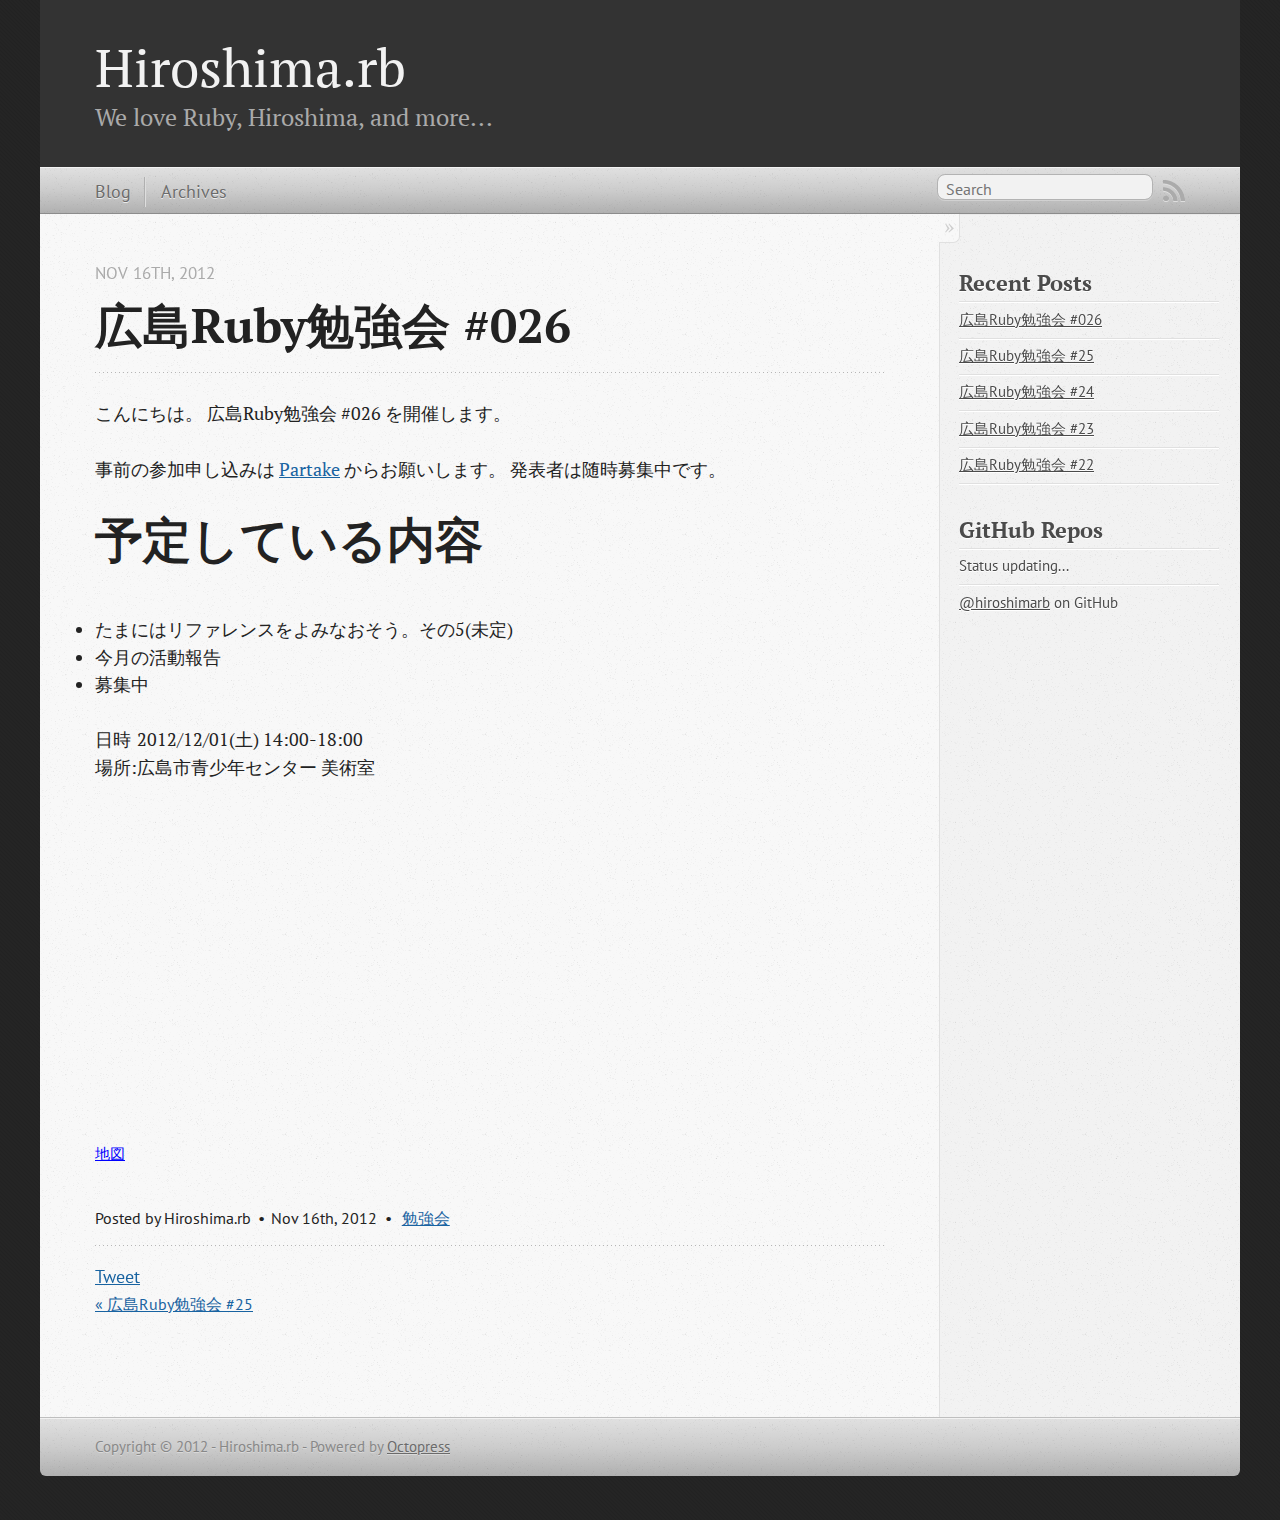
<file: blog/2012/11/16/hiroshimarb-26/index.html>
<!DOCTYPE html>
<!--[if IEMobile 7 ]><html class="no-js iem7"><![endif]-->
<!--[if lt IE 9]><html class="no-js lte-ie8"><![endif]-->
<!--[if (gt IE 8)|(gt IEMobile 7)|!(IEMobile)|!(IE)]><!--><html class="no-js" lang="en"><!--<![endif]-->
<head>
  <meta charset="utf-8">
  <title>広島Ruby勉強会 #026 - Hiroshima.rb</title>
  <meta name="author" content="Hiroshima.rb">

  
  <meta name="description" content="こんにちは。
広島Ruby勉強会 #026 を開催します。 事前の参加申し込みは Partake からお願いします。
発表者は随時募集中です。 予定している内容 たまにはリファレンスをよみなおそう。その5(未定)
今月の活動報告
募集中 日時 2012/12/01(土) 14:00-18:00 &hellip;">
  

  <!-- http://t.co/dKP3o1e -->
  <meta name="HandheldFriendly" content="True">
  <meta name="MobileOptimized" content="320">
  <meta name="viewport" content="width=device-width, initial-scale=1">

  
  <link rel="canonical" href="http://hiroshimarb.github.com/blog/2012/11/16/hiroshimarb-26">
  <link href="/favicon.png" rel="icon">
  <link href="/stylesheets/screen.css" media="screen, projection" rel="stylesheet" type="text/css">
  <script src="/javascripts/modernizr-2.0.js"></script>
  <script src="/javascripts/ender.js"></script>
  <script src="/javascripts/octopress.js" type="text/javascript"></script>
  <link href="/atom.xml" rel="alternate" title="Hiroshima.rb" type="application/atom+xml">
  <!--Fonts from Google"s Web font directory at http://google.com/webfonts -->
<link href="http://fonts.googleapis.com/css?family=PT+Serif:regular,italic,bold,bolditalic" rel="stylesheet" type="text/css">
<link href="http://fonts.googleapis.com/css?family=PT+Sans:regular,italic,bold,bolditalic" rel="stylesheet" type="text/css">

  

</head>

<body   >
  <header role="banner"><hgroup>
  <h1><a href="/">Hiroshima.rb</a></h1>
  
    <h2>We love Ruby, Hiroshima, and more...</h2>
  
</hgroup>

</header>
  <nav role="navigation"><ul class="subscription" data-subscription="rss">
  <li><a href="/atom.xml" rel="subscribe-rss" title="subscribe via RSS">RSS</a></li>
  
</ul>
  
<form action="http://google.com/search" method="get">
  <fieldset role="search">
    <input type="hidden" name="q" value="site:hiroshimarb.github.com" />
    <input class="search" type="text" name="q" results="0" placeholder="Search"/>
  </fieldset>
</form>
  
<ul class="main-navigation">
  <li><a href="/">Blog</a></li>
  <li><a href="/blog/archives">Archives</a></li>
</ul>

</nav>
  <div id="main">
    <div id="content">
      <div>
<article class="hentry" role="article">
  
  <header>
    
      <h1 class="entry-title">広島Ruby勉強会 #026</h1>
    
    
      <p class="meta">
        








  


<time datetime="2012-11-16T14:28:00+09:00" pubdate data-updated="true">Nov 16<span>th</span>, 2012</time>
        
      </p>
    
  </header>


<div class="entry-content"><p>こんにちは。
広島Ruby勉強会 #026 を開催します。</p>

<p>事前の参加申し込みは <a href="http://partake.in/events/75e5e01b-f586-474b-a6a3-d66ff4f12a40">Partake</a> からお願いします。
発表者は随時募集中です。</p>

<h1>予定している内容</h1>

<ul>
<li>たまにはリファレンスをよみなおそう。その5(未定)</li>
<li>今月の活動報告</li>
<li>募集中</li>
</ul>


<table>
<tr><td>日時  </td><td>2012/12/01(土) 14:00-18:00</td></tr>
<tr><td>場所: </td><td>広島市青少年センター 美術室</td>
</table>




<iframe width="425" height="350" frameborder="0" scrolling="no" marginheight="0" marginwidth="0" src="http://maps.google.co.jp/maps?ie=UTF8&amp;q=%E5%BA%83%E5%B3%B6%E5%B8%82%E9%9D%92%E5%B0%91%E5%B9%B4%E3%82%BB%E3%83%B3%E3%82%BF%E3%83%BC&amp;fb=1&amp;gl=jp&amp;hq=%E5%BA%83%E5%B3%B6%E5%B8%82%E9%9D%92%E5%B0%91%E5%B9%B4%E3%82%BB%E3%83%B3%E3%82%BF%E3%83%BC&amp;hnear=%E5%BA%83%E5%B3%B6%E5%B8%82%E9%9D%92%E5%B0%91%E5%B9%B4%E3%82%BB%E3%83%B3%E3%82%BF%E3%83%BC&amp;cid=0,0,1617776994803704521&amp;ll=34.397546,132.453762&amp;spn=0.006295,0.006295&amp;t=m&amp;iwloc=A&amp;brcurrent=3,0x355a98a0a350bb7d:0xee91cc6dbc9ae5d8,0&amp;output=embed"></iframe>


<br /><small><a href="http://maps.google.co.jp/maps?ie=UTF8&amp;q=%E5%BA%83%E5%B3%B6%E5%B8%82%E9%9D%92%E5%B0%91%E5%B9%B4%E3%82%BB%E3%83%B3%E3%82%BF%E3%83%BC&amp;fb=1&amp;gl=jp&amp;hq=%E5%BA%83%E5%B3%B6%E5%B8%82%E9%9D%92%E5%B0%91%E5%B9%B4%E3%82%BB%E3%83%B3%E3%82%BF%E3%83%BC&amp;hnear=%E5%BA%83%E5%B3%B6%E5%B8%82%E9%9D%92%E5%B0%91%E5%B9%B4%E3%82%BB%E3%83%B3%E3%82%BF%E3%83%BC&amp;cid=0,0,1617776994803704521&amp;ll=34.397546,132.453762&amp;spn=0.006295,0.006295&amp;t=m&amp;iwloc=A&amp;brcurrent=3,0x355a98a0a350bb7d:0xee91cc6dbc9ae5d8,0&amp;source=embed" style="color:#0000FF;text-align:left">地図</a></small>

</div>


  <footer>
    <p class="meta">
      
  

<span class="byline author vcard">Posted by <span class="fn">Hiroshima.rb</span></span>

      








  


<time datetime="2012-11-16T14:28:00+09:00" pubdate data-updated="true">Nov 16<span>th</span>, 2012</time>
      

<span class="categories">
  
    <a class='category' href='/blog/categories/勉強会/'>勉強会</a>
  
</span>


    </p>
    
      <div class="sharing">
  
  <a href="http://twitter.com/share" class="twitter-share-button" data-url="http://hiroshimarb.github.com/blog/2012/11/16/hiroshimarb-26/" data-via="" data-counturl="http://hiroshimarb.github.com/blog/2012/11/16/hiroshimarb-26/" >Tweet</a>
  
  
  <div class="g-plusone" data-size="medium"></div>
  
  
    <div class="fb-like" data-send="true" data-width="450" data-show-faces="false"></div>
  
</div>

    
    <p class="meta">
      
        <a class="basic-alignment left" href="/blog/2012/10/15/hiroshimarb-25/" title="Previous Post: 広島Ruby勉強会 #25">&laquo; 広島Ruby勉強会 #25</a>
      
      
    </p>
  </footer>
</article>

</div>

<aside class="sidebar">
  
    <section>
  <h1>Recent Posts</h1>
  <ul id="recent_posts">
    
      <li class="post">
        <a href="/blog/2012/11/16/hiroshimarb-26/">広島Ruby勉強会 #026</a>
      </li>
    
      <li class="post">
        <a href="/blog/2012/10/15/hiroshimarb-25/">広島Ruby勉強会 #25</a>
      </li>
    
      <li class="post">
        <a href="/blog/2012/09/19/hiroshimarb-24/">広島Ruby勉強会 #24</a>
      </li>
    
      <li class="post">
        <a href="/blog/2012/08/17/hiroshimarb-23/">広島Ruby勉強会 #23</a>
      </li>
    
      <li class="post">
        <a href="/blog/2012/07/19/hiroshmiarb-22/">広島Ruby勉強会 #22</a>
      </li>
    
  </ul>
</section>

<section>
  <h1>GitHub Repos</h1>
  <ul id="gh_repos">
    <li class="loading">Status updating...</li>
  </ul>
  
  <a href="https://github.com/hiroshimarb">@hiroshimarb</a> on GitHub
  
  <script type="text/javascript">
    $.domReady(function(){
        if (!window.jXHR){
            var jxhr = document.createElement('script');
            jxhr.type = 'text/javascript';
            jxhr.src = '/javascripts/libs/jXHR.js';
            var s = document.getElementsByTagName('script')[0];
            s.parentNode.insertBefore(jxhr, s);
        }

        github.showRepos({
            user: 'hiroshimarb',
            count: 0,
            skip_forks: true,
            target: '#gh_repos'
        });
    });
  </script>
  <script src="/javascripts/github.js" type="text/javascript"> </script>
</section>






  
</aside>


    </div>
  </div>
  <footer role="contentinfo"><p>
  Copyright &copy; 2012 - Hiroshima.rb -
  <span class="credit">Powered by <a href="http://octopress.org">Octopress</a></span>
</p>

</footer>
  



<div id="fb-root"></div>
<script>(function(d, s, id) {
  var js, fjs = d.getElementsByTagName(s)[0];
  if (d.getElementById(id)) {return;}
  js = d.createElement(s); js.id = id;
  js.src = "//connect.facebook.net/en_US/all.js#appId=212934732101925&xfbml=1";
  fjs.parentNode.insertBefore(js, fjs);
}(document, 'script', 'facebook-jssdk'));</script>



  <script type="text/javascript">
    (function() {
      var script = document.createElement('script'); script.type = 'text/javascript'; script.async = true;
      script.src = 'https://apis.google.com/js/plusone.js';
      var s = document.getElementsByTagName('script')[0]; s.parentNode.insertBefore(script, s);
    })();
  </script>



  <script type="text/javascript">
    (function(){
      var twitterWidgets = document.createElement('script');
      twitterWidgets.type = 'text/javascript';
      twitterWidgets.async = true;
      twitterWidgets.src = 'http://platform.twitter.com/widgets.js';
      document.getElementsByTagName('head')[0].appendChild(twitterWidgets);
    })();
  </script>





</body>
</html>
</file>
<file: stylesheets/screen.css>
html,body,div,span,applet,object,iframe,h1,h2,h3,h4,h5,h6,p,blockquote,pre,a,abbr,acronym,address,big,cite,code,del,dfn,em,img,ins,kbd,q,s,samp,small,strike,strong,sub,sup,tt,var,b,u,i,center,dl,dt,dd,ol,ul,li,fieldset,form,label,legend,table,caption,tbody,tfoot,thead,tr,th,td,article,aside,canvas,details,embed,figure,figcaption,footer,header,hgroup,menu,nav,output,ruby,section,summary,time,mark,audio,video{margin:0;padding:0;border:0;font-size:100%;font:inherit;vertical-align:baseline}body{line-height:1}ol,ul{list-style:none}table{border-collapse:collapse;border-spacing:0}caption,th,td{text-align:left;font-weight:normal;vertical-align:middle}q,blockquote{quotes:none}q:before,q:after,blockquote:before,blockquote:after{content:"";content:none}a img{border:none}article,aside,details,figcaption,figure,footer,header,hgroup,menu,nav,section,summary{display:block}article,aside,details,figcaption,figure,footer,header,hgroup,menu,nav,section,summary{display:block}a{color:#1863a1}a:visited{color:#751590}a:focus{color:#0181eb}a:hover{color:#0181eb}a:active{color:#01579f}aside.sidebar a{color:#1863a1}aside.sidebar a:focus{color:#0181eb}aside.sidebar a:hover{color:#0181eb}aside.sidebar a:active{color:#01579f}a{-moz-transition:color 0.3s;-webkit-transition:color 0.3s;-o-transition:color 0.3s;transition:color 0.3s}html{background:#252525 url('/images/line-tile.png?1338109587') top left}body > div{background:#f2f2f2 url('/images/noise.png?1338109587') top left;border-bottom:1px solid #bfbfbf}body > div > div{background:#f8f8f8 url('/images/noise.png?1338109587') top left;border-right:1px solid #e0e0e0}.heading,body > header h1,h1,h2,h3,h4,h5,h6{font-family:"PT Serif", "Georgia", "Helvetica Neue", Arial, sans-serif}.sans,body > header h2,body > nav form .search,body > nav a,article header p.meta,article > footer,#content .blog-index footer,html .gist .gist-file .gist-meta,#blog-archives a.category,#blog-archives time,aside.sidebar section,body > footer{font-family:"PT Sans", "Helvetica Neue", Arial, sans-serif}.serif,body,#content .blog-index a[rel=full-article]{font-family:"PT Serif", Georgia, Times, "Times New Roman", serif}.mono,pre,code,tt,p code,li code{font-family:Menlo, Monaco, "Andale Mono", "lucida console", "Courier New", monospace}body > header h1{font-size:2.2em;font-family:"PT Serif", "Georgia", "Helvetica Neue", Arial, sans-serif;font-weight:normal;line-height:1.2em;margin-bottom:0.6667em}body > header h2{font-family:"PT Serif", "Georgia", "Helvetica Neue", Arial, sans-serif}body{line-height:1.5em;color:#222}h1{font-size:2.2em;line-height:1.2em}@media only screen and (min-width: 992px){body{font-size:1.15em}h1{font-size:2.6em;line-height:1.2em}}h1,h2,h3,h4,h5,h6{text-rendering:optimizelegibility;margin-bottom:1em;font-weight:bold}h2,section h1{font-size:1.5em}h3,section h2,section section h1{font-size:1.3em}h4,section h3,section section h2,section section section h1{font-size:1em}h5,section h4,section section h3{font-size:.9em}h6,section h5,section section h4,section section section h3{font-size:.8em}p,blockquote,ul,ol{margin-bottom:1.5em}ul{list-style-type:disc}ul ul{list-style-type:circle;margin-bottom:0px}ul ul ul{list-style-type:square;margin-bottom:0px}ol{list-style-type:decimal}ol ol{list-style-type:lower-alpha;margin-bottom:0px}ol ol ol{list-style-type:lower-roman;margin-bottom:0px}ul,ul ul,ul ol,ol,ol ul,ol ol{margin-left:1.3em}strong{font-weight:bold}em{font-style:italic}sup,sub{font-size:0.8em;position:relative;display:inline-block}sup{top:-0.5em}sub{bottom:-0.5em}q{font-style:italic}q:before{content:"\201C"}q:after{content:"\201D"}em,dfn{font-style:italic}strong,dfn{font-weight:bold}del,s{text-decoration:line-through}abbr,acronym{border-bottom:1px dotted;cursor:help}sub,sup{line-height:0}hr{margin-bottom:0.2em}small{font-size:.8em}big{font-size:1.2em}blockquote{font-style:italic;position:relative;font-size:1.2em;line-height:1.5em;padding-left:1em;border-left:4px solid rgba(170,170,170,0.5)}blockquote cite{font-style:italic}blockquote cite a{color:#aaa !important;word-wrap:break-word}blockquote cite:before{content:'\2014';padding-right:.3em;padding-left:.3em;color:#aaa}@media only screen and (min-width: 992px){blockquote{padding-left:1.5em;border-left-width:4px}}.pullquote-right:before,.pullquote-left:before{padding:0;border:none;content:attr(data-pullquote);float:right;width:45%;margin:.5em 0 1em 1.5em;position:relative;top:7px;font-size:1.4em;line-height:1.45em}.pullquote-left:before{float:left;margin:.5em 1.5em 1em 0}.force-wrap,article a,aside.sidebar a{white-space:-moz-pre-wrap;white-space:-pre-wrap;white-space:-o-pre-wrap;white-space:pre-wrap;word-wrap:break-word}.group,body > header,body > nav,body > footer,body #content > article,body #content > div > article,body #content > div > section,body div.pagination,aside.sidebar,#main,#content,.collapse-sidebar aside.sidebar{*zoom:1}.group:after,body > header:after,body > nav:after,body > footer:after,body #content > article:after,body #content > div > article:after,body #content > div > section:after,body div.pagination:after,aside.sidebar:after,#main:after,#content:after,.collapse-sidebar aside.sidebar:after{content:"";display:table;clear:both}body{-webkit-text-size-adjust:none;max-width:1200px;position:relative;margin:0 auto}body > header,body > nav,body > footer,body #content > article,body #content > div > article,body #content > div > section{padding-left:18px;padding-right:18px}@media only screen and (min-width: 480px){body > header,body > nav,body > footer,body #content > article,body #content > div > article,body #content > div > section{padding-left:25px;padding-right:25px}}@media only screen and (min-width: 768px){body > header,body > nav,body > footer,body #content > article,body #content > div > article,body #content > div > section{padding-left:35px;padding-right:35px}}@media only screen and (min-width: 992px){body > header,body > nav,body > footer,body #content > article,body #content > div > article,body #content > div > section{padding-left:55px;padding-right:55px}}body div.pagination{margin-left:18px;margin-right:18px}@media only screen and (min-width: 480px){body div.pagination{margin-left:25px;margin-right:25px}}@media only screen and (min-width: 768px){body div.pagination{margin-left:35px;margin-right:35px}}@media only screen and (min-width: 992px){body div.pagination{margin-left:55px;margin-right:55px}}body > header{font-size:1em;padding-top:1.5em;padding-bottom:1.5em}#content{overflow:hidden}#content > div,#content > article{width:100%}aside.sidebar{float:none;padding:0 18px 1px;background-color:#f7f7f7;border-top:1px solid #e0e0e0}.flex-content,article img,article video,article .flash-video,aside.sidebar img{max-width:100%;height:auto}.basic-alignment.left,article img.left,article video.left,article .left.flash-video,aside.sidebar img.left{float:left;margin-right:1.5em}.basic-alignment.right,article img.right,article video.right,article .right.flash-video,aside.sidebar img.right{float:right;margin-left:1.5em}.basic-alignment.center,article img.center,article video.center,article .center.flash-video,aside.sidebar img.center{display:block;margin:0 auto 1.5em}.basic-alignment.left,article img.left,article video.left,article .left.flash-video,aside.sidebar img.left,.basic-alignment.right,article img.right,article video.right,article .right.flash-video,aside.sidebar img.right{margin-bottom:.8em}.toggle-sidebar,.no-sidebar .toggle-sidebar{display:none}@media only screen and (min-width: 750px){body.sidebar-footer aside.sidebar{float:none;width:auto;clear:left;margin:0;padding:0 35px 1px;background-color:#f7f7f7;border-top:1px solid #eaeaea}body.sidebar-footer aside.sidebar section.odd,body.sidebar-footer aside.sidebar section.even{float:left;width:48%}body.sidebar-footer aside.sidebar section.odd{margin-left:0}body.sidebar-footer aside.sidebar section.even{margin-left:4%}body.sidebar-footer aside.sidebar.thirds section{width:30%;margin-left:5%}body.sidebar-footer aside.sidebar.thirds section.first{margin-left:0;clear:both}}body.sidebar-footer #content{margin-right:0px}body.sidebar-footer .toggle-sidebar{display:none}@media only screen and (min-width: 550px){body > header{font-size:1em}}@media only screen and (min-width: 750px){aside.sidebar{float:none;width:auto;clear:left;margin:0;padding:0 35px 1px;background-color:#f7f7f7;border-top:1px solid #eaeaea}aside.sidebar section.odd,aside.sidebar section.even{float:left;width:48%}aside.sidebar section.odd{margin-left:0}aside.sidebar section.even{margin-left:4%}aside.sidebar.thirds section{width:30%;margin-left:5%}aside.sidebar.thirds section.first{margin-left:0;clear:both}}@media only screen and (min-width: 768px){body{-webkit-text-size-adjust:auto}body > header{font-size:1.2em}#main{padding:0;margin:0 auto}#content{overflow:visible;margin-right:240px;position:relative}.no-sidebar #content{margin-right:0;border-right:0}.collapse-sidebar #content{margin-right:20px}#content > div,#content > article{padding-top:17.5px;padding-bottom:17.5px;float:left}aside.sidebar{width:210px;padding:0 15px 15px;background:none;clear:none;float:left;margin:0 -100% 0 0}aside.sidebar section{width:auto;margin-left:0}aside.sidebar section.odd,aside.sidebar section.even{float:none;width:auto;margin-left:0}.collapse-sidebar aside.sidebar{float:none;width:auto;clear:left;margin:0;padding:0 35px 1px;background-color:#f7f7f7;border-top:1px solid #eaeaea}.collapse-sidebar aside.sidebar section.odd,.collapse-sidebar aside.sidebar section.even{float:left;width:48%}.collapse-sidebar aside.sidebar section.odd{margin-left:0}.collapse-sidebar aside.sidebar section.even{margin-left:4%}.collapse-sidebar aside.sidebar.thirds section{width:30%;margin-left:5%}.collapse-sidebar aside.sidebar.thirds section.first{margin-left:0;clear:both}}@media only screen and (min-width: 992px){body > header{font-size:1.3em}#content{margin-right:300px}#content > div,#content > article{padding-top:27.5px;padding-bottom:27.5px}aside.sidebar{width:260px;padding:1.2em 20px 20px}.collapse-sidebar aside.sidebar{padding-left:55px;padding-right:55px}}@media only screen and (min-width: 768px){ul,ol{margin-left:0}}body > header{background:#333}body > header h1{display:inline-block;margin:0}body > header h1 a,body > header h1 a:visited,body > header h1 a:hover{color:#f2f2f2;text-decoration:none}body > header h2{margin:.2em 0 0;font-size:1em;color:#aaa;font-weight:normal}body > nav{position:relative;background-color:#ccc;background:url('/images/noise.png?1338109587'),-webkit-gradient(linear, 50% 0%, 50% 100%, color-stop(0%, #e0e0e0), color-stop(50%, #cccccc), color-stop(100%, #b0b0b0));background:url('/images/noise.png?1338109587'),-webkit-linear-gradient(#e0e0e0,#cccccc,#b0b0b0);background:url('/images/noise.png?1338109587'),-moz-linear-gradient(#e0e0e0,#cccccc,#b0b0b0);background:url('/images/noise.png?1338109587'),-o-linear-gradient(#e0e0e0,#cccccc,#b0b0b0);background:url('/images/noise.png?1338109587'),-ms-linear-gradient(#e0e0e0,#cccccc,#b0b0b0);background:url('/images/noise.png?1338109587'),linear-gradient(#e0e0e0,#cccccc,#b0b0b0);border-top:1px solid #f2f2f2;border-bottom:1px solid #8c8c8c;padding-top:.35em;padding-bottom:.35em}body > nav form{-moz-background-clip:padding;-webkit-background-clip:padding;-o-background-clip:padding-box;-ms-background-clip:padding-box;-khtml-background-clip:padding-box;background-clip:padding-box;margin:0;padding:0}body > nav form .search{padding:.3em .5em 0;font-size:.85em;line-height:1.1em;width:95%;-moz-border-radius:0.5em;-webkit-border-radius:0.5em;-o-border-radius:0.5em;-ms-border-radius:0.5em;-khtml-border-radius:0.5em;border-radius:0.5em;-moz-background-clip:padding;-webkit-background-clip:padding;-o-background-clip:padding-box;-ms-background-clip:padding-box;-khtml-background-clip:padding-box;background-clip:padding-box;-moz-box-shadow:#d1d1d1 0 1px;-webkit-box-shadow:#d1d1d1 0 1px;-o-box-shadow:#d1d1d1 0 1px;box-shadow:#d1d1d1 0 1px;background-color:#f2f2f2;border:1px solid #b3b3b3;color:#888}body > nav form .search:focus{color:#444;border-color:#80b1df;-moz-box-shadow:#80b1df 0 0 4px,#80b1df 0 0 3px inset;-webkit-box-shadow:#80b1df 0 0 4px,#80b1df 0 0 3px inset;-o-box-shadow:#80b1df 0 0 4px,#80b1df 0 0 3px inset;box-shadow:#80b1df 0 0 4px,#80b1df 0 0 3px inset;background-color:#fff;outline:none}body > nav fieldset[role=search]{float:right;width:48%}body > nav fieldset.mobile-nav{float:left;width:48%}body > nav fieldset.mobile-nav select{width:100%;font-size:.8em;border:1px solid #888}body > nav ul{display:none}@media only screen and (min-width: 550px){body > nav{font-size:.9em}body > nav ul{margin:0;padding:0;border:0;overflow:hidden;*zoom:1;float:left;display:block;padding-top:.15em}body > nav ul li{list-style-image:none;list-style-type:none;margin-left:0px;white-space:nowrap;display:inline;float:left;padding-left:0;padding-right:0}body > nav ul li:first-child,body > nav ul li.first{padding-left:0}body > nav ul li:last-child{padding-right:0}body > nav ul li.last{padding-right:0}body > nav ul.subscription{margin-left:.8em;float:right}body > nav ul.subscription li:last-child a{padding-right:0}body > nav ul li{margin:0}body > nav a{color:#6b6b6b;text-shadow:#ebebeb 0 1px;float:left;text-decoration:none;font-size:1.1em;padding:.1em 0;line-height:1.5em}body > nav a:visited{color:#6b6b6b}body > nav a:hover{color:#2b2b2b}body > nav li + li{border-left:1px solid #b0b0b0;margin-left:.8em}body > nav li + li a{padding-left:.8em;border-left:1px solid #dedede}body > nav form{float:right;text-align:left;padding-left:.8em;width:175px}body > nav form .search{width:93%;font-size:.95em;line-height:1.2em}body > nav ul[data-subscription$=email] + form{width:97px}body > nav ul[data-subscription$=email] + form .search{width:91%}body > nav fieldset.mobile-nav{display:none}body > nav fieldset[role=search]{width:99%}}@media only screen and (min-width: 992px){body > nav form{width:215px}body > nav ul[data-subscription$=email] + form{width:147px}}.no-placeholder body > nav .search{background:#f2f2f2 url('/images/search.png?1338109587') 0.3em 0.25em no-repeat;text-indent:1.3em}@media only screen and (min-width: 550px){.maskImage body > nav ul[data-subscription$=email] + form{width:123px}}@media only screen and (min-width: 992px){.maskImage body > nav ul[data-subscription$=email] + form{width:173px}}.maskImage ul.subscription{position:relative;top:.2em}.maskImage ul.subscription li,.maskImage ul.subscription a{border:0;padding:0}.maskImage a[rel=subscribe-rss]{position:relative;top:0px;text-indent:-999999em;background-color:#dedede;border:0;padding:0}.maskImage a[rel=subscribe-rss],.maskImage a[rel=subscribe-rss]:after{-moz-mask-image:url('/images/rss.png?1338109587');-webkit-mask-image:url('/images/rss.png?1338109587');-o-mask-image:url('/images/rss.png?1338109587');-ms-mask-image:url('/images/rss.png?1338109587');-khtml-mask-image:url('/images/rss.png?1338109587');mask-image:url('/images/rss.png?1338109587');-moz-mask-repeat:no-repeat;-webkit-mask-repeat:no-repeat;-o-mask-repeat:no-repeat;-ms-mask-repeat:no-repeat;-khtml-mask-repeat:no-repeat;mask-repeat:no-repeat;width:22px;height:22px}.maskImage a[rel=subscribe-rss]:after{content:"";position:absolute;top:-1px;left:0;background-color:#ababab}.maskImage a[rel=subscribe-rss]:hover:after{background-color:#9e9e9e}.maskImage a[rel=subscribe-email]{position:relative;top:0px;text-indent:-999999em;background-color:#dedede;border:0;padding:0}.maskImage a[rel=subscribe-email],.maskImage a[rel=subscribe-email]:after{-moz-mask-image:url('/images/email.png?1338109587');-webkit-mask-image:url('/images/email.png?1338109587');-o-mask-image:url('/images/email.png?1338109587');-ms-mask-image:url('/images/email.png?1338109587');-khtml-mask-image:url('/images/email.png?1338109587');mask-image:url('/images/email.png?1338109587');-moz-mask-repeat:no-repeat;-webkit-mask-repeat:no-repeat;-o-mask-repeat:no-repeat;-ms-mask-repeat:no-repeat;-khtml-mask-repeat:no-repeat;mask-repeat:no-repeat;width:28px;height:22px}.maskImage a[rel=subscribe-email]:after{content:"";position:absolute;top:-1px;left:0;background-color:#ababab}.maskImage a[rel=subscribe-email]:hover:after{background-color:#9e9e9e}article{padding-top:1em}article header{position:relative;padding-top:2em;padding-bottom:1em;margin-bottom:1em;background:url('[data-uri]') bottom left repeat-x}article header h1{margin:0}article header h1 a{text-decoration:none}article header h1 a:hover{text-decoration:underline}article header p{font-size:.9em;color:#aaa;margin:0}article header p.meta{text-transform:uppercase;position:absolute;top:0}@media only screen and (min-width: 768px){article header{margin-bottom:1.5em;padding-bottom:1em;background:url('[data-uri]') bottom left repeat-x}}article h2{padding-top:0.8em;background:url('[data-uri]') top left repeat-x}.entry-content article h2:first-child,article header + h2{padding-top:0}article h2:first-child,article header + h2{background:none}article .feature{padding-top:.5em;margin-bottom:1em;padding-bottom:1em;background:url('[data-uri]') bottom left repeat-x;font-size:2.0em;font-style:italic;line-height:1.3em}article img,article video,article .flash-video{-moz-border-radius:0.3em;-webkit-border-radius:0.3em;-o-border-radius:0.3em;-ms-border-radius:0.3em;-khtml-border-radius:0.3em;border-radius:0.3em;-moz-box-shadow:rgba(0,0,0,0.15) 0 1px 4px;-webkit-box-shadow:rgba(0,0,0,0.15) 0 1px 4px;-o-box-shadow:rgba(0,0,0,0.15) 0 1px 4px;box-shadow:rgba(0,0,0,0.15) 0 1px 4px;-moz-box-sizing:border-box;-webkit-box-sizing:border-box;-ms-box-sizing:border-box;box-sizing:border-box;border:white 0.5em solid}article video,article .flash-video{margin:0 auto 1.5em}article video{display:block;width:100%}article .flash-video > div{position:relative;display:block;padding-bottom:56.25%;padding-top:1px;height:0;overflow:hidden}article .flash-video > div iframe,article .flash-video > div object,article .flash-video > div embed{position:absolute;top:0;left:0;width:100%;height:100%}article > footer{padding-bottom:2.5em;margin-top:2em}article > footer p.meta{margin-bottom:.8em;font-size:.85em;clear:both;overflow:hidden}.blog-index article + article{background:url('[data-uri]') top left repeat-x}#content .blog-index{padding-top:0;padding-bottom:0}#content .blog-index article{padding-top:2em}#content .blog-index article header{background:none;padding-bottom:0}#content .blog-index article h1{font-size:2.2em}#content .blog-index article h1 a{color:inherit}#content .blog-index article h1 a:hover{color:#0181eb}#content .blog-index a[rel=full-article]{background:#ebebeb;display:inline-block;padding:.4em .8em;margin-right:.5em;text-decoration:none;color:#666;-moz-transition:background-color 0.5s;-webkit-transition:background-color 0.5s;-o-transition:background-color 0.5s;transition:background-color 0.5s}#content .blog-index a[rel=full-article]:hover{background:#0181eb;text-shadow:none;color:#f8f8f8}#content .blog-index footer{margin-top:1em}.separator,article > footer .byline + time:before,article > footer time + time:before,article > footer .comments:before,article > footer .byline ~ .categories:before{content:"\2022 ";padding:0 .4em 0 .2em;display:inline-block}#content div.pagination{text-align:center;font-size:.95em;position:relative;background:url('[data-uri]') top left repeat-x;padding-top:1.5em;padding-bottom:1.5em}#content div.pagination a{text-decoration:none;color:#aaa}#content div.pagination a.prev{position:absolute;left:0}#content div.pagination a.next{position:absolute;right:0}#content div.pagination a:hover{color:#0181eb}#content div.pagination a[href*=archive]:before,#content div.pagination a[href*=archive]:after{content:'\2014';padding:0 .3em}p.meta + .sharing{padding-top:1em;padding-left:0;background:url('[data-uri]') top left repeat-x}#fb-root{display:none}.highlight,html .gist .gist-file .gist-syntax .gist-highlight{border:1px solid #05232b !important}.highlight table td.code,html .gist .gist-file .gist-syntax .gist-highlight table td.code{width:100%}.highlight .line-numbers,html .gist .gist-file .gist-syntax .gist-highlight .line-numbers{text-align:right;font-size:13px;line-height:1.45em;background:#073642 url('/images/noise.png?1338109587') top left !important;border-right:1px solid #00232c !important;-moz-box-shadow:#083e4b -1px 0 inset;-webkit-box-shadow:#083e4b -1px 0 inset;-o-box-shadow:#083e4b -1px 0 inset;box-shadow:#083e4b -1px 0 inset;text-shadow:#021014 0 -1px;padding:.8em !important;-moz-border-radius:0;-webkit-border-radius:0;-o-border-radius:0;-ms-border-radius:0;-khtml-border-radius:0;border-radius:0}.highlight .line-numbers span,html .gist .gist-file .gist-syntax .gist-highlight .line-numbers span{color:#586e75 !important}figure.code,.gist-file,pre{-moz-box-shadow:rgba(0,0,0,0.06) 0 0 10px;-webkit-box-shadow:rgba(0,0,0,0.06) 0 0 10px;-o-box-shadow:rgba(0,0,0,0.06) 0 0 10px;box-shadow:rgba(0,0,0,0.06) 0 0 10px}figure.code .highlight pre,.gist-file .highlight pre,pre .highlight pre{-moz-box-shadow:none;-webkit-box-shadow:none;-o-box-shadow:none;box-shadow:none}html .gist .gist-file{margin-bottom:1.8em;position:relative;border:none;padding-top:26px !important}html .gist .gist-file .gist-syntax{border-bottom:0 !important;background:none !important}html .gist .gist-file .gist-syntax .gist-highlight{background:#002b36 !important}html .gist .gist-file .gist-meta{padding:.6em 0.8em;border:1px solid #083e4b !important;color:#586e75;font-size:.7em !important;background:#073642 url('/images/noise.png?1338109587') top left;line-height:1.5em}html .gist .gist-file .gist-meta a{color:#75878b !important;text-decoration:none}html .gist .gist-file .gist-meta a:hover{text-decoration:underline}html .gist .gist-file .gist-meta a:hover{color:#93a1a1 !important}html .gist .gist-file .gist-meta a[href*='#file']{position:absolute;top:0;left:0;right:-10px;color:#474747 !important}html .gist .gist-file .gist-meta a[href*='#file']:hover{color:#1863a1 !important}html .gist .gist-file .gist-meta a[href*=raw]{top:.4em}pre{background:#002b36 url('/images/noise.png?1338109587') top left;-moz-border-radius:0.4em;-webkit-border-radius:0.4em;-o-border-radius:0.4em;-ms-border-radius:0.4em;-khtml-border-radius:0.4em;border-radius:0.4em;border:1px solid #05232b;line-height:1.45em;font-size:13px;margin-bottom:2.1em;padding:.8em 1em;color:#93a1a1;overflow:auto}h3.filename + pre{-moz-border-radius-topleft:0px;-webkit-border-top-left-radius:0px;-o-border-top-left-radius:0px;-ms-border-top-left-radius:0px;-khtml-border-top-left-radius:0px;border-top-left-radius:0px;-moz-border-radius-topright:0px;-webkit-border-top-right-radius:0px;-o-border-top-right-radius:0px;-ms-border-top-right-radius:0px;-khtml-border-top-right-radius:0px;border-top-right-radius:0px}p code,li code{display:inline-block;white-space:no-wrap;background:#fff;font-size:.8em;line-height:1.5em;color:#555;border:1px solid #ddd;-moz-border-radius:0.4em;-webkit-border-radius:0.4em;-o-border-radius:0.4em;-ms-border-radius:0.4em;-khtml-border-radius:0.4em;border-radius:0.4em;padding:0 .3em;margin:-1px 0}p pre code,li pre code{font-size:1em !important;background:none;border:none}.pre-code,html .gist .gist-file .gist-syntax .gist-highlight pre,.highlight code{font-family:Menlo,Monaco,"Andale Mono","lucida console","Courier New",monospace !important;overflow:scroll;overflow-y:hidden;display:block;padding:.8em !important;overflow-x:auto;line-height:1.45em;background:#002b36 url('/images/noise.png?1338109587') top left !important;color:#93a1a1 !important}.pre-code *::-moz-selection,html .gist .gist-file .gist-syntax .gist-highlight pre *::-moz-selection,.highlight code *::-moz-selection{background:#386774;color:inherit;text-shadow:#002b36 0 1px}.pre-code *::-webkit-selection,html .gist .gist-file .gist-syntax .gist-highlight pre *::-webkit-selection,.highlight code *::-webkit-selection{background:#386774;color:inherit;text-shadow:#002b36 0 1px}.pre-code *::selection,html .gist .gist-file .gist-syntax .gist-highlight pre *::selection,.highlight code *::selection{background:#386774;color:inherit;text-shadow:#002b36 0 1px}.pre-code span,html .gist .gist-file .gist-syntax .gist-highlight pre span,.highlight code span{color:#93a1a1 !important}.pre-code span,html .gist .gist-file .gist-syntax .gist-highlight pre span,.highlight code span{font-style:normal !important;font-weight:normal !important}.pre-code .c,html .gist .gist-file .gist-syntax .gist-highlight pre .c,.highlight code .c{color:#586e75 !important;font-style:italic !important}.pre-code .cm,html .gist .gist-file .gist-syntax .gist-highlight pre .cm,.highlight code .cm{color:#586e75 !important;font-style:italic !important}.pre-code .cp,html .gist .gist-file .gist-syntax .gist-highlight pre .cp,.highlight code .cp{color:#586e75 !important;font-style:italic !important}.pre-code .c1,html .gist .gist-file .gist-syntax .gist-highlight pre .c1,.highlight code .c1{color:#586e75 !important;font-style:italic !important}.pre-code .cs,html .gist .gist-file .gist-syntax .gist-highlight pre .cs,.highlight code .cs{color:#586e75 !important;font-weight:bold !important;font-style:italic !important}.pre-code .err,html .gist .gist-file .gist-syntax .gist-highlight pre .err,.highlight code .err{color:#dc322f !important;background:none !important}.pre-code .k,html .gist .gist-file .gist-syntax .gist-highlight pre .k,.highlight code .k{color:#cb4b16 !important}.pre-code .o,html .gist .gist-file .gist-syntax .gist-highlight pre .o,.highlight code .o{color:#93a1a1 !important;font-weight:bold !important}.pre-code .p,html .gist .gist-file .gist-syntax .gist-highlight pre .p,.highlight code .p{color:#93a1a1 !important}.pre-code .ow,html .gist .gist-file .gist-syntax .gist-highlight pre .ow,.highlight code .ow{color:#2aa198 !important;font-weight:bold !important}.pre-code .gd,html .gist .gist-file .gist-syntax .gist-highlight pre .gd,.highlight code .gd{color:#93a1a1 !important;background-color:#372c34 !important;display:inline-block}.pre-code .gd .x,html .gist .gist-file .gist-syntax .gist-highlight pre .gd .x,.highlight code .gd .x{color:#93a1a1 !important;background-color:#4d2d33 !important;display:inline-block}.pre-code .ge,html .gist .gist-file .gist-syntax .gist-highlight pre .ge,.highlight code .ge{color:#93a1a1 !important;font-style:italic !important}.pre-code .gh,html .gist .gist-file .gist-syntax .gist-highlight pre .gh,.highlight code .gh{color:#586e75 !important}.pre-code .gi,html .gist .gist-file .gist-syntax .gist-highlight pre .gi,.highlight code .gi{color:#93a1a1 !important;background-color:#1a412b !important;display:inline-block}.pre-code .gi .x,html .gist .gist-file .gist-syntax .gist-highlight pre .gi .x,.highlight code .gi .x{color:#93a1a1 !important;background-color:#355720 !important;display:inline-block}.pre-code .gs,html .gist .gist-file .gist-syntax .gist-highlight pre .gs,.highlight code .gs{color:#93a1a1 !important;font-weight:bold !important}.pre-code .gu,html .gist .gist-file .gist-syntax .gist-highlight pre .gu,.highlight code .gu{color:#6c71c4 !important}.pre-code .kc,html .gist .gist-file .gist-syntax .gist-highlight pre .kc,.highlight code .kc{color:#859900 !important;font-weight:bold !important}.pre-code .kd,html .gist .gist-file .gist-syntax .gist-highlight pre .kd,.highlight code .kd{color:#268bd2 !important}.pre-code .kp,html .gist .gist-file .gist-syntax .gist-highlight pre .kp,.highlight code .kp{color:#cb4b16 !important;font-weight:bold !important}.pre-code .kr,html .gist .gist-file .gist-syntax .gist-highlight pre .kr,.highlight code .kr{color:#d33682 !important;font-weight:bold !important}.pre-code .kt,html .gist .gist-file .gist-syntax .gist-highlight pre .kt,.highlight code .kt{color:#2aa198 !important}.pre-code .n,html .gist .gist-file .gist-syntax .gist-highlight pre .n,.highlight code .n{color:#268bd2 !important}.pre-code .na,html .gist .gist-file .gist-syntax .gist-highlight pre .na,.highlight code .na{color:#268bd2 !important}.pre-code .nb,html .gist .gist-file .gist-syntax .gist-highlight pre .nb,.highlight code .nb{color:#859900 !important}.pre-code .nc,html .gist .gist-file .gist-syntax .gist-highlight pre .nc,.highlight code .nc{color:#d33682 !important}.pre-code .no,html .gist .gist-file .gist-syntax .gist-highlight pre .no,.highlight code .no{color:#b58900 !important}.pre-code .nl,html .gist .gist-file .gist-syntax .gist-highlight pre .nl,.highlight code .nl{color:#859900 !important}.pre-code .ne,html .gist .gist-file .gist-syntax .gist-highlight pre .ne,.highlight code .ne{color:#268bd2 !important;font-weight:bold !important}.pre-code .nf,html .gist .gist-file .gist-syntax .gist-highlight pre .nf,.highlight code .nf{color:#268bd2 !important;font-weight:bold !important}.pre-code .nn,html .gist .gist-file .gist-syntax .gist-highlight pre .nn,.highlight code .nn{color:#b58900 !important}.pre-code .nt,html .gist .gist-file .gist-syntax .gist-highlight pre .nt,.highlight code .nt{color:#268bd2 !important;font-weight:bold !important}.pre-code .nx,html .gist .gist-file .gist-syntax .gist-highlight pre .nx,.highlight code .nx{color:#b58900 !important}.pre-code .vg,html .gist .gist-file .gist-syntax .gist-highlight pre .vg,.highlight code .vg{color:#268bd2 !important}.pre-code .vi,html .gist .gist-file .gist-syntax .gist-highlight pre .vi,.highlight code .vi{color:#268bd2 !important}.pre-code .nv,html .gist .gist-file .gist-syntax .gist-highlight pre .nv,.highlight code .nv{color:#268bd2 !important}.pre-code .mf,html .gist .gist-file .gist-syntax .gist-highlight pre .mf,.highlight code .mf{color:#2aa198 !important}.pre-code .m,html .gist .gist-file .gist-syntax .gist-highlight pre .m,.highlight code .m{color:#2aa198 !important}.pre-code .mh,html .gist .gist-file .gist-syntax .gist-highlight pre .mh,.highlight code .mh{color:#2aa198 !important}.pre-code .mi,html .gist .gist-file .gist-syntax .gist-highlight pre .mi,.highlight code .mi{color:#2aa198 !important}.pre-code .s,html .gist .gist-file .gist-syntax .gist-highlight pre .s,.highlight code .s{color:#2aa198 !important}.pre-code .sd,html .gist .gist-file .gist-syntax .gist-highlight pre .sd,.highlight code .sd{color:#2aa198 !important}.pre-code .s2,html .gist .gist-file .gist-syntax .gist-highlight pre .s2,.highlight code .s2{color:#2aa198 !important}.pre-code .se,html .gist .gist-file .gist-syntax .gist-highlight pre .se,.highlight code .se{color:#dc322f !important}.pre-code .si,html .gist .gist-file .gist-syntax .gist-highlight pre .si,.highlight code .si{color:#268bd2 !important}.pre-code .sr,html .gist .gist-file .gist-syntax .gist-highlight pre .sr,.highlight code .sr{color:#2aa198 !important}.pre-code .s1,html .gist .gist-file .gist-syntax .gist-highlight pre .s1,.highlight code .s1{color:#2aa198 !important}.pre-code div .gd,html .gist .gist-file .gist-syntax .gist-highlight pre div .gd,.highlight code div .gd,.pre-code div .gd .x,html .gist .gist-file .gist-syntax .gist-highlight pre div .gd .x,.highlight code div .gd .x,.pre-code div .gi,html .gist .gist-file .gist-syntax .gist-highlight pre div .gi,.highlight code div .gi,.pre-code div .gi .x,html .gist .gist-file .gist-syntax .gist-highlight pre div .gi .x,.highlight code div .gi .x{display:inline-block;width:100%}.highlight,.gist-highlight{margin-bottom:1.8em;background:#002b36;overflow-y:hidden;overflow-x:auto}.highlight pre,.gist-highlight pre{background:none;-moz-border-radius:none;-webkit-border-radius:none;-o-border-radius:none;-ms-border-radius:none;-khtml-border-radius:none;border-radius:none;border:none;padding:0;margin-bottom:0}pre::-webkit-scrollbar,.highlight::-webkit-scrollbar,.gist-highlight::-webkit-scrollbar{height:.5em;background:rgba(255,255,255,0.15)}pre::-webkit-scrollbar-thumb:horizontal,.highlight::-webkit-scrollbar-thumb:horizontal,.gist-highlight::-webkit-scrollbar-thumb:horizontal{background:rgba(255,255,255,0.2);-webkit-border-radius:4px;border-radius:4px}.highlight code{background:#000}figure.code{background:none;padding:0;border:0;margin-bottom:1.5em}figure.code pre{margin-bottom:0}figure.code figcaption{position:relative}figure.code .highlight{margin-bottom:0}.code-title,html .gist .gist-file .gist-meta a[href*='#file'],h3.filename,figure.code figcaption{text-align:center;font-size:13px;line-height:2em;text-shadow:#cbcccc 0 1px 0;color:#474747;font-weight:normal;margin-bottom:0;-moz-border-radius-topleft:5px;-webkit-border-top-left-radius:5px;-o-border-top-left-radius:5px;-ms-border-top-left-radius:5px;-khtml-border-top-left-radius:5px;border-top-left-radius:5px;-moz-border-radius-topright:5px;-webkit-border-top-right-radius:5px;-o-border-top-right-radius:5px;-ms-border-top-right-radius:5px;-khtml-border-top-right-radius:5px;border-top-right-radius:5px;font-family:"Helvetica Neue", Arial, "Lucida Grande", "Lucida Sans Unicode", Lucida, sans-serif;background:#aaa url('/images/code_bg.png?1338109587') top repeat-x;border:1px solid #565656;border-top-color:#cbcbcb;border-left-color:#a5a5a5;border-right-color:#a5a5a5;border-bottom:0}.download-source,html .gist .gist-file .gist-meta a[href*=raw],figure.code figcaption a{position:absolute;right:.8em;text-decoration:none;color:#666 !important;z-index:1;font-size:13px;text-shadow:#cbcccc 0 1px 0;padding-left:3em}.download-source:hover,html .gist .gist-file .gist-meta a[href*=raw]:hover,figure.code figcaption a:hover{text-decoration:underline}#archive #content > div,#archive #content > div > article{padding-top:0}#blog-archives{color:#aaa}#blog-archives article{padding:1em 0 1em;position:relative;background:url('[data-uri]') bottom left repeat-x}#blog-archives article:last-child{background:none}#blog-archives article footer{padding:0;margin:0}#blog-archives h1{color:#222;margin-bottom:.3em}#blog-archives h2{display:none}#blog-archives h1{font-size:1.5em}#blog-archives h1 a{text-decoration:none;color:inherit;font-weight:normal;display:inline-block}#blog-archives h1 a:hover{text-decoration:underline}#blog-archives h1 a:hover{color:#0181eb}#blog-archives a.category,#blog-archives time{color:#aaa}#blog-archives .entry-content{display:none}#blog-archives time{font-size:.9em;line-height:1.2em}#blog-archives time .month,#blog-archives time .day{display:inline-block}#blog-archives time .month{text-transform:uppercase}#blog-archives p{margin-bottom:1em}#blog-archives a,#blog-archives .entry-content a{color:inherit}#blog-archives a:hover,#blog-archives .entry-content a:hover{color:#0181eb}#blog-archives a:hover{color:#0181eb}@media only screen and (min-width: 550px){#blog-archives article{margin-left:5em}#blog-archives h2{margin-bottom:.3em;font-weight:normal;display:inline-block;position:relative;top:-1px;float:left}#blog-archives h2:first-child{padding-top:.75em}#blog-archives time{position:absolute;text-align:right;left:0em;top:1.8em}#blog-archives .year{display:none}#blog-archives article{padding-left:4.5em;padding-bottom:.7em}#blog-archives a.category{line-height:1.1em}}#content > .category article{margin-left:0;padding-left:6.8em}#content > .category .year{display:inline}.side-shadow-border,aside.sidebar section h1,aside.sidebar li{-moz-box-shadow:#fff 0 1px;-webkit-box-shadow:#fff 0 1px;-o-box-shadow:#fff 0 1px;box-shadow:#fff 0 1px}aside.sidebar{overflow:hidden;color:#4b4b4b;text-shadow:#fff 0 1px}aside.sidebar section{font-size:.8em;line-height:1.4em;margin-bottom:1.5em}aside.sidebar section h1{margin:1.5em 0 0;padding-bottom:.2em;border-bottom:1px solid #e0e0e0}aside.sidebar section h1 + p{padding-top:.4em}aside.sidebar img{-moz-border-radius:0.3em;-webkit-border-radius:0.3em;-o-border-radius:0.3em;-ms-border-radius:0.3em;-khtml-border-radius:0.3em;border-radius:0.3em;-moz-box-shadow:rgba(0,0,0,0.15) 0 1px 4px;-webkit-box-shadow:rgba(0,0,0,0.15) 0 1px 4px;-o-box-shadow:rgba(0,0,0,0.15) 0 1px 4px;box-shadow:rgba(0,0,0,0.15) 0 1px 4px;-moz-box-sizing:border-box;-webkit-box-sizing:border-box;-ms-box-sizing:border-box;box-sizing:border-box;border:#fff 0.3em solid}aside.sidebar ul{margin-bottom:0.5em;margin-left:0}aside.sidebar li{list-style:none;padding:.5em 0;margin:0;border-bottom:1px solid #e0e0e0}aside.sidebar li p:last-child{margin-bottom:0}aside.sidebar a{color:inherit;-moz-transition:color 0.5s;-webkit-transition:color 0.5s;-o-transition:color 0.5s;transition:color 0.5s}aside.sidebar:hover a{color:#1863a1}aside.sidebar:hover a:hover{color:#0181eb}.aside-alt-link,#tweets a[href*='twitter.com/search'],#pinboard_linkroll .pin-tag{color:#7e7e7e}.aside-alt-link:hover,#tweets a[href*='twitter.com/search']:hover,#pinboard_linkroll .pin-tag:hover{color:#0181eb}@media only screen and (min-width: 768px){.toggle-sidebar{outline:none;position:absolute;right:-10px;top:0;bottom:0;display:inline-block;text-decoration:none;color:#cecece;width:9px;cursor:pointer}.toggle-sidebar:hover{background:#e9e9e9;background:-webkit-gradient(linear, 0% 50%, 100% 50%, color-stop(0%, rgba(224,224,224,0.5)), color-stop(100%, rgba(224,224,224,0)));background:-webkit-linear-gradient(left, rgba(224,224,224,0.5),rgba(224,224,224,0));background:-moz-linear-gradient(left, rgba(224,224,224,0.5),rgba(224,224,224,0));background:-o-linear-gradient(left, rgba(224,224,224,0.5),rgba(224,224,224,0));background:-ms-linear-gradient(left, rgba(224,224,224,0.5),rgba(224,224,224,0));background:linear-gradient(left, rgba(224,224,224,0.5),rgba(224,224,224,0))}.toggle-sidebar:after{position:absolute;right:-11px;top:0;width:20px;font-size:1.2em;line-height:1.1em;padding-bottom:.15em;-moz-border-radius-bottomright:0.3em;-webkit-border-bottom-right-radius:0.3em;-o-border-bottom-right-radius:0.3em;-ms-border-bottom-right-radius:0.3em;-khtml-border-bottom-right-radius:0.3em;border-bottom-right-radius:0.3em;text-align:center;background:#f8f8f8 url('/images/noise.png?1338109587') top left;border-bottom:1px solid #e0e0e0;border-right:1px solid #e0e0e0;content:"\00BB";text-indent:-1px}.collapse-sidebar .toggle-sidebar{text-indent:0px;right:-20px;width:19px}.collapse-sidebar .toggle-sidebar:hover{background:#e9e9e9}.collapse-sidebar .toggle-sidebar:after{border-left:1px solid #e0e0e0;text-shadow:#fff 0 1px;content:"\00AB";left:0px;right:0;text-align:center;text-indent:0;border:0;border-right-width:0;background:none}}#tweets .loading{background:url('[data-uri]') no-repeat center 0.5em;color:#c4c4c4;text-shadow:#f8f8f8 0 1px;text-align:center;padding:2.5em 0 .5em}#tweets .loading.error{background:url('[data-uri]') no-repeat center 0.5em}#tweets p{position:relative;padding-right:1em}#tweets a[href*=status]:first-child{color:#a4a4a4;float:right;padding:0 0 .1em 1em;position:relative;right:-1.3em;text-shadow:#fff 0 1px;font-size:.7em;text-decoration:none}#tweets a[href*=status]:first-child span{font-size:1.5em}#tweets a[href*=status]:first-child:hover{color:#0181eb;text-decoration:none}#tweets a[href*='twitter.com/search']{text-decoration:none}#tweets a[href*='twitter.com/search']:hover{text-decoration:underline}.googleplus h1{-moz-box-shadow:none !important;-webkit-box-shadow:none !important;-o-box-shadow:none !important;box-shadow:none !important;border-bottom:0px none !important}.googleplus a{text-decoration:none;white-space:normal !important;line-height:32px}.googleplus a img{float:left;margin-right:0.5em;border:0 none}.googleplus-hidden{position:absolute;top:-1000em;left:-1000em}#pinboard_linkroll .pin-title,#pinboard_linkroll .pin-description{display:block;margin-bottom:.5em}#pinboard_linkroll .pin-tag{text-decoration:none}#pinboard_linkroll .pin-tag:hover{text-decoration:underline}#pinboard_linkroll .pin-tag:after{content:','}#pinboard_linkroll .pin-tag:last-child:after{content:''}.delicious-posts a.delicious-link{margin-bottom:.5em;display:block}.delicious-posts p{font-size:1em}body > footer{font-size:.8em;color:#888;text-shadow:#d9d9d9 0 1px;background-color:#ccc;background:url('/images/noise.png?1338109587'),-webkit-gradient(linear, 50% 0%, 50% 100%, color-stop(0%, #e0e0e0), color-stop(50%, #cccccc), color-stop(100%, #b0b0b0));background:url('/images/noise.png?1338109587'),-webkit-linear-gradient(#e0e0e0,#cccccc,#b0b0b0);background:url('/images/noise.png?1338109587'),-moz-linear-gradient(#e0e0e0,#cccccc,#b0b0b0);background:url('/images/noise.png?1338109587'),-o-linear-gradient(#e0e0e0,#cccccc,#b0b0b0);background:url('/images/noise.png?1338109587'),-ms-linear-gradient(#e0e0e0,#cccccc,#b0b0b0);background:url('/images/noise.png?1338109587'),linear-gradient(#e0e0e0,#cccccc,#b0b0b0);border-top:1px solid #f2f2f2;position:relative;padding-top:1em;padding-bottom:1em;margin-bottom:3em;-moz-border-radius-bottomleft:0.4em;-webkit-border-bottom-left-radius:0.4em;-o-border-bottom-left-radius:0.4em;-ms-border-bottom-left-radius:0.4em;-khtml-border-bottom-left-radius:0.4em;border-bottom-left-radius:0.4em;-moz-border-radius-bottomright:0.4em;-webkit-border-bottom-right-radius:0.4em;-o-border-bottom-right-radius:0.4em;-ms-border-bottom-right-radius:0.4em;-khtml-border-bottom-right-radius:0.4em;border-bottom-right-radius:0.4em;z-index:1}body > footer a{color:#6b6b6b}body > footer a:visited{color:#6b6b6b}body > footer a:hover{color:#484848}body > footer p:last-child{margin-bottom:0}
</file>
